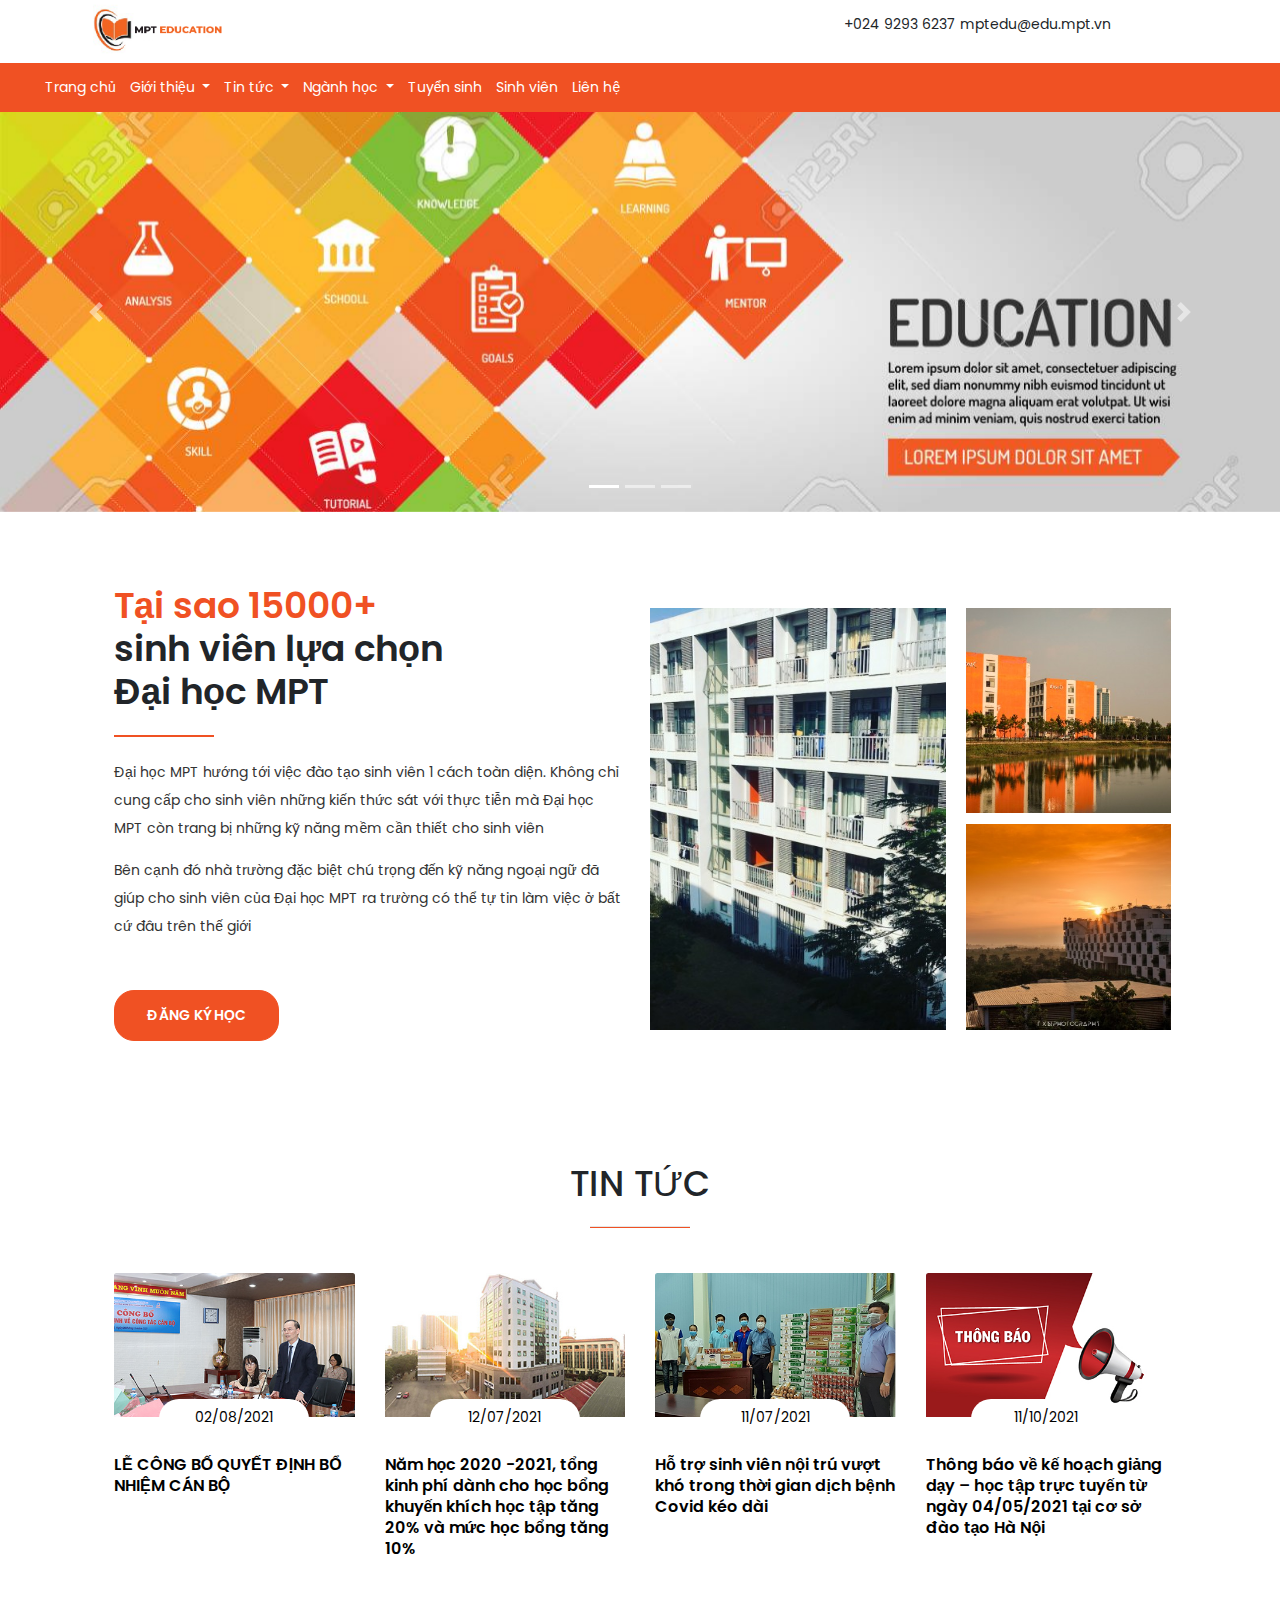
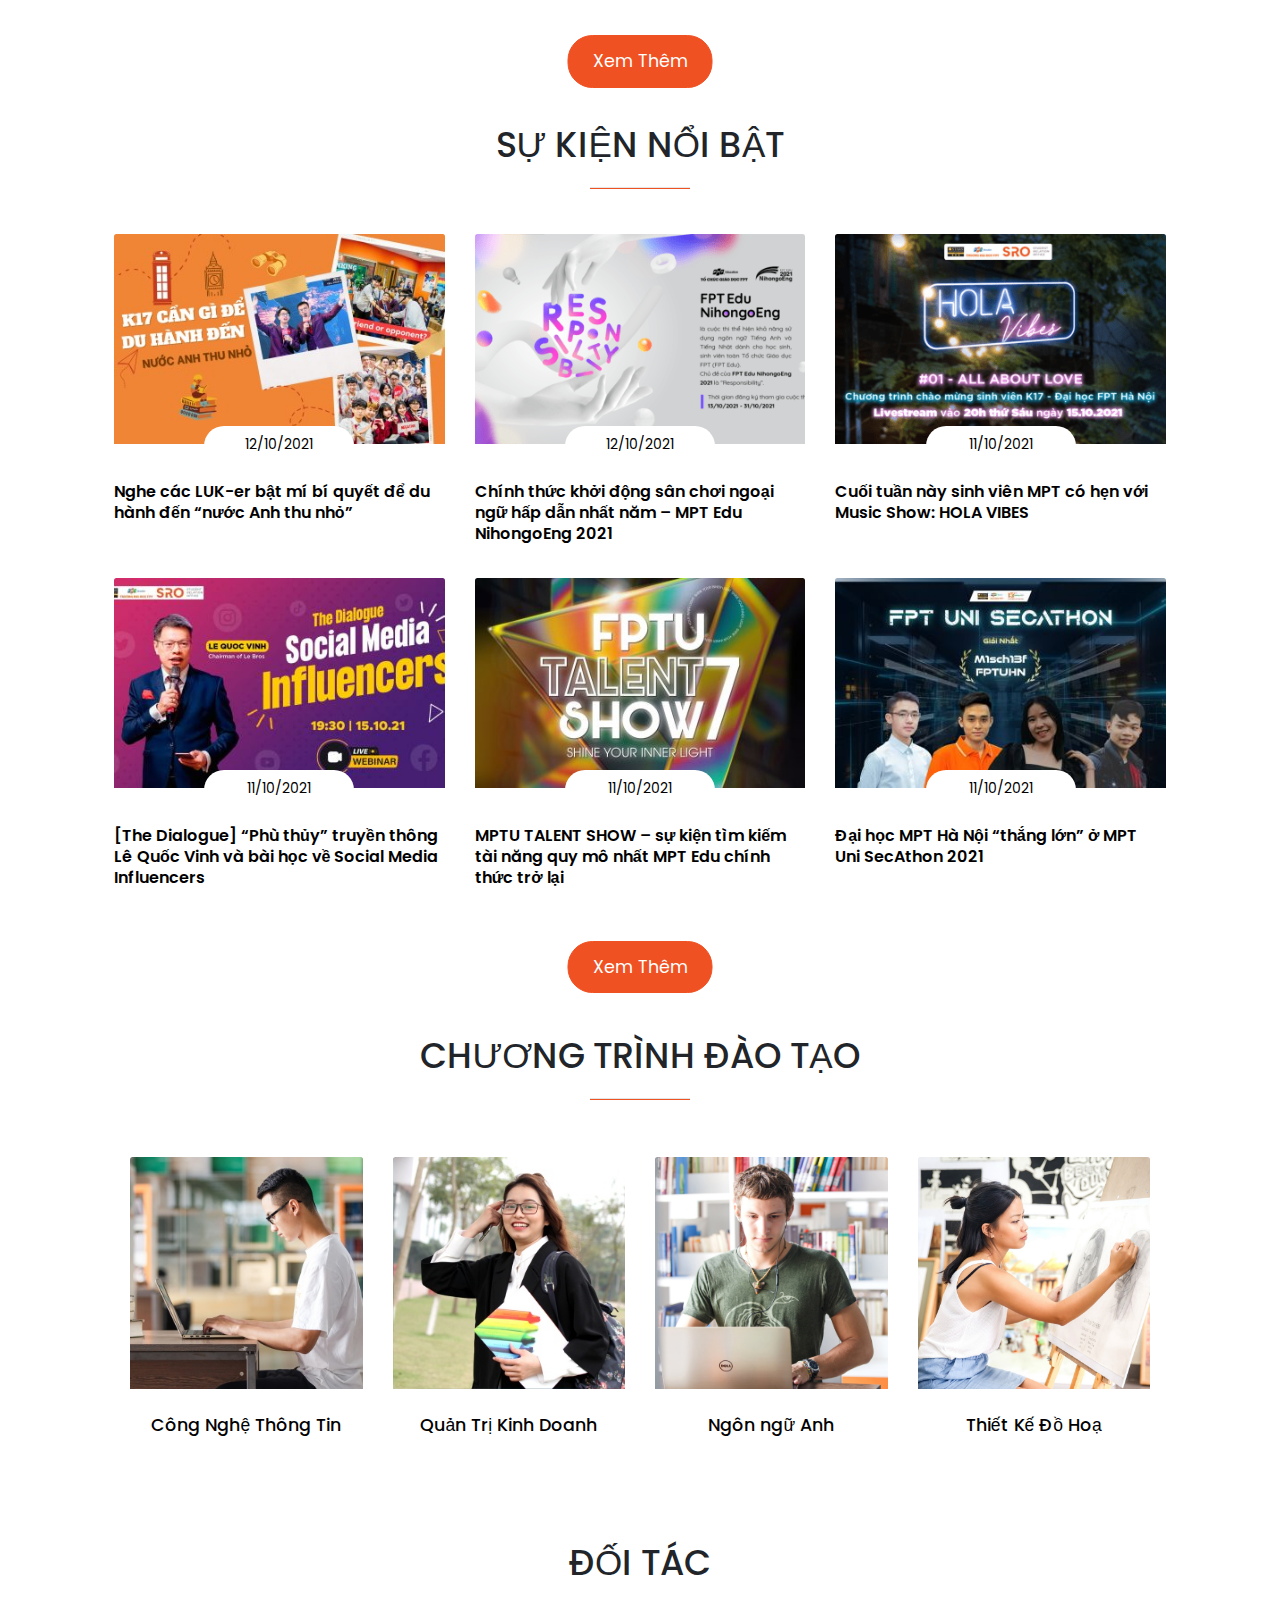
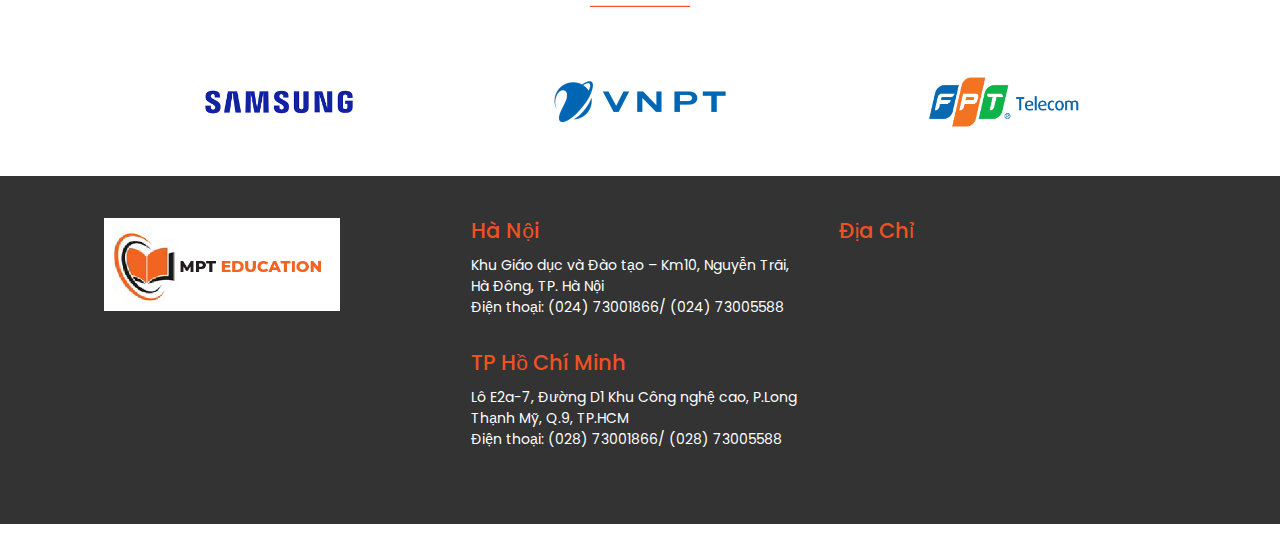
<file: index.html>
<!DOCTYPE html>
<html lang="en">
<head>
    <meta charset="UTF-8">
    <meta http-equiv="X-UA-Compatible" content="IE=edge">
    <meta name="viewport" content="width=device-width, initial-scale=1.0">

    <link rel="stylesheet" href="./assets/css/bootstrap.min.css">
    <link rel="stylesheet" href="https://cdnjs.cloudflare.com/ajax/libs/font-awesome/6.0.0-beta2/css/all.min.css" integrity="sha512-YWzhKL2whUzgiheMoBFwW8CKV4qpHQAEuvilg9FAn5VJUDwKZZxkJNuGM4XkWuk94WCrrwslk8yWNGmY1EduTA==" crossorigin="anonymous" referrerpolicy="no-referrer" />
    <link rel="stylesheet" href="./assets/css/style.css">
 
    <title>Company</title>
</head>
<body>
    
  <div class="header">
    <div class="main">
      <div class="row">
        <div class="col-12 col-md-6 col-lg-8">
          <img src="./assets/images/mtp-logo.png" alt="" width="20%">
        </div>

        <div class="col-0 col-md-6 col-lg-4">
          <p><span><i class="far fa-envelope"></i> +024 9293 6237 </span>
          <span> <i class="fas fa-phone-alt"></i> mptedu@edu.mpt.vn</span></p>
          <p></p>
        </div>
      </div>
    </div>
  </div>
    
    <div class="navmenu">
        <nav class="navbar navbar-expand-lg navbar-light ">
            <!-- <a class="navbar-brand" href="#">Navbar</a> -->
            <button class="navbar-toggler" type="button" data-toggle="collapse" data-target="#navbarSupportedContent" aria-controls="navbarSupportedContent" aria-expanded="false" aria-label="Toggle navigation">
              <i class="fas fa-bars"></i>
            </button>
          
            <div class="collapse navbar-collapse" id="navbarSupportedContent">
              <ul class="navbar-nav mr-auto">
                <li class="nav-item active">
                  <a class="nav-link" href="./index.html">Trang chủ<span class="sr-only">(current)</span></a>
                </li>

                
                <li class="nav-item dropdown">
                  <a class="nav-link dropdown-toggle" href="#" id="navbarDropdown" role="button" data-toggle="dropdown" aria-haspopup="true" aria-expanded="false">
                    Giới thiệu
                  </a>
                  <div class="dropdown-menu" aria-labelledby="navbarDropdown">
                    <a class="dropdown-item" href="./establish.html">Lịch sử thành lập</a>
                    <div class="dropdown-divider"></div>
                    <a class="dropdown-item" href="./leadership.html">Ban lãnh đạo</a>
                    
                  </div>
                </li>

                <li class="nav-item dropdown">
                  <a class="nav-link dropdown-toggle" href="#" id="navbarDropdown" role="button" data-toggle="dropdown" aria-haspopup="true" aria-expanded="false">
                     Tin tức
                  </a>
                  <div class="dropdown-menu" aria-labelledby="navbarDropdown">
                    <a class="dropdown-item" href="./news.html">Sự kiện</a>
                    <div class="dropdown-divider"></div>
                    <a class="dropdown-item" href="./notification.html">Thông báo</a>
                  </div>
                </li>
                <li class="nav-item dropdown">
                  <a class="nav-link dropdown-toggle" href="./majors.html" id="navbarDropdown" role="button" data-toggle="dropdown" aria-haspopup="true" aria-expanded="false">
                     Ngành học
                  </a>
                  <div class="dropdown-menu" aria-labelledby="navbarDropdown">
                    <a class="dropdown-item" href="./majors.html">Công nghệ thông tin</a>
                    <div class="dropdown-divider"></div>
                    <a class="dropdown-item" href="./majors.html">Kỹ thuật điện tử viễn thông</a>
                    <div class="dropdown-divider"></div>
                    <a class="dropdown-item" href="./majors.html">Kỹ thuật điện, điện tử</a>
                    <div class="dropdown-divider"></div>
                    <a class="dropdown-item" href="./majors.html">Thiết Kế Đồ Hoạ</a>
                    <div class="dropdown-divider"></div>
                    <a class="dropdown-item" href="./majors.html">Quản trị kinh doanh</a>
                  </div>
                </li>
                
                <li class="nav-item">
                  <a class="nav-link" href="./Admissions.html">Tuyển sinh</a>
                </li>
                <li class="nav-item">
                  <a class="nav-link" href="./student.html">Sinh viên</a>
                </li>
                <li class="nav-item">
                  <a class="nav-link" href="./contact.html">Liên hệ</a>
                </li>
              </ul>
              <a class="search"><i class="fas fa-search"></i></a>
              <form class="form-inline my-2 my-lg-0 form-search">
                <i class="fas fa-times close"></i>
                
                <input class="form-control" type="search" placeholder="Tìm kiếm" aria-label="Search">
              </form> 

            </div>
          </nav>
    </div>

    <div class="slider">
      <div id="banner" class="carousel slide" data-ride="carousel">
        <ul class="carousel-indicators">
          <li  data-target="#banner" data-slide-to="0" class="active" ></li>
          <li  data-target="#banner" data-slide-to="1" ></li>
          <li  data-target="#banner" data-slide-to="2" ></li>
          </ul>
        <div class="carousel-inner">
          <div class="carousel-item active">
            <img src="./assets/images/70143594-education-banner.jpg" class="d-block w-100" alt="...">
            <!-- <div class="carousel-caption d-none d-md-block">
              <h5>First slide label</h5>
              <p>Some representative placeholder content for the first slide.</p>
            </div> -->
          </div>
          <div class="carousel-item">
            <img src="./assets/images/56755948-thin-line-flat-design-banner-for-education-web-page-classical-and-on-line-education-increasing-knowl.jpg" alt="first">
            <!-- <div class="carousel-caption d-none d-md-block">
              <h5>Second slide label</h5>
              <p>Some representative placeholder content for the second slide.</p>
            </div> -->
          </div>
          <div class="carousel-item">
            <img src="./assets/images/education-horizontal-typography-banner-set-with-learning-knowledge-symbols-flat-illustration_1284-29493.jpg" alt="third">
            <!-- <div class="carousel-caption d-none d-md-block">
              <h5>Third slide label</h5>
              <p>Some representative placeholder content for the third slide.</p>
            </div> -->
          </div>
        </div>
        <a class="carousel-control-prev"  href="#banner" data-slide="prev">
          <span class="carousel-control-prev-icon" aria-hidden="true"></span>
          
        </a>
        <a class="carousel-control-next"  href="#banner" data-slide="next">
          <span class="carousel-control-next-icon" aria-hidden="true"></span>
          
        </a>
      </div>

    </div>

    <div class="wapper-info">
      <div class="container">
        <div class="row">
        <div class="col-12 col-lg-6" >
          <div class="jumbotron">
            <h1 class="display-4"><span style="color: #f05123;" class="mau">Tại sao 15000+</span> <br>sinh viên lựa chọn <br>Đại học MPT</h1>
            <hr class="my-4">
            <p class="text-info">Đại học MPT hướng tới việc đào tạo sinh viên 1 cách toàn diện. Không chỉ cung cấp cho sinh viên những kiến thức sát với thực tiễn mà Đại học MPT còn trang bị những kỹ năng mềm cần thiết cho sinh viên</p>
             <p class="text-info">Bên cạnh đó nhà trường đặc biệt chú trọng đến kỹ năng ngoại ngữ đã giúp cho sinh viên của Đại học MPT ra trường có thể tự tin làm việc ở bất cứ đâu trên thế giới</p>
            <p class="lead">
              <a class="btn btn-lg" href="./register.html" role="button">Đăng ký học</a>
            </p>
          </div>
        </div>
        <div class="col-12 col-lg-6 image">
          <div class="row">
            <div class="col-12 col-sm-7">
              <img src="./assets/images/IMG_4316.jpg" alt="hinh1">
            </div>
            <div class="col-12 col-sm-5">
               <img src="./assets/images/IMG_8817.jpg" alt="hinh2">
        
             
                <img src="./assets/images/MG_6137.jpg" alt="hinh3" class="bottom-img">
             
            </div>    
          </div>
        </div>
      </div>
      </div>
    </div>

    <div class="wapper-news">
      <h1 class="title">Tin Tức</h1> <hr class="my-4">
      <div class="container">
        <div class="row">
          <div class="col-12 col-md-6 col-lg-3">
        
              <div class="card">
                <a href="./detail.html"><img class="card-img-top" src="./assets/images/bo-nhiem-bia.jpg" alt="Card image cap"></a>
                <span class="date"><a href="./detail.html">02/08/2021</a></span>
                <h5 class="card-title"><a href="./detail.html">LỄ CÔNG BỐ QUYẾT ĐỊNH BỔ NHIỆM CÁN BỘ</a></h5>
              </div>
   
          </div>
          <div class="col-12 col-md-6 col-lg-3">
        
              <div class="card">
                <a href="./detail.html"><img class="card-img-top" src="./assets/images/anh-truong.jpg" alt="Card image cap"></a>
                <span class="date"><a href="./detail.html">12/07/2021</a></span>
                <h5 class="card-title"><a href="./detail.html">Năm học 2020 -2021, tổng kinh phí dành cho học bổng khuyến khích học tập tăng 20% và mức học bổng tăng 10%</a></h5>
              </div>
   
          </div>
          <div class="col-12 col-md-6 col-lg-3">
        
              <div class="card">
                <a href="./detail.html"><img class="card-img-top" src="./assets/images/anh-bia-covid.jpg" alt="Card image cap"></a>
                <span class="date"><a href="./detail.html">11/07/2021</a></span>
                <h5 class="card-title"><a href="./detail.html">Hỗ trợ sinh viên nội trú vượt khó trong thời gian dịch bệnh Covid kéo dài</a></h5>
              </div>
   
          </div>
          <div class="col-12 col-md-6 col-lg-3">
        
              <div class="card">
                <a href="./detail.html"><img class="card-img-top" src="./assets/images/thong-bao-ptit.jpg" alt="Card image cap"></a>
                <span class="date"><a href="./detail.html">11/10/2021</a></span>
                <h5 class="card-title"><a href="./detail.html">Thông báo về kế hoạch giảng dạy – học tập trực tuyến từ ngày 04/05/2021 tại cơ sở đào tạo Hà Nội</a></h5>
              </div>
   
          </div>
         
        </div>
      
      </div>

      <a class="btn btn-lg read-more" href="./news.html" role="button">Xem Thêm</a>
    </div>

    <div class="wapper-news">
      <h1 class="title">Sự Kiện Nổi Bật</h1> <hr class="my-4">
      <div class="container">
        <div class="row">
          <div class="col-12 col-md-6 col-lg-4">
        
              <div class="card">
                <a href="./detail.html"><img class="card-img-top" src="./assets/images/244812589_274394474587323_4023016861961199073_n-copy.jpg" alt="Card image cap"></a>
                <span class="date"><a href="./detail.html">12/10/2021</a></span>
                <h5 class="card-title"><a href="./detail.html">Nghe các LUK-er bật mí bí quyết để du hành đến “nước Anh thu nhỏ”</a></h5>
              </div>
   
          </div>
          <div class="col-12 col-md-6 col-lg-4">
        
              <div class="card">
                <a href="./detail.html"><img class="card-img-top" src="./assets/images/20211013_Nihongbannerartical.png" alt="Card image cap"></a>
                <span class="date"><a href="./detail.html">12/10/2021</a></span>
                <h5 class="card-title"><a href="./detail.html">Chính thức khởi động sân chơi ngoại ngữ hấp dẫn nhất năm – MPT Edu NihongoEng 2021</a></h5>
              </div>
   
          </div>
          <div class="col-12 col-md-6 col-lg-4">
        
              <div class="card">
                <a href="./detail.html"><img class="card-img-top" src="./assets/images/Ảnh-chụp-Màn-hình-2021-10-14-lúc-09.41.29.png" alt="Card image cap"></a>
                <span class="date"><a href="./detail.html">11/10/2021</a></span>
                <h5 class="card-title"><a href="./detail.html">Cuối tuần này sinh viên MPT có hẹn với Music Show: HOLA VIBES</a></h5>
              </div>
   
          </div>
          <div class="col-12 col-md-6 col-lg-4">
        
              <div class="card">
                <a href="./detail.html"><img class="card-img-top" src="./assets/images/244634523_4380761788677300_8398281254194710051_n.jpeg" alt="Card image cap"></a>
                <span class="date"><a href="./detail.html">11/10/2021</a></span>
                <h5 class="card-title"><a href="./detail.html">[The Dialogue] “Phù thủy” truyền thông Lê Quốc Vinh và bài học về Social Media Influencers</a></h5>
              </div>
   
          </div>
          <div class="col-12 col-md-6 col-lg-4">
        
              <div class="card">
                <a href="./detail.html"><img class="card-img-top" src="./assets/images/Thiết-kế-không-tên-1-scaled.jpg" alt="Card image cap"></a>
                <span class="date"><a href="./detail.html">11/10/2021</a></span>
                <h5 class="card-title"><a href="./detail.html">MPTU TALENT SHOW – sự kiện tìm kiếm tài năng quy mô nhất MPT Edu chính thức trở lại</a></h5>
              </div>
   
          </div>
          <div class="col-12 col-md-6 col-lg-4">
        
              <div class="card">
                <a href="./detail.html"><img class="card-img-top" src="./assets/images/243662279_4384132488340230_1438670752204828475_n.jpeg" alt="Card image cap"></a>
                <span class="date"><a href="./detail.html">11/10/2021</a></span>
                <h5 class="card-title"><a href="./detail.html">Đại học MPT Hà Nội “thắng lớn” ở MPT Uni SecAthon 2021</a></h5>
              </div>
   
          </div>
         
      
      </div>

      <a class="btn btn-lg read-more" href="./news.html" role="button">Xem Thêm</a>
    </div>

    <div class="wapper-news">
      <h1 class="title">Chương Trình Đào Tạo</h1> <hr class="my-4">
      <div class="container">
        <div class="majors-intro">
          <div class="main slideanim">
              
              <div class="row">
                  <div class="col-12 col-sm-6 col-lg-3">
                      <div class="card">
                          <a href="./majors.html"> <img class="card-img-top" src="./assets/images/269x269-cong-nghe-thong-tin-v2-1.jpg" alt="image"></a>
                          <div class="card-body">
                            <a href="./majors.html"><h5 class="card-title">Công Nghệ Thông Tin</h5></a>
                          </div>
                        </div>
                  </div>
                  <div class="col-12 col-sm-6 col-lg-3">
                      <div class="card">
                          <a href="./majors.html"><img class="card-img-top" src="./assets/images/269x269-kinh-te-v2-1.jpg" alt="image"></a>
                          <div class="card-body">
                            <a href="./majors.html"><h5 class="card-title">Quản Trị Kinh Doanh</h5></a>
                          </div>
                        </div>
                  </div>
                  <div class="col-12 col-sm-6 col-lg-3">
                      <div class="card">
                          <a href="./majors.html"><img class="card-img-top" src="./assets/images/269x269-ngon-ngu.jpg" alt="image"></a>
                          <div class="card-body">
                            <a href="./majors.html"><h5 class="card-title">Ngôn ngữ Anh</h5></a>
                          </div>
                        </div>
                  </div>
                  <div class="col-12 col-sm-6 col-lg-3">
                      <div class="card">
                          <a href="./majors.html"><img class="card-img-top" src="./assets/images/269x269-do-hoa-1.jpg" alt="image"></a>
                          <div class="card-body">
                            <a href="./majors.html"><h5 class="card-title">Thiết Kế Đồ Hoạ</h5></a>
                          </div>
                        </div>
                  </div>
              </div>
          </div>
  
      </div>
      </div>
    </div>

    <div class="connect">
      <h1 class="title">Đối tác</h1> <hr class="my-4">
      <div class="container">
        <div class="row">
          <div class="col-12 col-lg-4">
            <img src="./assets/images/samsung-logo.jpg">
          </div>
          <div class="col-12 col-lg-4">
            <img src="./assets/images/mig1623687403.png" alt="">
          </div>
          <div class="col-12 col-lg-4">
                <img src="./assets/images/1280px-FTEL_Logo.svg.png" alt="">
          </div>
        </div>
          
      </div>
    </div>
    <div class="footer">
      
        <div class="main">
          <div class="row">
            <div class="col-12 col-md-4 col-lg-4">
              <img src="./assets/images/mtp-logo.png" alt="" style="width:70%">
              
              <div class="icon">
                <a href="#">
                  <i class="fab fa-facebook-square"></i>
                </a>
                <a href="#"><i class="fab fa-youtube-square"></i></a>
                <a href="#"><i class="fab fa-google-plus"></i></a>
              </div>
            </div>
            <div class="col-12 col-md-4 col-lg-4">
               <div class="box">
                 <h4>Hà Nội</h4>
                 <p>Khu Giáo dục và Đào tạo – Km10, Nguyễn Trãi, Hà Đông, TP. Hà Nội
                  <br>
                  Điện thoại: (024) 73001866/ (024) 73005588</p>
               </div>
               <div class="box">
                <h4>TP Hồ Chí Minh</h4>
                <p>Lô E2a-7, Đường D1 Khu Công nghệ cao, P.Long Thạnh Mỹ, Q.9, TP.HCM
                 <br>
                 Điện thoại: (028) 73001866/ (028) 73005588</p>
              </div>
            </div>
            <div class="col-12 col-md-4 col-lg-4">
               <div class="box">
                 <h4>Địa Chỉ</h4>
                 <p>
                 <iframe src="https://www.google.com/maps/embed?pb=!1m18!1m12!1m3!1d3725.3015539483176!2d105.78570991440658!3d20.980545894799647!2m3!1f0!2f0!3f0!3m2!1i1024!2i768!4f13.1!3m3!1m2!1s0x3135acce762c2bb9%3A0xbb64e14683ccd786!2zSOG7jWMgVmnhu4duIENOIELGsHUgQ2jDrW5oIFZp4buFbiBUaMO0bmcgLSBIw6AgxJDDtG5n!5e0!3m2!1svi!2s!4v1634459449632!5m2!1svi!2s"  style="border:0;" allowfullscreen="" loading="lazy"></iframe>
                 </p>
               </div>
            </div>
          </div>
        </div>
    </div>
    
    <a href="#" id="to-top">
      <i class="fas fa-angle-up"></i>
    </a>
    <script src="./assets/js/jquery-3.6.0.min.js"></script> 
    <script src="./assets/js/jquery-3.6.0.js"></script>
    <script src="./assets/js/popper.min.js"></script>
     <script src="./assets/js/bootstrap.min.js"></script> 
    <script src="assets/js/index.js"></script>
</body>
</html>
</file>
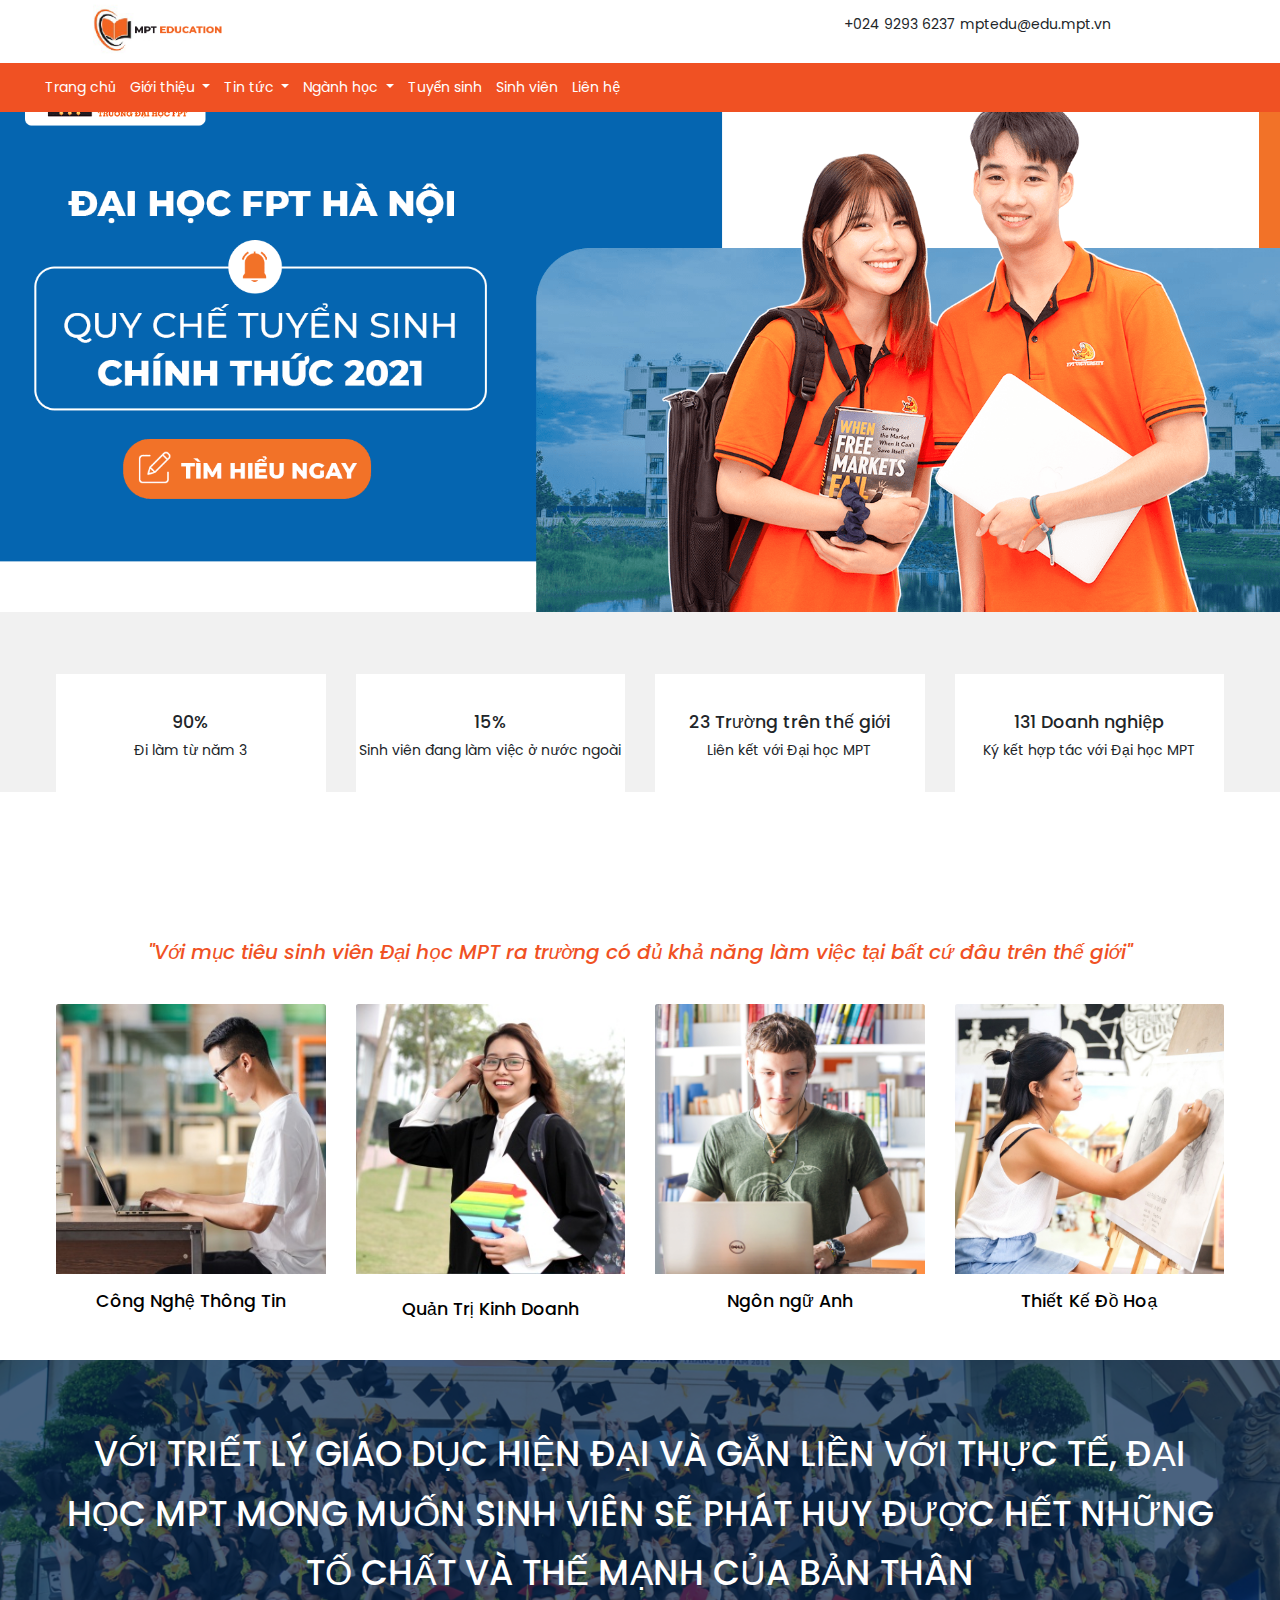
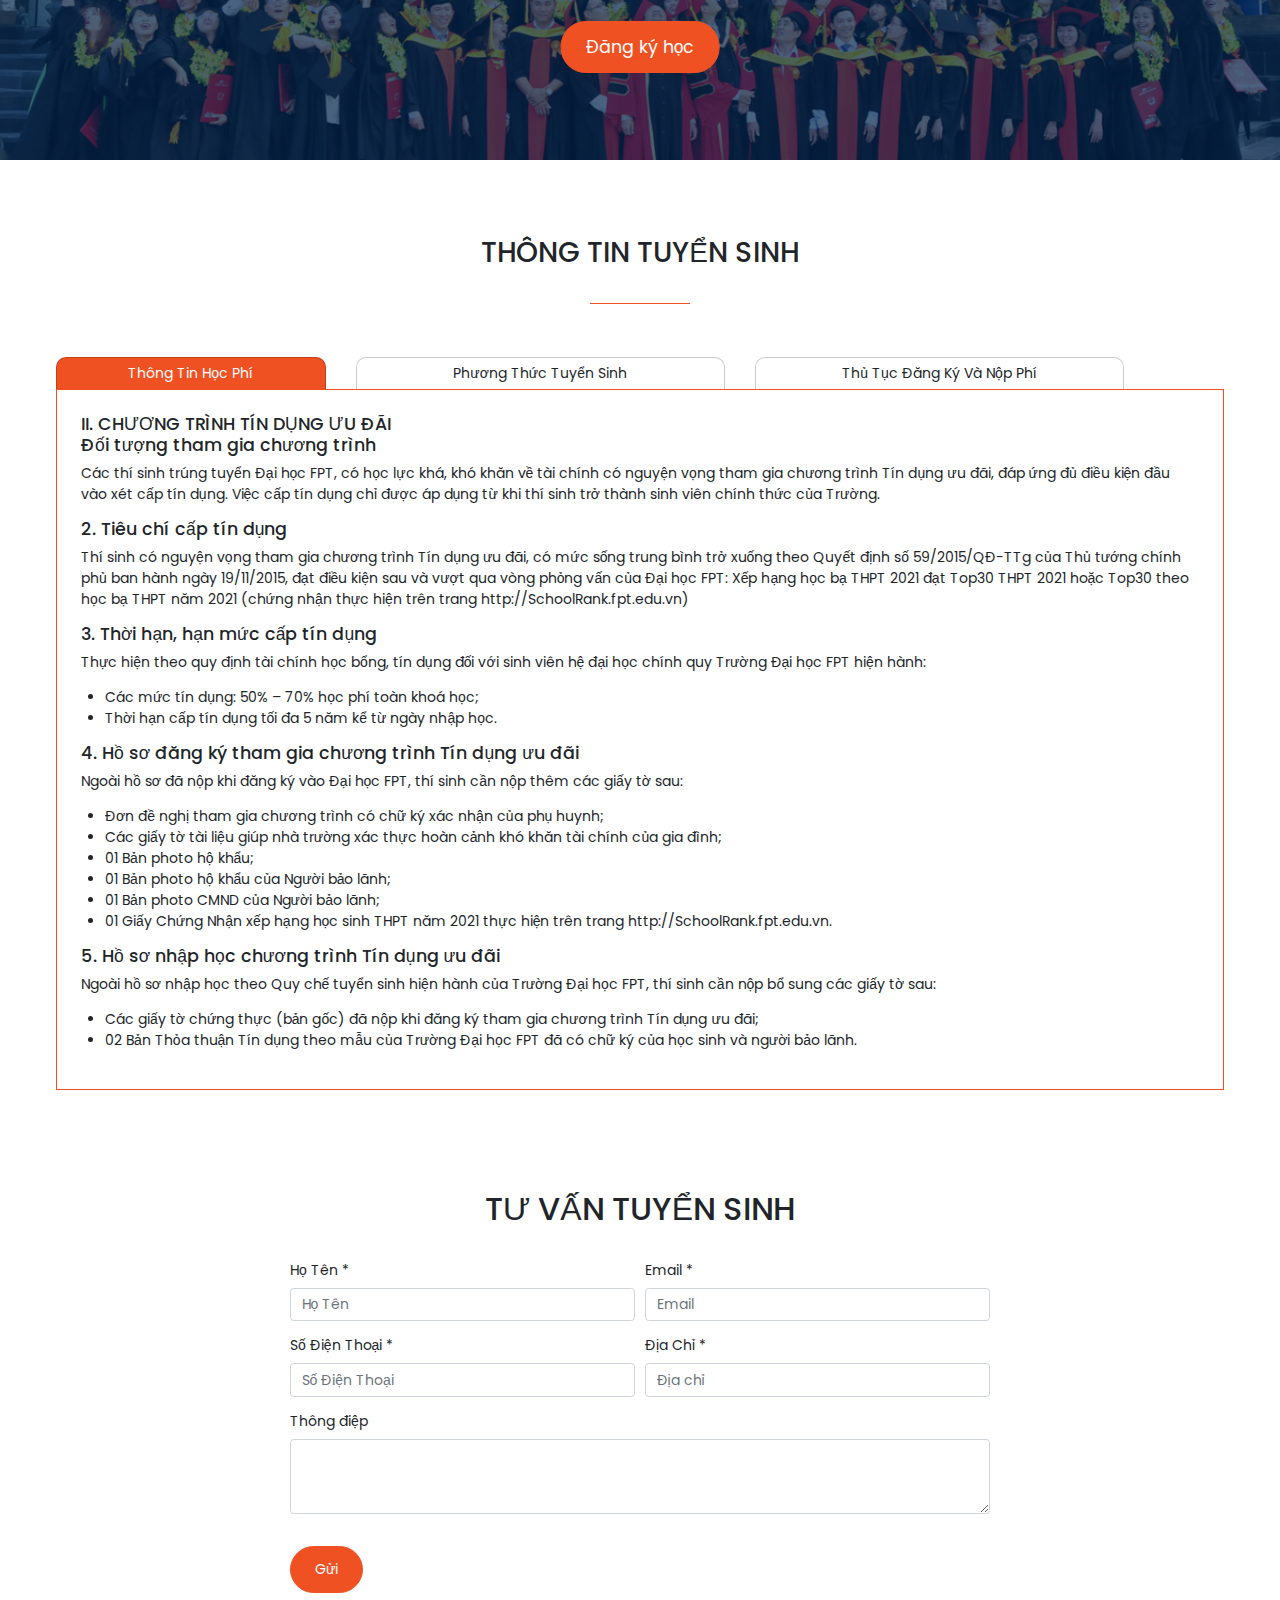
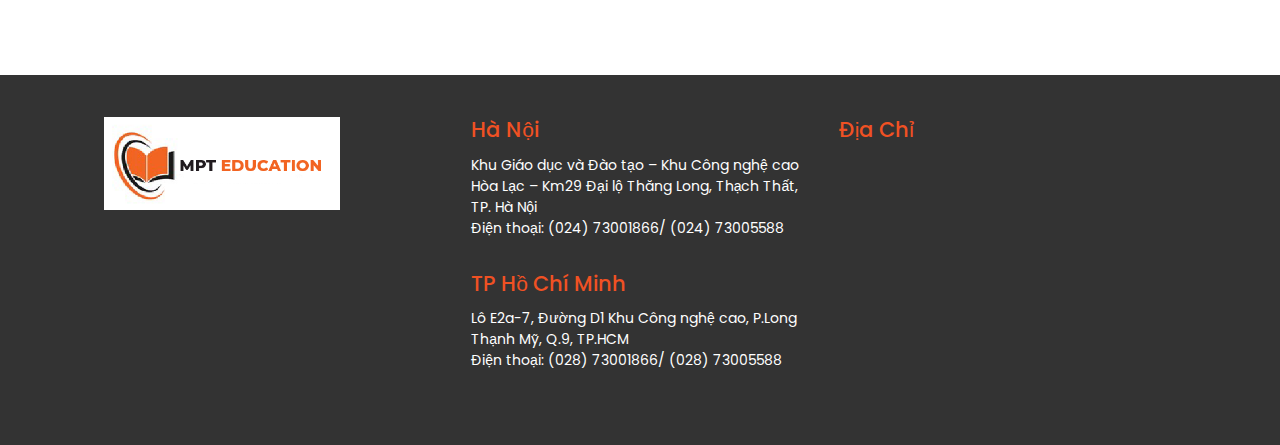
<file: Admissions.html>
<!DOCTYPE html>
<html lang="en">
<head>
    <meta charset="UTF-8">
    <meta http-equiv="X-UA-Compatible" content="IE=edge">
    <meta name="viewport" content="width=device-width, initial-scale=1.0">
    <link rel="stylesheet" href="./assets/css/bootstrap.min.css">
    <link rel="stylesheet" href="https://cdnjs.cloudflare.com/ajax/libs/font-awesome/6.0.0-beta2/css/all.min.css" integrity="sha512-YWzhKL2whUzgiheMoBFwW8CKV4qpHQAEuvilg9FAn5VJUDwKZZxkJNuGM4XkWuk94WCrrwslk8yWNGmY1EduTA==" crossorigin="anonymous" referrerpolicy="no-referrer" />
    <link rel="stylesheet" href="./assets/css/style.css">
    <title>Company</title>
</head>
<body>
    <div class="header">
      <div class="main">
        <div class="row">
          <div class="col-12 col-md-6 col-lg-8">
            <img src="./assets/images/mtp-logo.png" alt="" width="20%">
          </div>

          <div class="col-0 col-md-6 col-lg-4">
            <p><span><i class="far fa-envelope"></i> +024 9293 6237 </span>
            <span> <i class="fas fa-phone-alt"></i> mptedu@edu.mpt.vn</span></p>
            <p></p>
          </div>
        </div>
      </div>
    </div>
    
    <div class="navmenu">
      <nav class="navbar navbar-expand-lg navbar-light ">
          <!-- <a class="navbar-brand" href="#">Navbar</a> -->
          <button class="navbar-toggler" type="button" data-toggle="collapse" data-target="#navbarSupportedContent" aria-controls="navbarSupportedContent" aria-expanded="false" aria-label="Toggle navigation">
            <i class="fas fa-bars"></i>
          </button>
        
          <div class="collapse navbar-collapse" id="navbarSupportedContent">
            <ul class="navbar-nav mr-auto">
              <li class="nav-item active">
                <a class="nav-link" href="./index.html">Trang chủ<span class="sr-only">(current)</span></a>
              </li>

              
              <li class="nav-item dropdown">
                <a class="nav-link dropdown-toggle" href="#" id="navbarDropdown" role="button" data-toggle="dropdown" aria-haspopup="true" aria-expanded="false">
                  Giới thiệu
                </a>
                <div class="dropdown-menu" aria-labelledby="navbarDropdown">
                  <a class="dropdown-item" href="./establish.html">Lịch sử thành lập</a>
                  <div class="dropdown-divider"></div>
                  <a class="dropdown-item" href="./leadership.html">Ban lãnh đạo</a>
                </div>
              </li>

              <li class="nav-item dropdown">
                <a class="nav-link dropdown-toggle" href="#" id="navbarDropdown" role="button" data-toggle="dropdown" aria-haspopup="true" aria-expanded="false">
                   Tin tức
                </a>
                <div class="dropdown-menu" aria-labelledby="navbarDropdown">
                  <a class="dropdown-item" href="./news.html">Sự kiện</a>
                  <div class="dropdown-divider"></div>
                  <a class="dropdown-item" href="./notification.html">Thông báo</a>
                </div>
              </li>
              <li class="nav-item dropdown">
                <a class="nav-link dropdown-toggle" href="./majors.html" id="navbarDropdown" role="button" data-toggle="dropdown" aria-haspopup="true" aria-expanded="false">
                   Ngành học
                </a>
                <div class="dropdown-menu" aria-labelledby="navbarDropdown">
                  <a class="dropdown-item" href="./majors.html">Công nghệ thông tin</a>
                  <div class="dropdown-divider"></div>
                  <a class="dropdown-item" href="./majors.html">Kỹ thuật điện tử viễn thông</a>
                  <div class="dropdown-divider"></div>
                  <a class="dropdown-item" href="./majors.html">Kỹ thuật điện, điện tử</a>
                  <div class="dropdown-divider"></div>
                  <a class="dropdown-item" href="./majors.html">Thiết Kế Đồ Hoạ</a>
                  <div class="dropdown-divider"></div>
                  <a class="dropdown-item" href="./majors.html">Quản trị kinh doanh</a>
                </div>
              </li>
              
              <li class="nav-item">
                <a class="nav-link" href="./Admissions.html">Tuyển sinh</a>
              </li>
              <li class="nav-item">
                <a class="nav-link" href="./student.html">Sinh viên</a>
              </li>
              <li class="nav-item">
                <a class="nav-link" href="./contact.html">Liên hệ</a>
              </li>
            </ul>
            <a class="search"><i class="fas fa-search"></i></a>
            <form class="form-inline my-2 my-lg-0 form-search">
              <i class="fas fa-times close"></i>
              
              <input class="form-control" type="search" placeholder="Tìm kiếm" aria-label="Search">
            </form> 

          </div>
        </nav>
    </div>
    <a href="#register">
        <div class="banner2">
        </div>
    </a>

    <div class="success">
        <div class="main">
            <div class="row">
                <div class="col-12 col-sm-6 col-lg-3">
                    <div class="box">
                        <p><i class="fas fa-desktop"></i></p>
                        <h5>90%</h5>
                        <p>Đi làm từ năm 3</p>
                    </div>
                </div>
                <div class="col-12 col-sm-6 col-lg-3">
                    <div class="box">
                        <p><i class="fas fa-globe-asia"></i></p>
                        <h5>15%</h5>
                        <p>Sinh viên đang làm việc ở nước ngoài</p>
                    </div>
                </div>
                <div class="col-12 col-sm-6 col-lg-3">
                    <div class="box">
                        <p><i class="fas fa-landmark"></i></p>
                        <h5>23 Trường trên thế giới</h5>
                        <p>Liên kết với Đại học MPT</p>
                    </div>
                </div>
                <div class="col-12  col-sm-6 col-lg-3">
                    <div class="box">
                        <p><i class="fas fa-hands-helping"></i></p>
                        <h5>131 Doanh nghiệp</h5>
                        <p>Ký kết hợp tác với Đại học MPT</p>
                    </div>
                </div>
            </div>
        </div>
    </div>

    <div class="majors-intro">
        <div class="main slideanim">
            <h3 class="title"><i>"Với mục tiêu sinh viên Đại học MPT ra trường có đủ khả năng làm việc tại bất cứ đâu trên thế giới"</i></h3>
            <div class="row">
                <div class="col-12 col-sm-6 col-lg-3">
                    <div class="card">
                        <img class="card-img-top" src="./assets/images/269x269-cong-nghe-thong-tin-v2-1.jpg" alt="image">
                        <div class="card-body">
                          <a href=""><h5 class="card-title">Công Nghệ Thông Tin</h5></a>
                        </div>
                      </div>
                </div>
                <div class="col-12 col-sm-6 col-lg-3">
                    <div class="card">
                        <a href=""><img class="card-img-top" src="./assets/images/269x269-kinh-te-v2-1.jpg" alt="image"></a>
                        <div class="card-body">
                          <a href=""><h5 class="card-title">Quản Trị Kinh Doanh</h5></a>
                        </div>
                      </div>
                </div>
                <div class="col-12 col-sm-6 col-lg-3">
                    <div class="card">
                        <img class="card-img-top" src="./assets/images/269x269-ngon-ngu.jpg" alt="image">
                        <div class="card-body">
                          <a href=""><h5 class="card-title">Ngôn ngữ Anh</h5></a>
                        </div>
                      </div>
                </div>
                <div class="col-12 col-sm-6 col-lg-3">
                    <div class="card">
                        <img class="card-img-top" src="./assets/images/269x269-do-hoa-1.jpg" alt="image">
                        <div class="card-body">
                          <a href=""><h5 class="card-title">Thiết Kế Đồ Hoạ</h5></a>
                        </div>
                      </div>
                </div>
            </div>
        </div>

    </div>

    <div class="register-banner" id="register">
        <div class="gradient">
            <h1>VỚI TRIẾT LÝ GIÁO DỤC HIỆN ĐẠI VÀ GẮN LIỀN VỚI THỰC TẾ, ĐẠI HỌC MPT MONG MUỐN SINH VIÊN SẼ PHÁT HUY ĐƯỢC HẾT NHỮNG TỐ CHẤT VÀ THẾ MẠNH CỦA BẢN THÂN</h1>
            <a class="btn btn-primary btn-lg" href="./register.html" role="button">Đăng ký học</a>
        </div>
    </div>
   
    <div class="info-admisstion">
        <div class="main">
            <h2 class="title">Thông Tin Tuyển Sinh</h2> <hr class="my-4">

            <div class="tab">
                <div class="row">
                    <div class="col-12 col-sm-4 col-md-3">
                        <a class="btn active" role="button">Thông Tin Học Phí</a>
                    </div>
                    <div class="col-12 col-sm-8 col-md-4">
                        <a class="btn" role="button">Phương Thức Tuyển Sinh</a>
                    </div>
                    <div class="col-12 col-sm-6 col-md-4">
                        <a class="btn"  role="button">Thủ Tục Đăng Ký Và Nộp Phí</a>
                    </div>
                </div>

                <div class="content" id="content">
                    <div class="tab-item checked" id="fee">
                       
                            <h5 id="list-item-1">II. CHƯƠNG TRÌNH TÍN DỤNG ƯU ĐÃI <br>Đối tượng tham gia chương trình</h5>
                            <p>Các thí sinh trúng tuyển Đại học FPT, có học lực khá, khó khăn về tài chính có nguyện vọng tham gia chương trình Tín dụng ưu đãi, đáp ứng đủ điều kiện đầu vào xét cấp tín dụng. Việc cấp tín dụng chỉ được áp dụng từ khi thí sinh trở thành sinh viên chính thức của Trường.</p>
                            <h5 id="list-item-2">2. Tiêu chí cấp tín dụng</h5>
                            <p>Thí sinh có nguyện vọng tham gia chương trình Tín dụng ưu đãi, có mức sống trung bình trở xuống theo Quyết định số 59/2015/QĐ-TTg của Thủ tướng chính phủ ban hành ngày 19/11/2015, đạt điều kiện sau và vượt qua vòng phỏng vấn của Đại học FPT: Xếp hạng học bạ THPT 2021 đạt Top30 THPT 2021 hoặc Top30 theo học bạ THPT năm 2021 (chứng nhận thực hiện trên trang http://SchoolRank.fpt.edu.vn)</p>
                            <h5 id="list-item-3">3. Thời hạn, hạn mức cấp tín dụng</h5>
                            <p>Thực hiện theo quy định tài chính học bổng, tín dụng đối với sinh viên hệ đại học chính quy Trường Đại học FPT hiện hành:</p>
                            <ul>
                                <li>Các mức tín dụng: 50% – 70% học phí toàn khoá học;</li>
                                <li>Thời hạn cấp tín dụng tối đa 5 năm kể từ ngày nhập học.</li>
                            </ul>
                            <h5 id="list-item-4">4. Hồ sơ đăng ký tham gia chương trình Tín dụng ưu đãi </h5>
                            <p>Ngoài hồ sơ đã nộp khi đăng ký vào Đại học FPT, thí sinh cần nộp thêm các giấy tờ sau:</p>
                            <ul>
                                <li>Đơn đề nghị tham gia chương trình có chữ ký xác nhận của phụ huynh;</li>
                                <li>Các giấy tờ tài liệu giúp nhà trường xác thực hoàn cảnh khó khăn tài chính của gia đình;</li>
                                <li>01 Bản photo hộ khẩu;</li>
                                <li>01 Bản photo hộ khẩu của Người bảo lãnh;</li>
                                <li>01 Bản photo CMND của Người bảo lãnh;</li>
                                <li>01 Giấy Chứng Nhận xếp hạng học sinh THPT năm 2021 thực hiện trên trang http://SchoolRank.fpt.edu.vn.</li>
                            </ul>
                            <h5 id="list-item-5">5. Hồ sơ nhập học chương trình Tín dụng ưu đãi</h5>
                            <p>Ngoài hồ sơ nhập học theo Quy chế tuyển sinh hiện hành của Trường Đại học FPT, thí sinh cần nộp bổ sung các giấy tờ sau:</p>
                            <ul>
                                <li>Các giấy tờ chứng thực (bản gốc) đã nộp khi đăng ký tham gia chương trình Tín dụng ưu đãi;</li>
                                <li>02 Bản Thỏa thuận Tín dụng theo mẫu của Trường Đại học FPT đã có chữ ký của học sinh và người bảo lãnh.</li>
                            </ul>
                       
                    </div>

                    <div class="tab-item" id="method">
                        <h5>II. Đối tượng và Phương thức tuyển sinh <br>1. Đối tượng tuyển sinh</h5>
                        <p>Các thí sinh đã tốt nghiệp Trung học Phổ thông hoặc tương đương tính đến thời điểm nhập học, có nguyện vọng theo học tại Trường Đại học FPT.</p>
                        <h5>2. Phương thức tuyển sinh </h5>
                        <p>Các thí sinh có nguyện vọng theo học tại Trường Đại học FPT cần đáp ứng một trong các điều kiện sau:</p>
                        <ul>
                            <li>a. Thuộc diện được xét tuyển thẳng thực hiện theo Quy định của Bộ Giáo dục & Đào tạo;</li>
                            <li>b. Đạt xếp hạng Top50 theo học bạ THPT năm 2021 (chứng nhận thực hiện trên trang http://SchoolRank.fpt.edu.vn). Trường hợp thí sinh chỉ có điểm học bạ lớp 12 ở Việt Nam (lớp 11 học ở nước ngoài), thì điểm lớp 12 sẽ được dùng để xếp hạng (khi nhập SchoolRank điểm lớp 11 nhập giống điểm lớp 12);</li>
                            <li>c. Đạt xếp hạng Top50 theo điểm thi THPT năm 2021 (chứng nhận thực hiện trên trang http://SchoolRank.fpt.edu.vn theo số liệu Đại học FPT tổng hợp và công bố sau kỳ thi THPT 2021) và điểm theo khối xét tuyển đạt từ trung bình trở lên (15*/30 điểm);</li>
                            <li>d. Có chứng chỉ tiếng Anh TOEFL iBT từ 80 hoặc IELTS (Học thuật) từ 6.0 hoặc quy đổi tương đương (áp dụng đối với ngành Ngôn Ngữ Anh); có chứng chỉ tiếng Nhật JLPT từ N3 trở lên (áp dụng đối với ngành Ngôn Ngữ Nhật); có chứng chỉ tiếng Hàn TOPIK cấp độ 4 trong kỳ thi TOPIK II (áp dụng đối với ngành Ngôn Ngữ Hàn Quốc);</li>
                            <li>e. Tốt nghiệp một trong các chương trình sau: Chương trình APTECH HDSE (đối với ngành Công nghệ thông tin); Chương trình ARENA ADIM (đối với chuyên ngành Thiết kế Mỹ thuật số); Chương trình BTEC HND; FUNiX Software Engineering;</li>
                            <li>f. Tốt nghiệp THPT ở nước ngoài;</li>
                            <li>g. Tốt nghiệp Đại học;</li>
                            <li>h. Sinh viên chuyển trường từ các trường đại học thuộc Top 1000 trong 3 bảng xếp hạng gần nhất: QS, ARWU và THE hoặc các trường đạt chứng nhận QS Star 5 sao về chất lượng đào tạo.</li>
                        </ul>
                        <p>Ghi chú: (*) Làm tròn đến hai chữ số thập phân (ví dụ: nếu thí sinh đạt 14,991 đến 14,994 điểm thì làm tròn thành 14,99 điểm; trường hợp từ 14,995 đến 14,999 mới được làm tròn thành 15,00 điểm).</p>
                        <h5>3. Các tổ hợp môn xét tuyển</h5>
                        <p>A01, A00, D00</p>
                        <h5>III. Thủ tục xét tuyển</h5>
                        <p>Thí sinh đủ điều kiện xét tuyển của ĐH FPT có thể nộp hồ sơ đăng ký xét tuyển về trường.</p>
                        <h5>1. Hồ sơ xét tuyển</h5>
                        <ul>
                            <li>Phiếu đăng ký ĐH FPT</li>
                            <li>Bản photo hoặc bản scan CMND;</li>
                            <li>Ảnh 3×4 hoặc bản scan ảnh 3×4;</li>
                            <li>Lệ phí xét tuyển 100,000 VNĐ;</li>
                            <li>Photo/bản scan Học bạ THPT (đối với hồ sơ xét tuyển theo kết quả Học bạ THPT) hoặc 01 bản gốc Giấy chứng nhận kết quả thi THPT 2021 (đối với hồ sơ xét tuyển theo kết quả thi THPT 2021);</li>
                            <li>Giấy chứng nhận xếp hạng học sinh THPT năm 2021 theo kết quả học bạ THPT trên trang http://Schoolrank.fpt.edu.vn;</li>
                            <li>Giấy chứng nhận xếp hạng học sinh THPT năm 2021 theo kết quả thi THPT trên trang http://Schoolrank.fpt.edu.vn;</li>
                            <li>Photo/scan các giấy tờ chứng nhận điều kiện xét tuyển khác (nếu có).</li>
                        </ul>
                        <h5>2. Chính sách ưu tiên xét tuyển</h5>
                        <p>Điểm ưu tiên đối tượng và khu vực thực hiện theo Quy định của Bộ Giáo dục & Đào tạo.</p>
                        <h5>3. Lịch trình xét tuyển</h5>
                        <p>Phương thức xét tuyển theo điểm thi THPT và xét tuyển thẳng: căn cứ theo lịch trình xét tuyển năm 2021 của Bộ Giáo dục & Đào tạo. Các phương thức khác: nhà trường sẽ dừng nhận hồ sơ xét tuyển khi đủ chỉ tiêu.</p>
                    </div>

                    <div class="tab-item " id="submit">
                        <h5>V. Thủ tục đăng ký và nộp phí</h5>
                        <h5>1. Cách thức đăng ký</h5>
                        <p>Thí sinh đăng ký thi học bổng, xét tuyển và nhập học theo 1 trong 3 cách sau:</p>
                        <p>Cách 1: Đăng ký trực tuyến trên website hoặc qua email của trường. Đồng thời nộp các khoản phí vào tài khoản ngân hàng của trường. Sinh viên nộp lại bản gốc các hồ sơ nhập học vào ngày đầu tiên trước khi đi học.</p>
                        <p>Cách 2: Gửi hồ sơ qua bưu điện và nộp các khoản phí vào tài khoản ngân hàng của trường.</p>
                        <p>Cách 3: Đăng ký và nộp các khoản phí trực tiếp tại các văn phòng tuyển sinh của trường theo địa chỉ ở mục Địa điểm tư vấn tuyển sinh và nộp hồ sơ.</p>
                        <h5>Tài khoản ngân hàng của Trường Đại học FPT</h5>
                        <p>Hà Nội: 00006969009 , Trường Đại học FPT , Ngân hàng Thương mại Cổ phần Tiên Phong – Chi nhánh Hoàn Kiếm</p>
                        <p>TP Hồ Chí Minh: 	20209090909 , Phân hiệu Trường Đại học FPT tại thành phố Hồ Chí Minh , Ngân Hàng Thương mại Cổ phần Tiên Phong - Chi Nhánh Tp.Hồ Chí Minh</p>
                        <p>Đà Nắng: 03557714901 , Trung tâm đào tạo quốc tế FPT Đà Nẵng , Ngân hàng Thương mại Cổ phần Tiên Phong – Chi nhánh Đà Nẵng</p>
                        <p><b>Chú ý: </b>Đối với thí sinh đăng ký dự thi học bổng: [Họ và tên thí sinh – Số CMND của thí sinh - Lệ phí ĐKDT 2021] -       Đối với thí sinh đăng ký xét tuyển: [Họ và tên thí sinh – Số CMND của thí sinh - Lệ phí ĐKXT 2021] -       Đối với thí sinh đăng ký nhập học: [Họ và tên thí sinh – Số CMND của thí sinh - Lệ phí ĐKNH 2021]  </p>
                        <h5>2. Địa điểm tư vấn tuyển sinh và nộp hồ sơ</h5>
                        <ul>
                            <li>Tại Hà Nội: Khu Giáo dục và Đào tạo – Khu Công nghệ cao Hòa Lạc, Km29 Đại lộ Thăng Long, huyện Thạch Thất, Tp. Hà Nội. Điện thoại: (024) 73001866/ (024) 73005588;</li>
                            <li>Tại Tp. Hồ Chí Minh: Lô E2a-7, Đường D1 Khu Công nghệ cao, P. Long Thạnh Mỹ, Q.9, Tp.HCM. Điện thoại: (028) 73001866/ (028) 73005588;</li>
                            <li>Tại Tp. Đà Nẵng: Khu Đô thị Công nghệ FPT, P. Hòa Hải, Q. Ngũ Hành Sơn, Tp. Đà Nẵng. Điện thoại: (0236) 7300999;</li>
                        </ul>
                    </div>
                </div>
            </div>
            
        </div>
    </div>

    <div class="tuvan">
      <div class="content">
          <h2>TƯ VẤN TUYỂN SINH</h2>
          <form action="">
            <div class="form-row">
                <div class="form-group col-md-6">
                    <label for="username">Họ Tên *</label>
                    <input type="text" class="form-control" placeholder="Họ Tên">
                </div>
                <div class="form-group col-md-6">
                  <label for="inputEmail4">Email *</label>
                  <input type="email" class="form-control" id="inputEmail4" placeholder="Email">
                </div>
              </div>
            <div class="form-row">
                <div class="form-group col-md-6">
                    <label for="phone">Số Điện Thoại *</label>
                    <input type="number" class="form-control" placeholder="Số Điện Thoại">
                </div>
                <div class="form-group col-md-6">
                  <label for="inputEmail4">Địa Chỉ *</label>
                  <input type="text" class="form-control" placeholder="Địa chỉ">
                </div>
              </div>
              
              <div class="form-group">
                <label for="message">Thông điệp</label> 
                <textarea class="form-control" id="message" rows="3"></textarea>
            </div>

              <button type="submit" class="btn btn-primary sub-comment">Gửi</button>
        </form>
      </div>
    </div>
    <div class="footer">
        <div class="main">
          <div class="row">
            <div class="col-12 col-md-4 col-lg-4">
              <img src="./assets/images/mtp-logo.png" alt="" style="width:70%">
             
              <div class="icon">
                <a href="#">
                  <i class="fab fa-facebook-square"></i>
                </a>
                <a href="#"><i class="fab fa-youtube-square"></i></a>
                <a href="#"><i class="fab fa-google-plus"></i></a>
              </div>
            </div>
            <div class="col-12 col-md-4 col-lg-4">
               <div class="box">
                 <h4>Hà Nội</h4>
                 <p>Khu Giáo dục và Đào tạo – Khu Công nghệ cao Hòa Lạc – Km29 Đại lộ Thăng Long, Thạch Thất, TP. Hà Nội
                  <br>
                  Điện thoại: (024) 73001866/ (024) 73005588</p>
               </div>
               <div class="box">
                <h4>TP Hồ Chí Minh</h4>
                <p>Lô E2a-7, Đường D1 Khu Công nghệ cao, P.Long Thạnh Mỹ, Q.9, TP.HCM
                 <br>
                 Điện thoại: (028) 73001866/ (028) 73005588</p>
              </div>
            </div>
            <div class="col-12 col-md-4 col-lg-4">
              <div class="box">
                <h4>Địa Chỉ</h4>
                <p>
                <iframe src="https://www.google.com/maps/embed?pb=!1m18!1m12!1m3!1d3725.3015539483176!2d105.78570991440658!3d20.980545894799647!2m3!1f0!2f0!3f0!3m2!1i1024!2i768!4f13.1!3m3!1m2!1s0x3135acce762c2bb9%3A0xbb64e14683ccd786!2zSOG7jWMgVmnhu4duIENOIELGsHUgQ2jDrW5oIFZp4buFbiBUaMO0bmcgLSBIw6AgxJDDtG5n!5e0!3m2!1svi!2s!4v1634459449632!5m2!1svi!2s"  style="border:0;" allowfullscreen="" loading="lazy"></iframe>
                </p>
              </div>
           </div>
          </div>
        </div>
    </div>

    <a href="#" id="to-top">
      <i class="fas fa-angle-up"></i>
    </a>
    <script src="./assets/js/jquery-3.6.0.min.js"></script>
    <script src="./assets/js/popper.min.js"></script>
    <script src="./assets/js/bootstrap.min.js"></script>
    <script src="./assets/js/index.js"></script>
</body>
</html>
</file>
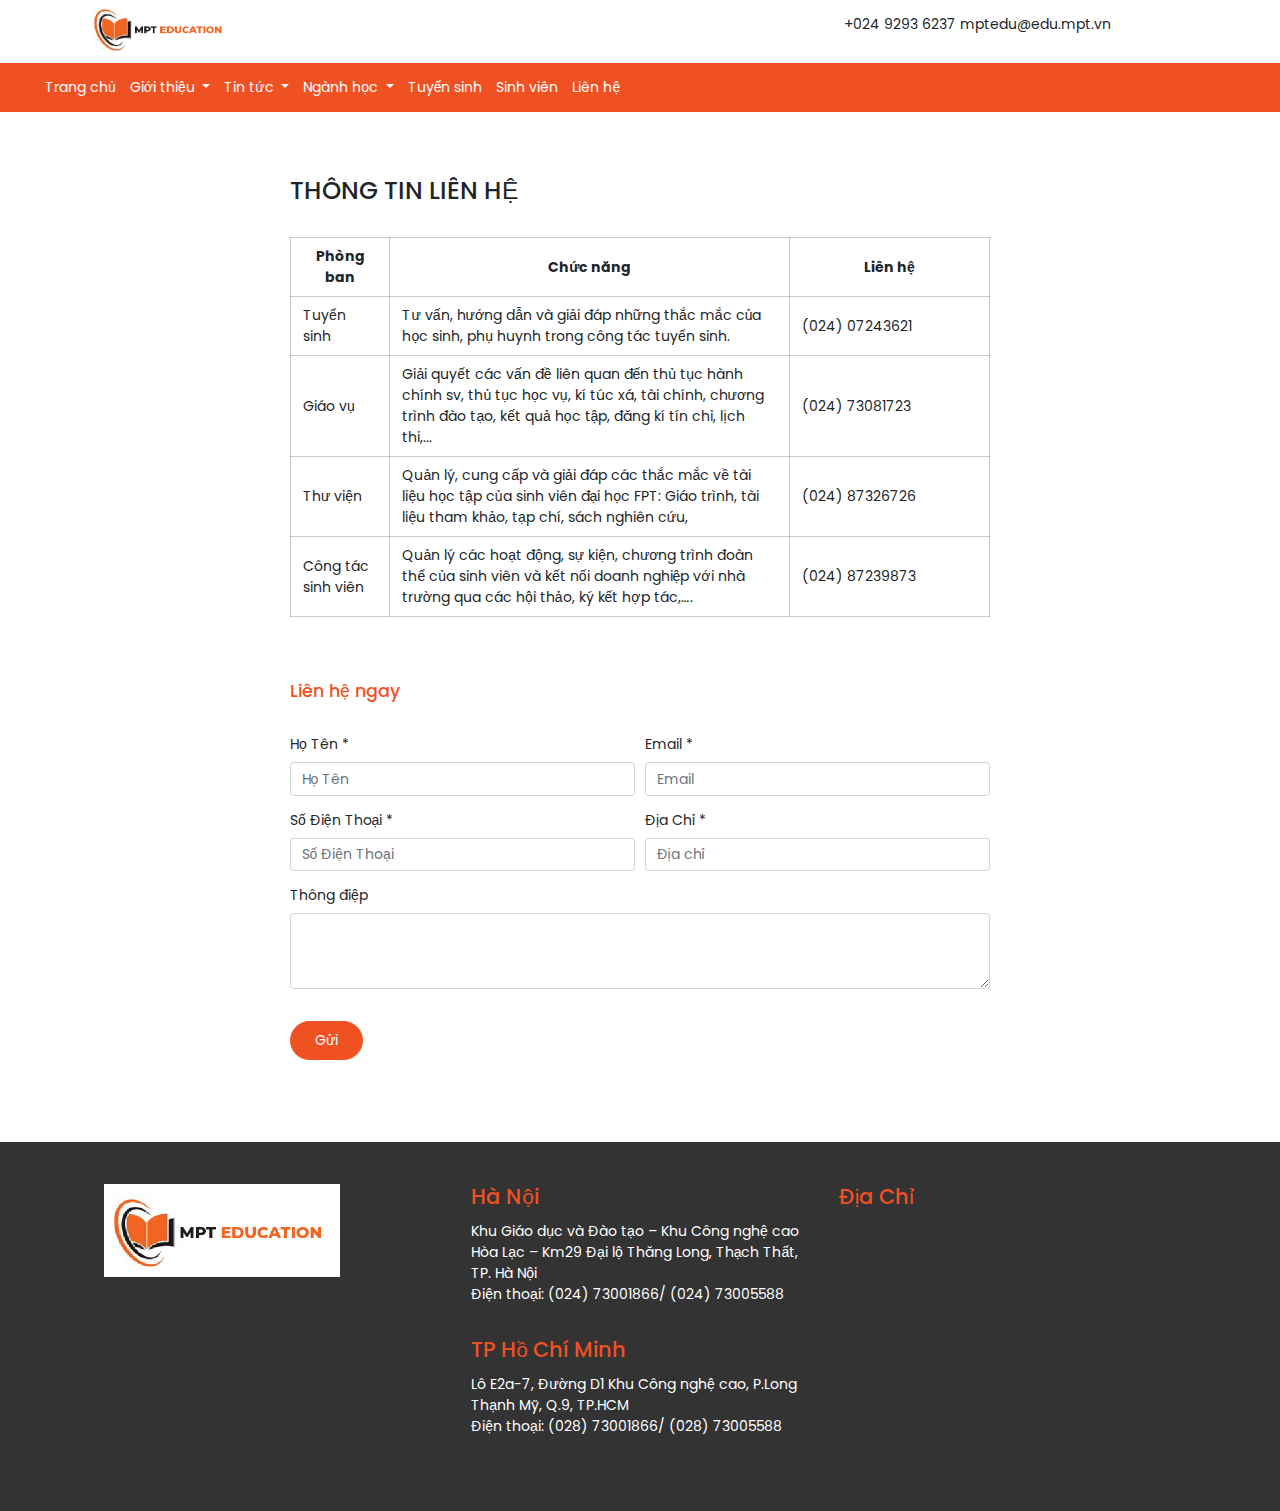
<file: contact.html>
<!DOCTYPE html>
<html lang="en">
<head>
    <meta charset="UTF-8">
    <meta http-equiv="X-UA-Compatible" content="IE=edge">
    <meta name="viewport" content="width=device-width, initial-scale=1.0">

    <link rel="stylesheet" href="./assets/css/bootstrap.min.css">
    <link rel="stylesheet" href="https://cdnjs.cloudflare.com/ajax/libs/font-awesome/6.0.0-beta2/css/all.min.css" integrity="sha512-YWzhKL2whUzgiheMoBFwW8CKV4qpHQAEuvilg9FAn5VJUDwKZZxkJNuGM4XkWuk94WCrrwslk8yWNGmY1EduTA==" crossorigin="anonymous" referrerpolicy="no-referrer" />
    <link rel="stylesheet" href="./assets/css/style.css">
 
    <title>Company</title>
</head>
<body>
    
  <div class="header">
    <div class="main">
      <div class="row">
        <div class="col-12 col-md-6 col-lg-8">
          <img src="./assets/images/mtp-logo.png" alt="" width="20%">
        </div>

        <div class="col-0 col-md-6 col-lg-4">
          <p><span><i class="far fa-envelope"></i> +024 9293 6237 </span>
          <span> <i class="fas fa-phone-alt"></i> mptedu@edu.mpt.vn</span></p>
          <p></p>
        </div>
      </div>
    </div>
  </div>
    
  <div class="navmenu">
    <nav class="navbar navbar-expand-lg navbar-light ">
        <!-- <a class="navbar-brand" href="#">Navbar</a> -->
        <button class="navbar-toggler" type="button" data-toggle="collapse" data-target="#navbarSupportedContent" aria-controls="navbarSupportedContent" aria-expanded="false" aria-label="Toggle navigation">
          <i class="fas fa-bars"></i>
        </button>
      
        <div class="collapse navbar-collapse" id="navbarSupportedContent">
          <ul class="navbar-nav mr-auto">
            <li class="nav-item active">
              <a class="nav-link" href="./index.html">Trang chủ<span class="sr-only">(current)</span></a>
            </li>

            
            <li class="nav-item dropdown">
              <a class="nav-link dropdown-toggle" href="#" id="navbarDropdown" role="button" data-toggle="dropdown" aria-haspopup="true" aria-expanded="false">
                Giới thiệu
              </a>
              <div class="dropdown-menu" aria-labelledby="navbarDropdown">
                <a class="dropdown-item" href="./establish.html">Lịch sử thành lập</a>
                <div class="dropdown-divider"></div>
                <a class="dropdown-item" href="./leadership.html">Ban lãnh đạo</a>
              </div>
            </li>

            <li class="nav-item dropdown">
              <a class="nav-link dropdown-toggle" href="#" id="navbarDropdown" role="button" data-toggle="dropdown" aria-haspopup="true" aria-expanded="false">
                 Tin tức
              </a>
              <div class="dropdown-menu" aria-labelledby="navbarDropdown">
                <a class="dropdown-item" href="./news.html">Sự kiện</a>
                <div class="dropdown-divider"></div>
                <a class="dropdown-item" href="./notification.html">Thông báo</a>
              </div>
            </li>
            <li class="nav-item dropdown">
              <a class="nav-link dropdown-toggle" href="./majors.html" id="navbarDropdown" role="button" data-toggle="dropdown" aria-haspopup="true" aria-expanded="false">
                 Ngành học
              </a>
              <div class="dropdown-menu" aria-labelledby="navbarDropdown">
                <a class="dropdown-item" href="./majors.html">Công nghệ thông tin</a>
                <div class="dropdown-divider"></div>
                <a class="dropdown-item" href="./majors.html">Kỹ thuật điện tử viễn thông</a>
                <div class="dropdown-divider"></div>
                <a class="dropdown-item" href="./majors.html">Kỹ thuật điện, điện tử</a>
                <div class="dropdown-divider"></div>
                <a class="dropdown-item" href="./majors.html">Thiết Kế Đồ Hoạ</a>
                <div class="dropdown-divider"></div>
                <a class="dropdown-item" href="./majors.html">Quản trị kinh doanh</a>
              </div>
            </li>
            
            <li class="nav-item">
              <a class="nav-link" href="./Admissions.html">Tuyển sinh</a>
            </li>
            <li class="nav-item">
              <a class="nav-link" href="./student.html">Sinh viên</a>
            </li>
            <li class="nav-item">
              <a class="nav-link" href="./contact.html">Liên hệ</a>
            </li>
          </ul>
          <a class="search"><i class="fas fa-search"></i></a>
          <form class="form-inline my-2 my-lg-0 form-search">
            <i class="fas fa-times close"></i>
            
            <input class="form-control" type="search" placeholder="Tìm kiếm" aria-label="Search">
          </form> 

        </div>
      </nav>
  </div>

    
    <div class="contact-info">
        <div class="container">
            <h3>THÔNG TIN LIÊN HỆ</h3>
            <table>
                <tr>
                    <th>Phòng ban</th>
                    <th>Chức năng</th>
                    <th class="phone">Liên hệ</th>
                </tr>
                <tr>
                    <td>Tuyển sinh</td>
                    <td>Tư vấn, hướng dẫn và giải đáp những thắc mắc của học sinh, phụ huynh trong công tác tuyển sinh.</td>
                    <td class="phone">(024) 07243621</td>
                </tr>
                <tr>
                    <td>Giáo vụ</td>
                    <td>Giải quyết các vấn đề liên quan đến thủ tục hành chính sv, thủ tục học vụ, kí túc xá, tài chính, chương trình đào tạo, kết quả học tập, đăng kí tín chỉ, lịch thi,...</td>
                    <td class="phone">(024) 73081723</td>
                </tr>
                <tr>
                    <td>Thư viện</td>
                    <td>Quản lý, cung cấp và giải đáp các thắc mắc về tài liệu học tập của sinh viên đại học FPT: Giáo trình, tài liệu tham khảo, tạp chí, sách nghiên cứu,</td>
                    <td class="phone">(024) 87326726</td>
                </tr>
                <tr>
                    <td>Công tác sinh viên</td>
                    <td>Quản lý các hoạt động, sự kiện, chương trình đoàn thể của sinh viên và kết nối doanh nghiệp với nhà trường qua các hội thảo, ký kết hợp tác,….</td>
                    <td class="phone">(024) 87239873</td>
                </tr>
            </table>

            <form action="">
                <h5>Liên hệ ngay</h5>
                <div class="form-row">
                    <div class="form-group col-md-6">
                        <label for="username">Họ Tên *</label>
                        <input type="text" class="form-control" placeholder="Họ Tên">
                    </div>
                    <div class="form-group col-md-6">
                      <label for="inputEmail4">Email *</label>
                      <input type="email" class="form-control" id="inputEmail4" placeholder="Email">
                    </div>
                  </div>
                  <div class="form-row">
                    <div class="form-group col-md-6">
                        <label for="phone">Số Điện Thoại *</label>
                        <input type="number" class="form-control" placeholder="Số Điện Thoại">
                    </div>
                    <div class="form-group col-md-6">
                      <label for="inputEmail4">Địa Chỉ *</label>
                      <input type="text" class="form-control" placeholder="Địa chỉ">
                    </div>
                  </div>
                  <div class="form-group">
                    <label for="message">Thông điệp</label> 
                    <textarea class="form-control" id="message" rows="3"></textarea>
                </div>
                  <button type="submit" class="btn sub-comment">Gửi</button>
            </form>
        </div>
    </div>


    <div class="footer">
      
      <div class="main">
        <div class="row">
          <div class="col-12 col-md-4 col-lg-4">
            <img src="./assets/images/mtp-logo.png" alt="" style="width:70%">
            <div class="icon">
              <a href="#">
                <i class="fab fa-facebook-square"></i>
              </a>
              <a href="#"><i class="fab fa-youtube-square"></i></a>
              <a href="#"><i class="fab fa-google-plus"></i></a>
            </div>
          </div>
          <div class="col-12 col-md-4 col-lg-4">
             <div class="box">
               <h4>Hà Nội</h4>
               <p>Khu Giáo dục và Đào tạo – Khu Công nghệ cao Hòa Lạc – Km29 Đại lộ Thăng Long, Thạch Thất, TP. Hà Nội
                <br>
                Điện thoại: (024) 73001866/ (024) 73005588</p>
             </div>
             <div class="box">
              <h4>TP Hồ Chí Minh</h4>
              <p>Lô E2a-7, Đường D1 Khu Công nghệ cao, P.Long Thạnh Mỹ, Q.9, TP.HCM
               <br>
               Điện thoại: (028) 73001866/ (028) 73005588</p>
            </div>
          </div>
          <div class="col-12 col-md-4 col-lg-4">
             <div class="box">
               <h4>Địa Chỉ</h4>
               <p>
               <iframe src="https://www.google.com/maps/embed?pb=!1m18!1m12!1m3!1d3725.3015539483176!2d105.78570991440658!3d20.980545894799647!2m3!1f0!2f0!3f0!3m2!1i1024!2i768!4f13.1!3m3!1m2!1s0x3135acce762c2bb9%3A0xbb64e14683ccd786!2zSOG7jWMgVmnhu4duIENOIELGsHUgQ2jDrW5oIFZp4buFbiBUaMO0bmcgLSBIw6AgxJDDtG5n!5e0!3m2!1svi!2s!4v1634459449632!5m2!1svi!2s" width="350" height="200" style="border:0;" allowfullscreen="" loading="lazy"></iframe>
               </p>
             </div>
          </div>
        </div>
      </div>
    </div>

    <a href="#" id="to-top">
      <i class="fas fa-angle-up"></i>
    </a>
    <script src="./assets/js/jquery-3.6.0.min.js"></script> 
    <script src="./assets/js/jquery-3.6.0.js"></script>
    <script src="./assets/js/popper.min.js"></script>
     <script src="./assets/js/bootstrap.min.js"></script> 
    <script src="assets/js/index.js"></script>
</body>
</html>
</file>
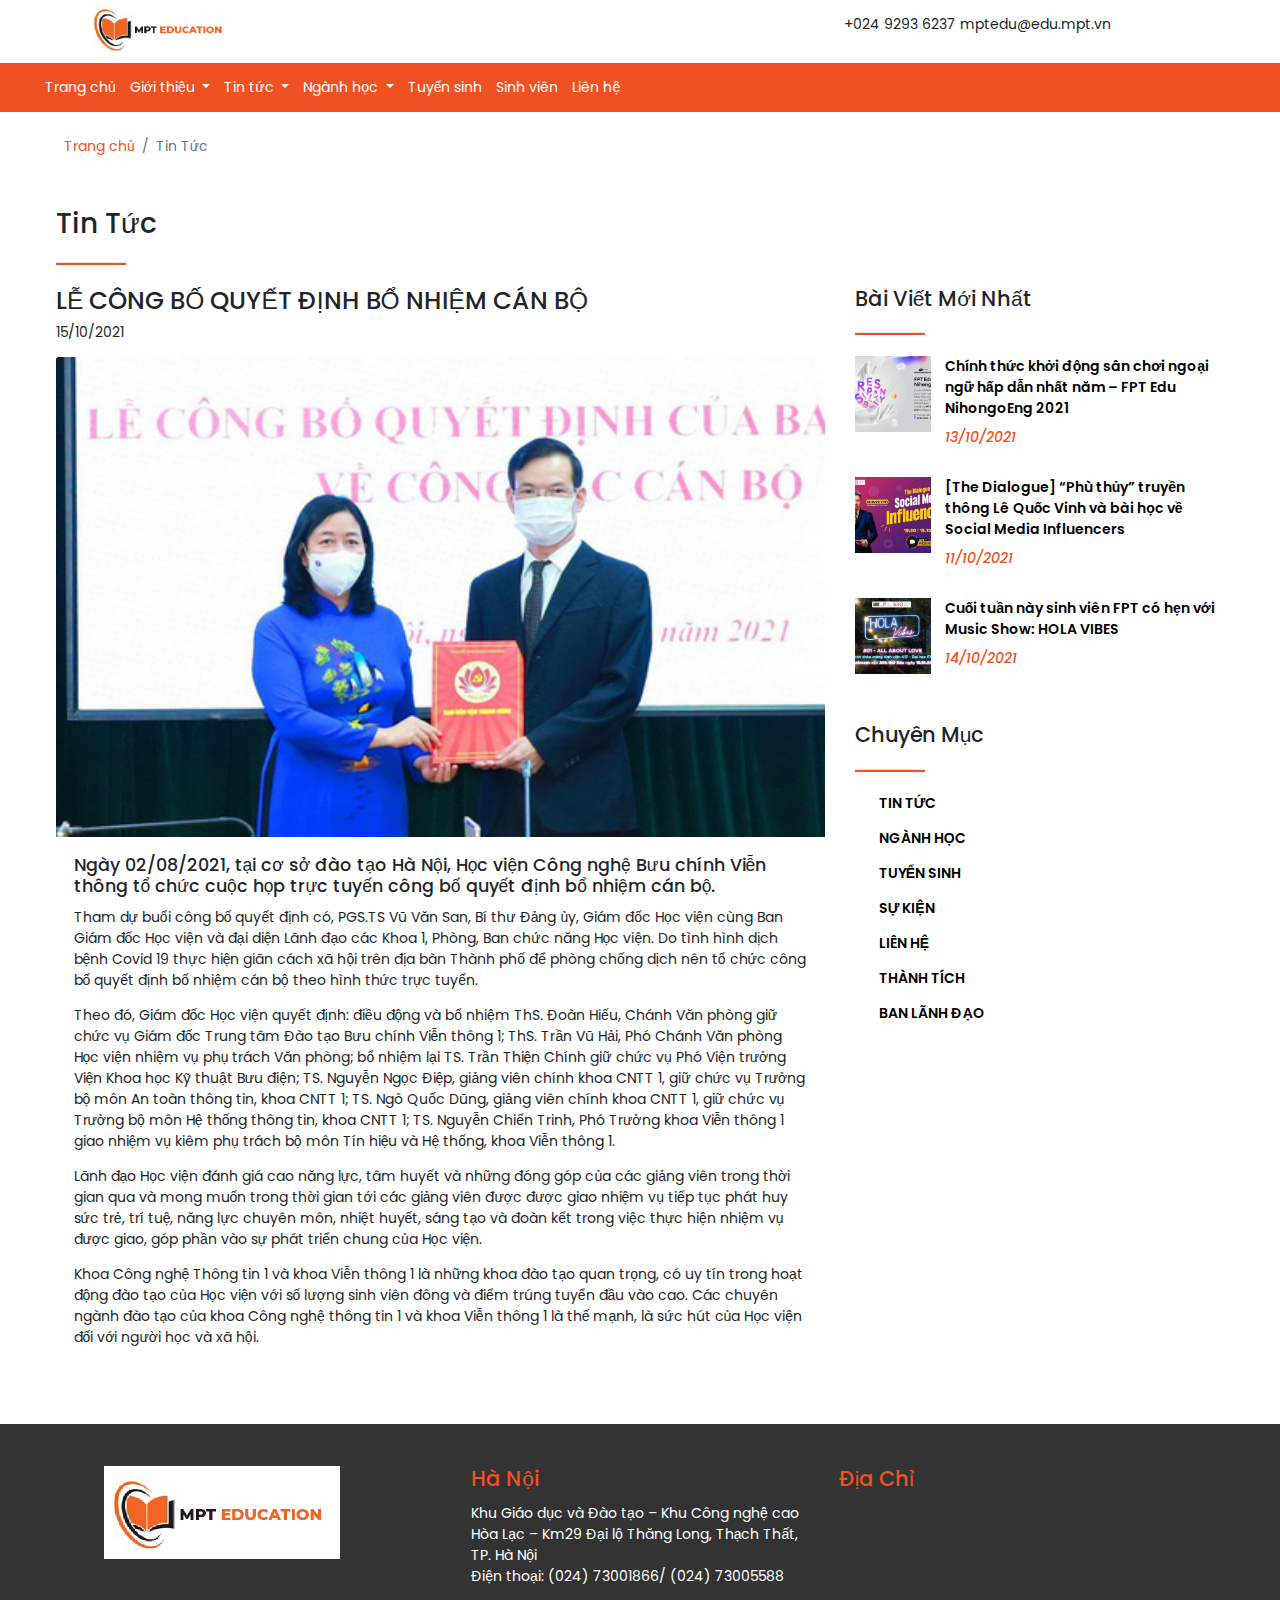
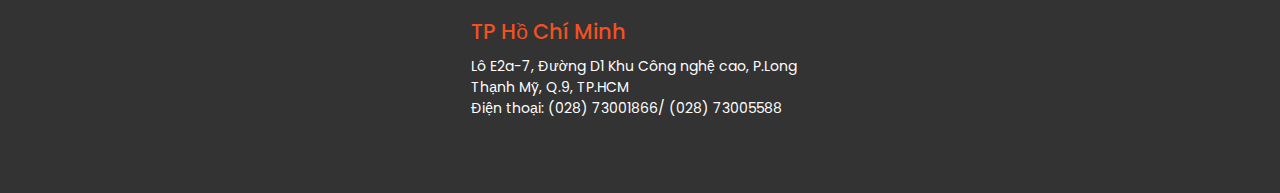
<file: detail.html>
<!DOCTYPE html>
<html lang="en">
<head>
    <meta charset="UTF-8">
    <meta http-equiv="X-UA-Compatible" content="IE=edge">
    <meta name="viewport" content="width=device-width, initial-scale=1.0">
    <link rel="stylesheet" href="./assets/css/bootstrap.min.css">
    <link rel="stylesheet" href="https://cdnjs.cloudflare.com/ajax/libs/font-awesome/6.0.0-beta2/css/all.min.css" integrity="sha512-YWzhKL2whUzgiheMoBFwW8CKV4qpHQAEuvilg9FAn5VJUDwKZZxkJNuGM4XkWuk94WCrrwslk8yWNGmY1EduTA==" crossorigin="anonymous" referrerpolicy="no-referrer" />
    <link rel="stylesheet" href="./assets/css/style.css">
    <title>Company</title>
</head>
<body>
  <div class="header">
    <div class="main">
      <div class="row">
        <div class="col-12 col-md-6 col-lg-8">
          <img src="./assets/images/mtp-logo.png" alt="" width="20%">
        </div>

        <div class="col-0 col-md-6 col-lg-4">
          <p><span><i class="far fa-envelope"></i> +024 9293 6237 </span>
          <span> <i class="fas fa-phone-alt"></i> mptedu@edu.mpt.vn</span></p>
          <p></p>
        </div>
      </div>
    </div>
  </div>
    
  <div class="navmenu">
    <nav class="navbar navbar-expand-lg navbar-light ">
        <!-- <a class="navbar-brand" href="#">Navbar</a> -->
        <button class="navbar-toggler" type="button" data-toggle="collapse" data-target="#navbarSupportedContent" aria-controls="navbarSupportedContent" aria-expanded="false" aria-label="Toggle navigation">
          <i class="fas fa-bars"></i>
        </button>
      
        <div class="collapse navbar-collapse" id="navbarSupportedContent">
          <ul class="navbar-nav mr-auto">
            <li class="nav-item active">
              <a class="nav-link" href="./index.html">Trang chủ<span class="sr-only">(current)</span></a>
            </li>

            
            <li class="nav-item dropdown">
              <a class="nav-link dropdown-toggle" href="#" id="navbarDropdown" role="button" data-toggle="dropdown" aria-haspopup="true" aria-expanded="false">
                Giới thiệu
              </a>
              <div class="dropdown-menu" aria-labelledby="navbarDropdown">
                <a class="dropdown-item" href="./establish.html">Lịch sử thành lập</a>
                <div class="dropdown-divider"></div>
                <a class="dropdown-item" href="./leadership.html">Ban lãnh đạo</a>
              </div>
            </li>

            <li class="nav-item dropdown">
              <a class="nav-link dropdown-toggle" href="#" id="navbarDropdown" role="button" data-toggle="dropdown" aria-haspopup="true" aria-expanded="false">
                 Tin tức
              </a>
              <div class="dropdown-menu" aria-labelledby="navbarDropdown">
                <a class="dropdown-item" href="./news.html">Sự kiện</a>
                <div class="dropdown-divider"></div>
                <a class="dropdown-item" href="./notification.html">Thông báo</a>
              </div>
            </li>
            <li class="nav-item dropdown">
              <a class="nav-link dropdown-toggle" href="./majors.html" id="navbarDropdown" role="button" data-toggle="dropdown" aria-haspopup="true" aria-expanded="false">
                 Ngành học
              </a>
              <div class="dropdown-menu" aria-labelledby="navbarDropdown">
                <a class="dropdown-item" href="./majors.html">Công nghệ thông tin</a>
                <div class="dropdown-divider"></div>
                <a class="dropdown-item" href="./majors.html">Kỹ thuật điện tử viễn thông</a>
                <div class="dropdown-divider"></div>
                <a class="dropdown-item" href="./majors.html">Kỹ thuật điện, điện tử</a>
                <div class="dropdown-divider"></div>
                <a class="dropdown-item" href="./majors.html">Thiết Kế Đồ Hoạ</a>
                <div class="dropdown-divider"></div>
                <a class="dropdown-item" href="./majors.html">Quản trị kinh doanh</a>
              </div>
            </li>
            
            <li class="nav-item">
              <a class="nav-link" href="./Admissions.html">Tuyển sinh</a>
            </li>
            <li class="nav-item">
              <a class="nav-link" href="./student.html">Sinh viên</a>
            </li>
            <li class="nav-item">
              <a class="nav-link" href="./contact.html">Liên hệ</a>
            </li>
          </ul>
          <a class="search"><i class="fas fa-search"></i></a>
          <form class="form-inline my-2 my-lg-0 form-search">
            <i class="fas fa-times close"></i>
            
            <input class="form-control" type="search" placeholder="Tìm kiếm" aria-label="Search">
          </form> 

        </div>
      </nav>
  </div>

    <div class="direct">
          <nav aria-label="breadcrumb">
            <ol class="breadcrumb">
              <li class="breadcrumb-item"><a href="#">Trang chủ</a></li>

              <li class="breadcrumb-item active" aria-current="page">Tin Tức</li>
            </ol>
          </nav>
    </div>

    <div class="news-wapper detail">
      <div class="main">
        <h2>Tin Tức</h2><hr class="my-4">
        <div class="row">
          <div class="col-12 col-md-8 content">
            <h3 class="title">LỄ CÔNG BỐ QUYẾT ĐỊNH BỔ NHIỆM CÁN BỘ</h3>
            <p class="date">15/10/2021</p>
            <div class="card">
                <img class="card-img-top" src="./assets/images/photo1632742860907-16327428611471854306681.jpg" alt="Card image cap">
                <div class="card-body">
                  <h5 class="card-title">Ngày 02/08/2021, tại cơ sở đào tạo Hà Nội, Học viện Công nghệ Bưu chính Viễn thông tổ chức cuộc họp trực tuyến công bố quyết định bổ nhiệm cán bộ.</h5>
                  <p>Tham dự buổi công bố quyết định có, PGS.TS Vũ Văn San, Bí thư Đảng ủy, Giám đốc Học viện cùng Ban Giám đốc Học viện và đại diện Lãnh đạo các Khoa 1, Phòng, Ban chức năng Học viện. Do tình hình dịch bệnh Covid 19 thực hiện giãn cách xã hội trên địa bàn Thành phố để phòng chống dịch nên tổ chức công bố quyết định bổ nhiệm cán bộ theo hình thức trực tuyến.</p>
                  <p>Theo đó, Giám đốc Học viện quyết định: điều động và bổ nhiệm ThS. Đoàn Hiếu, Chánh Văn phòng giữ chức vụ Giám đốc Trung tâm Đào tạo Bưu chính Viễn thông 1; ThS. Trần Vũ Hải, Phó Chánh Văn phòng Học viện nhiệm vụ phụ trách Văn phòng; bổ nhiệm lại TS. Trần Thiện Chính giữ chức vụ Phó Viện trưởng Viện Khoa học Kỹ thuật Bưu điện; TS. Nguyễn Ngọc Điệp, giảng viên chính khoa CNTT 1, giữ chức vụ Trưởng bộ môn An toàn thông tin, khoa CNTT 1; TS. Ngô Quốc Dũng, giảng viên chính khoa CNTT 1, giữ chức vụ Trưởng bộ môn Hệ thống thông tin, khoa CNTT 1; TS. Nguyễn Chiến Trinh, Phó Trưởng khoa Viễn thông 1 giao nhiệm vụ kiêm phụ trách bộ môn Tín hiệu và Hệ thống, khoa Viễn thông 1.</p>
                  <p>Lãnh đạo Học viện đánh giá cao năng lực, tâm huyết và những đóng góp của các giảng viên trong thời gian qua và mong muốn trong thời gian tới các giảng viên được được giao nhiệm vụ tiếp tục phát huy sức trẻ, trí tuệ, năng lực chuyên môn, nhiệt huyết, sáng tạo và đoàn kết trong việc thực hiện nhiệm vụ được giao, góp phần vào sự phát triển chung của Học viện.</p>
                  <p>Khoa Công nghệ Thông tin 1 và khoa Viễn thông 1 là những khoa đào tạo quan trọng, có uy tín trong hoạt động đào tạo của Học viện với số lượng sinh viên đông và điểm trúng tuyển đầu vào cao. Các chuyên ngành đào tạo của khoa Công nghệ thông tin 1 và khoa Viễn thông 1 là thế mạnh, là sức hút của Học viện đối với người học và xã hội.</p>
                </div>
            </div>
          </div>
          <div class="col-12 col-md-4 side-right">

              <div class="block-news">
                <h4 class="block-title">Bài Viết Mới Nhất</h4><hr class="my-4">
                <a href="#">
                  <div class="media">
                    <img class="mr-3" src="./assets/images/20211013_Nihongbannerartical.png" alt="image" width="76px" height="76px">
                    <div class="media-body">
                      <p class="mt-0">Chính thức khởi động sân chơi ngoại ngữ hấp dẫn nhất năm – FPT Edu NihongoEng 2021</p>
                      <h6 class="date"><i>13/10/2021</i></h6>
                    </div>
                  </div>
                </a>
                <a href="#">
                  <div class="media">
                    <img class="mr-3" src="./assets/images/244634523_4380761788677300_8398281254194710051_n.jpeg" alt="image" width="76px" height="76px">
                    <div class="media-body">
                      <p class="mt-0">[The Dialogue] “Phù thủy” truyền thông Lê Quốc Vinh và bài học về Social Media Influencers</p>
                      <h6 class="date"><i>11/10/2021</i></h6>
                    </div>
                  </div>
                </a>
                <a href="#">
                  <div class="media">
                    <img class="mr-3" src="./assets/images/Ảnh-chụp-Màn-hình-2021-10-14-lúc-09.41.29.png" alt="image" width="76px" height="76px">
                    <div class="media-body">
                      <p class="mt-0">Cuối tuần này sinh viên FPT có hẹn với Music Show: HOLA VIBES</p>
                      <h6 class="date"><i>14/10/2021</i></h6>
                    </div>
                  </div>
                </a>
              </div>

              <div class="block-blog">
                <h4 class="block-title">Chuyên Mục</h4><hr class="my-4">
                <div class="list-blog">
                  <p><a href="#">Tin Tức</a></p>
                  <p><a href="#">Ngành Học</a></p>
                  <p><a href="#">Tuyển Sinh</a></p>
                  <p><a href="#">Sự Kiện</a></p>
                  <p><a href="#">Liên Hệ</a></p>
                  <p><a href="#">Thành Tích</a></p>
                  <p><a href="#">Ban Lãnh Đạo</a></p>
                </div>
              </div>
          </div>
        </div>
      </div>
    </div>
    
    
    <div class="footer">
        <div class="main">
          <div class="row">
            <div class="col-12 col-md-4 col-lg-4">
              <img src="./assets/images/mtp-logo.png" alt="" style="width:70%">

              <div class="icon">
                <a href="#">
                  <i class="fab fa-facebook-square"></i>
                </a>
                <a href="#"><i class="fab fa-youtube-square"></i></a>
                <a href="#"><i class="fab fa-google-plus"></i></a>
              </div>
            </div>
            <div class="col-12 col-md-4 col-lg-4">
               <div class="box">
                 <h4>Hà Nội</h4>
                 <p>Khu Giáo dục và Đào tạo – Khu Công nghệ cao Hòa Lạc – Km29 Đại lộ Thăng Long, Thạch Thất, TP. Hà Nội
                  <br>
                  Điện thoại: (024) 73001866/ (024) 73005588</p>
               </div>
               <div class="box">
                <h4>TP Hồ Chí Minh</h4>
                <p>Lô E2a-7, Đường D1 Khu Công nghệ cao, P.Long Thạnh Mỹ, Q.9, TP.HCM
                 <br>
                 Điện thoại: (028) 73001866/ (028) 73005588</p>
              </div>
            </div>
            <div class="col-12 col-md-4 col-lg-4">
              <div class="box">
                <h4>Địa Chỉ</h4>
                <p>
                <iframe src="https://www.google.com/maps/embed?pb=!1m18!1m12!1m3!1d3725.3015539483176!2d105.78570991440658!3d20.980545894799647!2m3!1f0!2f0!3f0!3m2!1i1024!2i768!4f13.1!3m3!1m2!1s0x3135acce762c2bb9%3A0xbb64e14683ccd786!2zSOG7jWMgVmnhu4duIENOIELGsHUgQ2jDrW5oIFZp4buFbiBUaMO0bmcgLSBIw6AgxJDDtG5n!5e0!3m2!1svi!2s!4v1634459449632!5m2!1svi!2s"  style="border:0;" allowfullscreen="" loading="lazy"></iframe>
                </p>
              </div>
           </div>
          </div>
        </div>
    </div>

    <a href="#" id="to-top">
      <i class="fas fa-angle-up"></i>
    </a>
    <script src="./assets/js/jquery-3.6.0.min.js"></script>
    <script src="./assets/js/popper.min.js"></script>
    <script src="./assets/js/bootstrap.min.js"></script>
    <script src="./assets/js/index.js"></script>
</body>
</html>
</file>
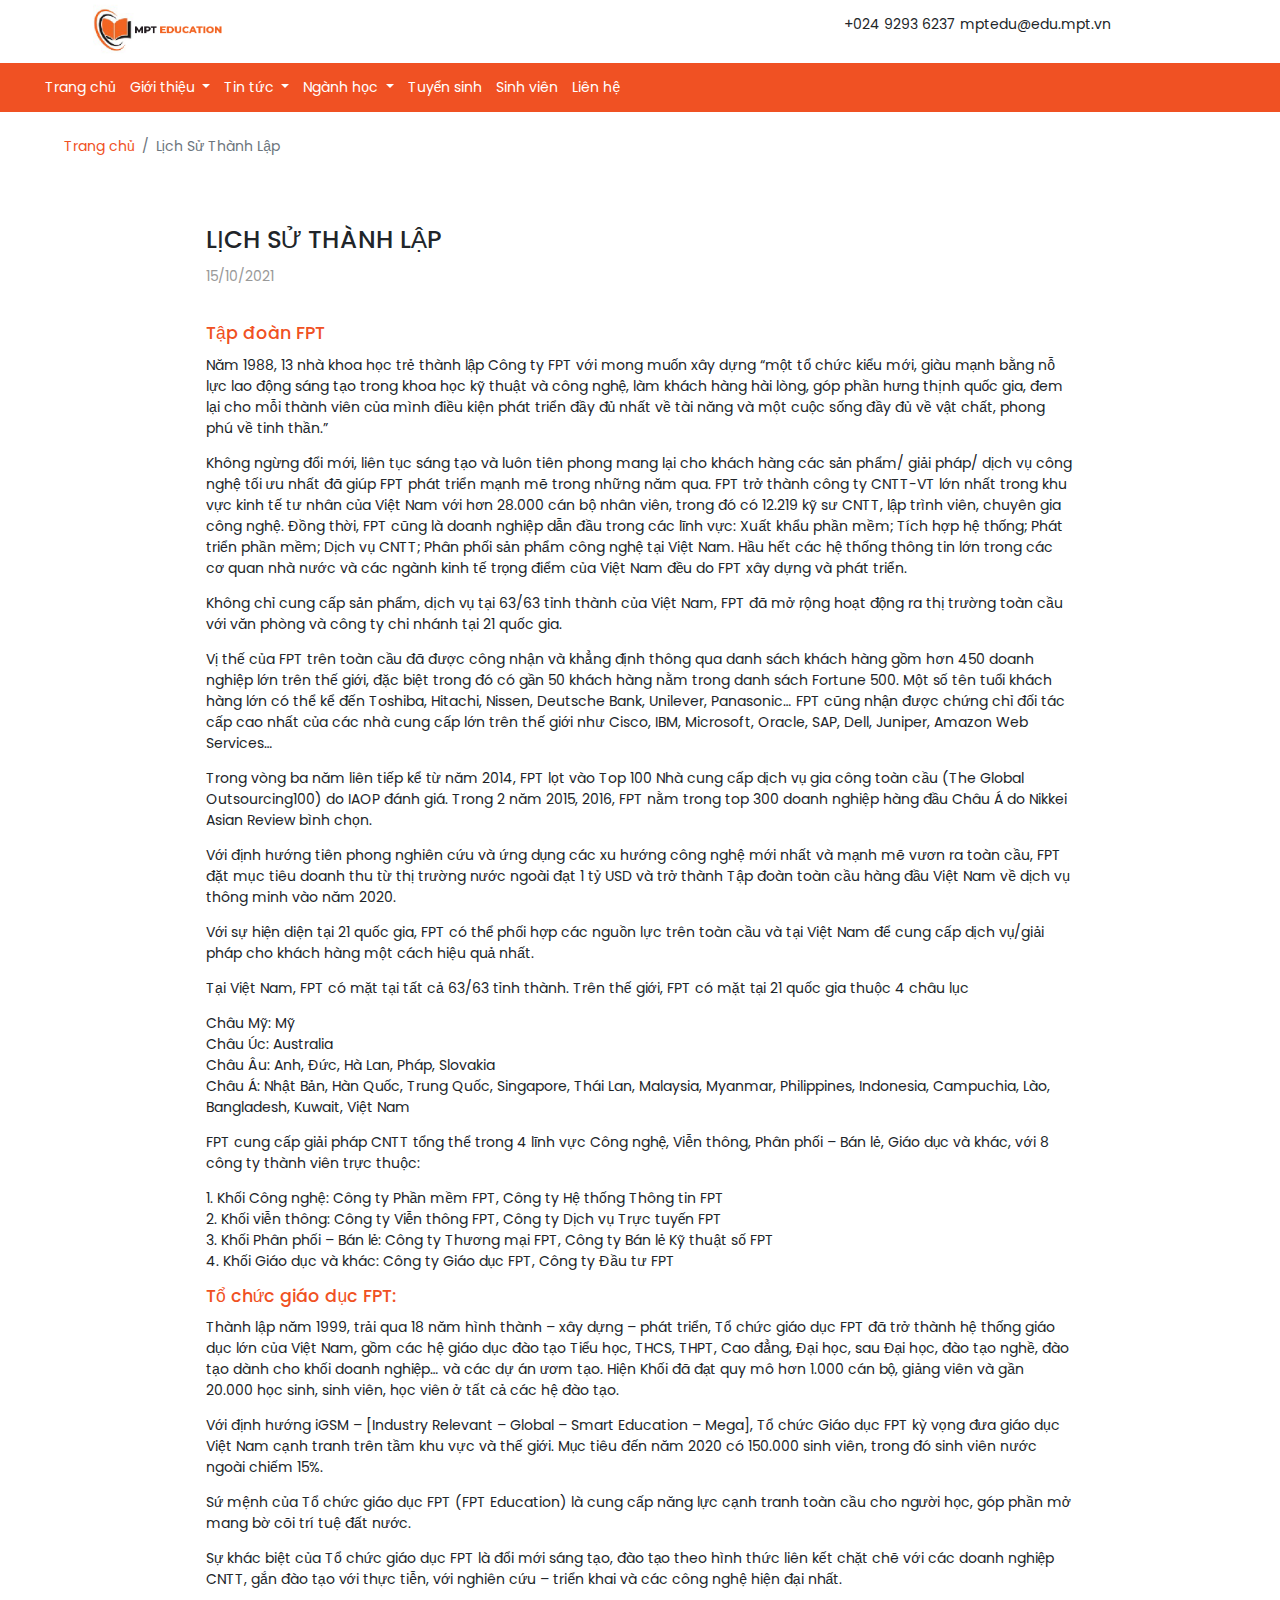
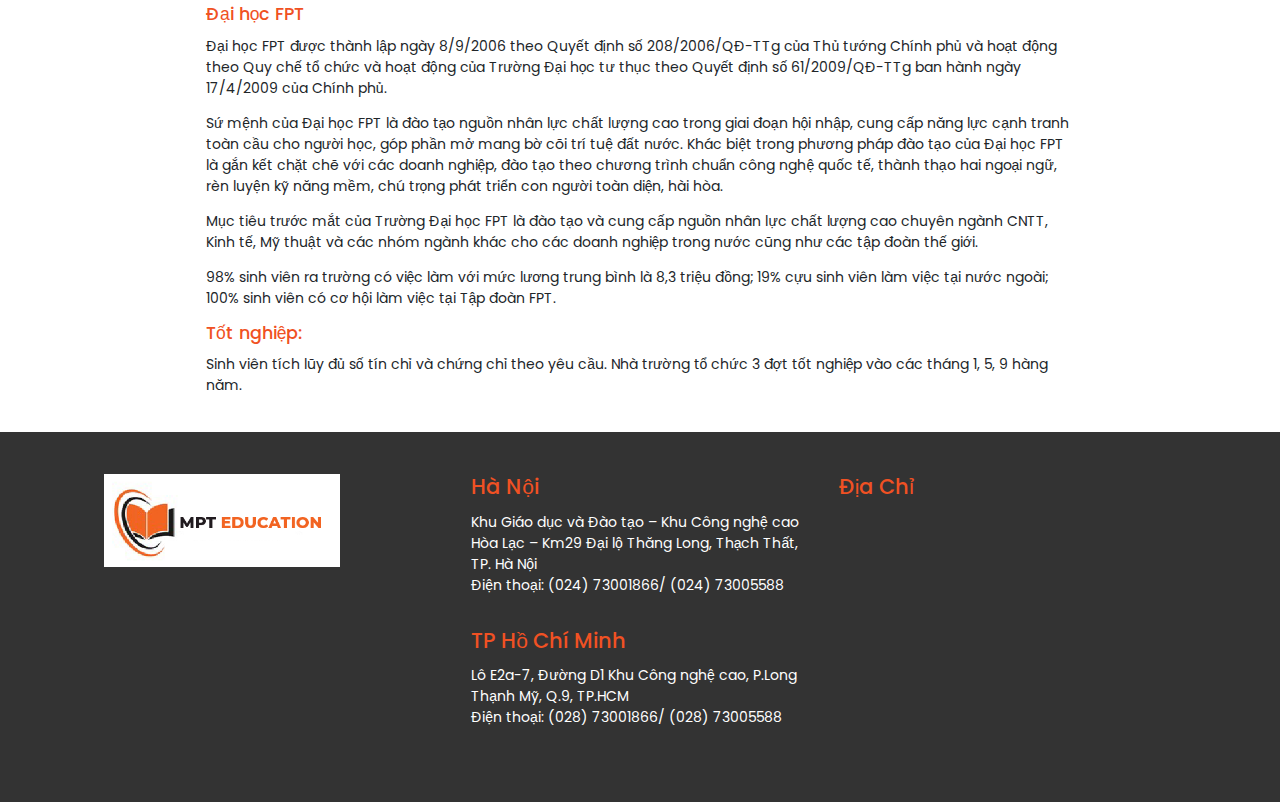
<file: establish.html>
<!DOCTYPE html>
<html lang="en">
<head>
    <meta charset="UTF-8">
    <meta http-equiv="X-UA-Compatible" content="IE=edge">
    <meta name="viewport" content="width=device-width, initial-scale=1.0">
    <link rel="stylesheet" href="./assets/css/bootstrap.min.css">
    <link rel="stylesheet" href="https://cdnjs.cloudflare.com/ajax/libs/font-awesome/6.0.0-beta2/css/all.min.css" integrity="sha512-YWzhKL2whUzgiheMoBFwW8CKV4qpHQAEuvilg9FAn5VJUDwKZZxkJNuGM4XkWuk94WCrrwslk8yWNGmY1EduTA==" crossorigin="anonymous" referrerpolicy="no-referrer" />
    <link rel="stylesheet" href="./assets/css/style.css">
    <title>Company</title>
</head>
<body>
  <div class="header">
    <div class="main">
      <div class="row">
        <div class="col-12 col-md-6 col-lg-8">
          <img src="./assets/images/mtp-logo.png" alt="" width="20%">
        </div>

        <div class="col-0 col-md-6 col-lg-4">
          <p><span><i class="far fa-envelope"></i> +024 9293 6237 </span>
          <span> <i class="fas fa-phone-alt"></i> mptedu@edu.mpt.vn</span></p>
          <p></p>
        </div>
      </div>
    </div>
  </div>
    
  <div class="navmenu">
    <nav class="navbar navbar-expand-lg navbar-light ">
        <!-- <a class="navbar-brand" href="#">Navbar</a> -->
        <button class="navbar-toggler" type="button" data-toggle="collapse" data-target="#navbarSupportedContent" aria-controls="navbarSupportedContent" aria-expanded="false" aria-label="Toggle navigation">
          <i class="fas fa-bars"></i>
        </button>
      
        <div class="collapse navbar-collapse" id="navbarSupportedContent">
          <ul class="navbar-nav mr-auto">
            <li class="nav-item active">
              <a class="nav-link" href="./index.html">Trang chủ<span class="sr-only">(current)</span></a>
            </li>

            
            <li class="nav-item dropdown">
              <a class="nav-link dropdown-toggle" href="#" id="navbarDropdown" role="button" data-toggle="dropdown" aria-haspopup="true" aria-expanded="false">
                Giới thiệu
              </a>
              <div class="dropdown-menu" aria-labelledby="navbarDropdown">
                <a class="dropdown-item" href="./establish.html">Lịch sử thành lập</a>
                <div class="dropdown-divider"></div>
                <a class="dropdown-item" href="./leadership.html">Ban lãnh đạo</a>
              </div>
            </li>

            <li class="nav-item dropdown">
              <a class="nav-link dropdown-toggle" href="#" id="navbarDropdown" role="button" data-toggle="dropdown" aria-haspopup="true" aria-expanded="false">
                 Tin tức
              </a>
              <div class="dropdown-menu" aria-labelledby="navbarDropdown">
                <a class="dropdown-item" href="./news.html">Sự kiện</a>
                <div class="dropdown-divider"></div>
                <a class="dropdown-item" href="./notification.html">Thông báo</a>
              </div>
            </li>
            <li class="nav-item dropdown">
              <a class="nav-link dropdown-toggle" href="./majors.html" id="navbarDropdown" role="button" data-toggle="dropdown" aria-haspopup="true" aria-expanded="false">
                 Ngành học
              </a>
              <div class="dropdown-menu" aria-labelledby="navbarDropdown">
                <a class="dropdown-item" href="./majors.html">Công nghệ thông tin</a>
                <div class="dropdown-divider"></div>
                <a class="dropdown-item" href="./majors.html">Kỹ thuật điện tử viễn thông</a>
                <div class="dropdown-divider"></div>
                <a class="dropdown-item" href="./majors.html">Kỹ thuật điện, điện tử</a>
                <div class="dropdown-divider"></div>
                <a class="dropdown-item" href="./majors.html">Thiết Kế Đồ Hoạ</a>
                <div class="dropdown-divider"></div>
                <a class="dropdown-item" href="./majors.html">Quản trị kinh doanh</a>
              </div>
            </li>
            
            <li class="nav-item">
              <a class="nav-link" href="./Admissions.html">Tuyển sinh</a>
            </li>
            <li class="nav-item">
              <a class="nav-link" href="./student.html">Sinh viên</a>
            </li>
            <li class="nav-item">
              <a class="nav-link" href="./contact.html">Liên hệ</a>
            </li>
          </ul>
          <a class="search"><i class="fas fa-search"></i></a>
          <form class="form-inline my-2 my-lg-0 form-search">
            <i class="fas fa-times close"></i>
            
            <input class="form-control" type="search" placeholder="Tìm kiếm" aria-label="Search">
          </form> 

        </div>
      </nav>
  </div>

    <div class="direct">
          <nav aria-label="breadcrumb">
            <ol class="breadcrumb">
              <li class="breadcrumb-item"><a href="#">Trang chủ</a></li>
              <li class="breadcrumb-item active" aria-current="page">Lịch Sử Thành Lập</li>
              
            </ol>
          </nav>
    </div>

    <div class="content-major history">
        <div class="main">
            <h3 class="title">Lịch Sử Thành Lập</h3>
            <p class="date">15/10/2021</p>
            <div class="card">
                <div class="card-body">
                  <h5 class="card-title">Tập đoàn FPT</h5>
                  <p class="card-text">Năm 1988, 13 nhà khoa học trẻ thành lập Công ty FPT với mong muốn xây dựng “một tổ chức kiểu mới, giàu mạnh bằng nỗ lực lao động sáng tạo trong khoa học kỹ thuật và công nghệ, làm khách hàng hài lòng, góp phần hưng thịnh quốc gia, đem lại cho mỗi thành viên của mình điều kiện phát triển đầy đủ nhất về tài năng và một cuộc sống đầy đủ về vật chất, phong phú về tinh thần.”</p>
                  <p>Không ngừng đổi mới, liên tục sáng tạo và luôn tiên phong mang lại cho khách hàng các sản phẩm/ giải pháp/ dịch vụ công nghệ tối ưu nhất đã giúp FPT phát triển mạnh mẽ trong những năm qua. FPT trở thành công ty CNTT-VT lớn nhất trong khu vực kinh tế tư nhân của Việt Nam với hơn 28.000 cán bộ nhân viên, trong đó có 12.219 kỹ sư CNTT, lập trình viên, chuyên gia công nghệ. Đồng thời, FPT cũng là doanh nghiệp dẫn đầu trong các lĩnh vực: Xuất khẩu phần mềm; Tích hợp hệ thống; Phát triển phần mềm; Dịch vụ CNTT; Phân phối sản phẩm công nghệ tại Việt Nam. Hầu hết các hệ thống thông tin lớn trong các cơ quan nhà nước và các ngành kinh tế trọng điểm của Việt Nam đều do FPT xây dựng và phát triển.</p>
                  <p>Không chỉ cung cấp sản phẩm, dịch vụ tại 63/63 tỉnh thành của Việt Nam, FPT đã mở rộng hoạt động ra thị trường toàn cầu với văn phòng và công ty chi nhánh tại 21 quốc gia.</p>
                  <p>Vị thế của FPT trên toàn cầu đã được công nhận và khẳng định thông qua danh sách khách hàng gồm hơn 450 doanh nghiệp lớn trên thế giới, đặc biệt trong đó có gần 50 khách hàng nằm trong danh sách Fortune 500. Một số tên tuổi khách hàng lớn có thể kể đến Toshiba, Hitachi, Nissen, Deutsche Bank, Unilever, Panasonic… FPT cũng nhận được chứng chỉ đối tác cấp cao nhất của các nhà cung cấp lớn trên thế giới như Cisco, IBM, Microsoft, Oracle, SAP, Dell, Juniper, Amazon Web Services…</p>
                    <p>Trong vòng ba năm liên tiếp kể từ năm 2014, FPT lọt vào Top 100 Nhà cung cấp dịch vụ gia công toàn cầu (The Global Outsourcing100) do IAOP đánh giá. Trong 2 năm 2015, 2016, FPT nằm trong top 300 doanh nghiệp hàng đầu Châu Á do Nikkei Asian Review bình chọn.</p>
                    <p>Với định hướng tiên phong nghiên cứu và ứng dụng các xu hướng công nghệ mới nhất và mạnh mẽ vươn ra toàn cầu, FPT đặt mục tiêu doanh thu từ thị trường nước ngoài đạt 1 tỷ USD và trở thành Tập đoàn toàn cầu hàng đầu Việt Nam về dịch vụ thông minh vào năm 2020.</p>
                    <p>Với sự hiện diện tại 21 quốc gia, FPT có thể phối hợp các nguồn lực trên toàn cầu và tại Việt Nam để cung cấp dịch vụ/giải pháp cho khách hàng một cách hiệu quả nhất.</p>
                    <p>Tại Việt Nam, FPT có mặt tại tất cả 63/63 tỉnh thành.  Trên thế giới, FPT có mặt tại 21 quốc gia thuộc 4 châu lục</p>
                    <p>Châu Mỹ: Mỹ <br> Châu Úc: Australia <br>Châu Âu: Anh, Đức, Hà Lan, Pháp, Slovakia <br>
                        Châu Á: Nhật Bản, Hàn Quốc, Trung Quốc, Singapore, Thái Lan, Malaysia, Myanmar, Philippines, Indonesia, Campuchia, Lào, Bangladesh, Kuwait, Việt Nam
                    </p>
                    <p>FPT cung cấp giải pháp CNTT tổng thể trong 4 lĩnh vực Công nghệ, Viễn thông, Phân phối – Bán lẻ, Giáo dục và khác, với 8 công ty thành viên trực thuộc:</p>
                    <p>1. Khối Công nghệ: Công ty Phần mềm FPT, Công ty Hệ thống Thông tin FPT <br>
                        2. Khối viễn thông: Công ty Viễn thông FPT, Công ty Dịch vụ Trực tuyến FPT <br>
                        3. Khối Phân phối – Bán lẻ: Công ty Thương mại FPT, Công ty Bán lẻ Kỹ thuật số FPT <br>
                        4. Khối Giáo dục và khác: Công ty Giáo dục FPT, Công ty Đầu tư FPT</p>
                </div>
                <div class="card-body">
                  <h5 class="card-title">Tổ chức giáo dục FPT:</h5>
                  <p class="card-text">Thành lập năm 1999, trải qua 18 năm hình thành – xây dựng – phát triển, Tổ chức giáo dục FPT đã trở thành hệ thống giáo dục lớn của Việt Nam, gồm các hệ giáo dục đào tạo Tiểu học, THCS, THPT, Cao đẳng, Đại học, sau Đại học, đào tạo nghề, đào tạo dành cho khối doanh nghiệp… và các dự án ươm tạo. Hiện Khối đã đạt quy mô hơn 1.000 cán bộ, giảng viên và gần 20.000 học sinh, sinh viên, học viên ở tất cả các hệ đào tạo.</p>
                  <p>Với định hướng iGSM – [Industry Relevant – Global – Smart Education – Mega], Tổ chức Giáo dục FPT kỳ vọng đưa giáo dục Việt Nam cạnh tranh trên tầm khu vực và thế giới. Mục tiêu đến năm 2020 có 150.000 sinh viên, trong đó sinh viên nước ngoài chiếm 15%.</p>
                    <p>Sứ mệnh của Tổ chức giáo dục FPT (FPT Education) là cung cấp năng lực cạnh tranh toàn cầu cho người học, góp phần mở mang bờ cõi trí tuệ đất nước.</p>
                    <p>Sự khác biệt của Tổ chức giáo dục FPT là đổi mới sáng tạo, đào tạo theo hình thức liên kết chặt chẽ với các doanh nghiệp CNTT, gắn đào tạo với thực tiễn, với nghiên cứu – triển khai và các công nghệ hiện đại nhất.</p>
                </div>
                <div class="card-body">
                  <h5 class="card-title">Đại học FPT</h5>
                  <p class="card-text">Đại học FPT được thành lập ngày 8/9/2006 theo Quyết định số 208/2006/QĐ-TTg của Thủ tướng Chính phủ và hoạt động theo Quy chế tổ chức và hoạt động của Trường Đại học tư thục theo Quyết định số 61/2009/QĐ-TTg ban hành ngày 17/4/2009 của Chính phủ.</p>
                  <p>Sứ mệnh của Đại học FPT là đào tạo nguồn nhân lực chất lượng cao trong giai đoạn hội nhập, cung cấp năng lực cạnh tranh toàn cầu cho người học, góp phần mở mang bờ cõi trí tuệ đất nước. Khác biệt trong phương pháp đào tạo của Đại học FPT là gắn kết chặt chẽ với các doanh nghiệp, đào tạo theo chương trình chuẩn công nghệ quốc tế, thành thạo hai ngoại ngữ, rèn luyện kỹ năng mềm,  chú trọng phát triển con người toàn diện, hài hòa.</p>
                  <p>Mục tiêu trước mắt của Trường Đại học FPT là đào tạo và cung cấp nguồn nhân lực chất lượng cao chuyên ngành CNTT, Kinh tế, Mỹ thuật và các nhóm ngành khác cho các doanh nghiệp trong nước cũng như các tập đoàn thế giới.</p>
                  <p>98% sinh viên ra trường có việc làm với mức lương trung bình là 8,3 triệu đồng; 19% cựu sinh viên làm việc tại nước ngoài; 100% sinh viên có cơ hội làm việc tại Tập đoàn FPT.</p>
                </div>
                <div class="card-body">
                  <h5 class="card-title">Tốt nghiệp:</h5>
                  <p class="card-text">Sinh viên tích lũy đủ số tín chỉ và chứng chỉ theo yêu cầu. Nhà trường tổ chức 3 đợt tốt nghiệp vào các tháng 1, 5, 9 hàng năm.</p>
                </div>  
            </div>
        </div>
    </div>
    <div class="footer">
      
      <div class="main">
        <div class="row">
          <div class="col-12 col-md-4 col-lg-4">
            <img src="./assets/images/mtp-logo.png" alt="" style="width:70%">
            <div class="icon">
              <a href="#">
                <i class="fab fa-facebook-square"></i>
              </a>
              <a href="#"><i class="fab fa-youtube-square"></i></a>
              <a href="#"><i class="fab fa-google-plus"></i></a>
            </div>
          </div>
          <div class="col-12 col-md-4 col-lg-4">
             <div class="box">
               <h4>Hà Nội</h4>
               <p>Khu Giáo dục và Đào tạo – Khu Công nghệ cao Hòa Lạc – Km29 Đại lộ Thăng Long, Thạch Thất, TP. Hà Nội
                <br>
                Điện thoại: (024) 73001866/ (024) 73005588</p>
             </div>
             <div class="box">
              <h4>TP Hồ Chí Minh</h4>
              <p>Lô E2a-7, Đường D1 Khu Công nghệ cao, P.Long Thạnh Mỹ, Q.9, TP.HCM
               <br>
               Điện thoại: (028) 73001866/ (028) 73005588</p>
            </div>
          </div>
          <div class="col-12 col-md-4 col-lg-4">
             <div class="box">
               <h4>Địa Chỉ</h4>
               <p>
               <iframe src="https://www.google.com/maps/embed?pb=!1m18!1m12!1m3!1d3725.3015539483176!2d105.78570991440658!3d20.980545894799647!2m3!1f0!2f0!3f0!3m2!1i1024!2i768!4f13.1!3m3!1m2!1s0x3135acce762c2bb9%3A0xbb64e14683ccd786!2zSOG7jWMgVmnhu4duIENOIELGsHUgQ2jDrW5oIFZp4buFbiBUaMO0bmcgLSBIw6AgxJDDtG5n!5e0!3m2!1svi!2s!4v1634459449632!5m2!1svi!2s" width="350" height="200" style="border:0;" allowfullscreen="" loading="lazy"></iframe>
               </p>
             </div>
          </div>
        </div>
      </div>
  </div>

    <a href="#" id="to-top">
      <i class="fas fa-angle-up"></i>
    </a>
    <script src="./assets/js/jquery-3.6.0.min.js"></script>
    <script src="./assets/js/popper.min.js"></script>
    <script src="./assets/js/bootstrap.min.js"></script>
    <script src="./assets/js/index.js"></script>
</body>
</html>
</file>
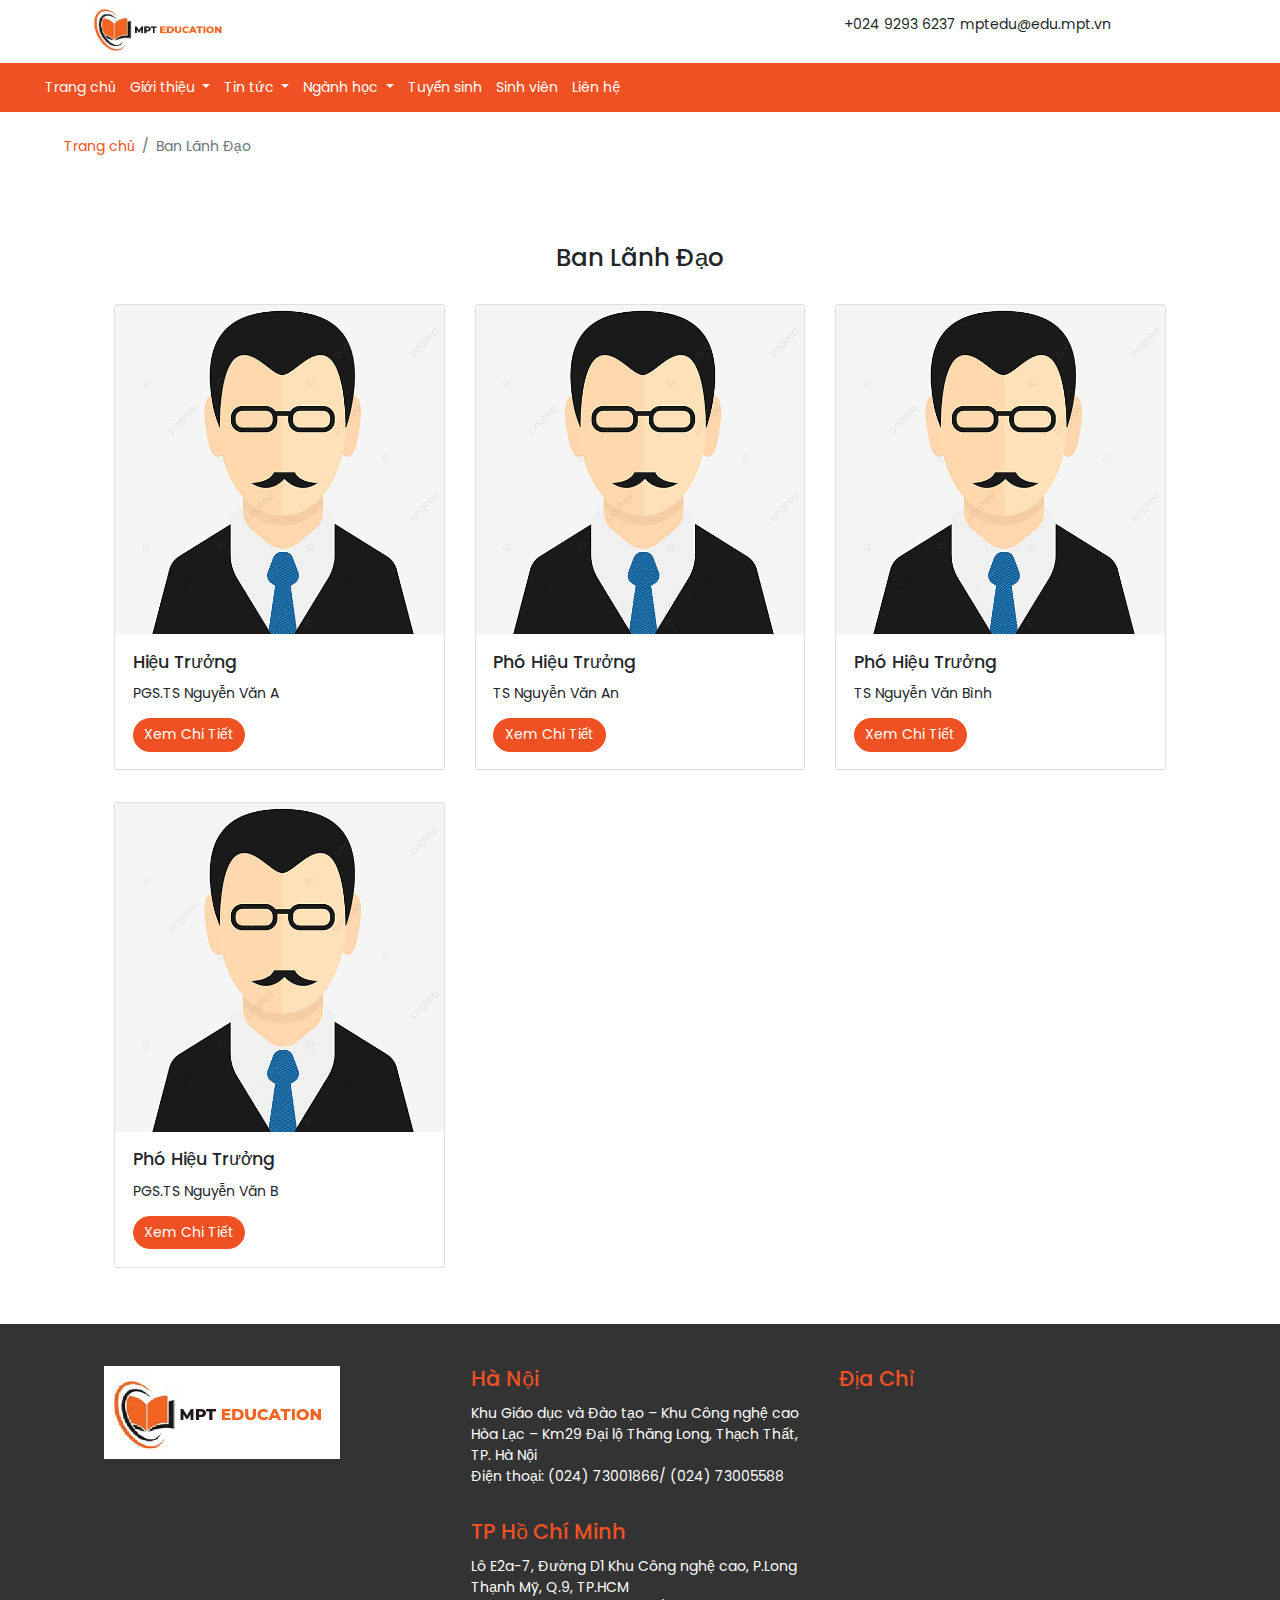
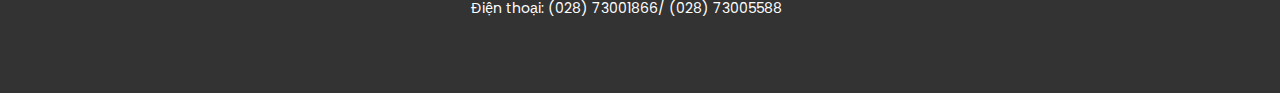
<file: leadership.html>
<!DOCTYPE html>
<html lang="en">
<head>
    <meta charset="UTF-8">
    <meta http-equiv="X-UA-Compatible" content="IE=edge">
    <meta name="viewport" content="width=device-width, initial-scale=1.0">

    <link rel="stylesheet" href="./assets/css/bootstrap.min.css">
    <link rel="stylesheet" href="https://cdnjs.cloudflare.com/ajax/libs/font-awesome/6.0.0-beta2/css/all.min.css" integrity="sha512-YWzhKL2whUzgiheMoBFwW8CKV4qpHQAEuvilg9FAn5VJUDwKZZxkJNuGM4XkWuk94WCrrwslk8yWNGmY1EduTA==" crossorigin="anonymous" referrerpolicy="no-referrer" />
    <link rel="stylesheet" href="./assets/css/style.css">
 
    <title>Company</title>
</head>
<body>
    
  <div class="header">
    <div class="main">
      <div class="row">
        <div class="col-12 col-md-6 col-lg-8">
          <img src="./assets/images/mtp-logo.png" alt="" width="20%">
        </div>

        <div class="col-0 col-md-6 col-lg-4">
          <p><span><i class="far fa-envelope"></i> +024 9293 6237 </span>
          <span> <i class="fas fa-phone-alt"></i> mptedu@edu.mpt.vn</span></p>
          <p></p>
        </div>
      </div>
    </div>
  </div>
    
  <div class="navmenu">
    <nav class="navbar navbar-expand-lg navbar-light ">
        <!-- <a class="navbar-brand" href="#">Navbar</a> -->
        <button class="navbar-toggler" type="button" data-toggle="collapse" data-target="#navbarSupportedContent" aria-controls="navbarSupportedContent" aria-expanded="false" aria-label="Toggle navigation">
          <i class="fas fa-bars"></i>
        </button>
      
        <div class="collapse navbar-collapse" id="navbarSupportedContent">
          <ul class="navbar-nav mr-auto">
            <li class="nav-item active">
              <a class="nav-link" href="./index.html">Trang chủ<span class="sr-only">(current)</span></a>
            </li>

            
            <li class="nav-item dropdown">
              <a class="nav-link dropdown-toggle" href="#" id="navbarDropdown" role="button" data-toggle="dropdown" aria-haspopup="true" aria-expanded="false">
                Giới thiệu
              </a>
              <div class="dropdown-menu" aria-labelledby="navbarDropdown">
                <a class="dropdown-item" href="./establish.html">Lịch sử thành lập</a>
                <div class="dropdown-divider"></div>
                <a class="dropdown-item" href="./leadership.html">Ban lãnh đạo</a>
              </div>
            </li>

            <li class="nav-item dropdown">
              <a class="nav-link dropdown-toggle" href="#" id="navbarDropdown" role="button" data-toggle="dropdown" aria-haspopup="true" aria-expanded="false">
                 Tin tức
              </a>
              <div class="dropdown-menu" aria-labelledby="navbarDropdown">
                <a class="dropdown-item" href="./news.html">Sự kiện</a>
                <div class="dropdown-divider"></div>
                <a class="dropdown-item" href="./notification.html">Thông báo</a>
              </div>
            </li>
            <li class="nav-item dropdown">
              <a class="nav-link dropdown-toggle" href="./majors.html" id="navbarDropdown" role="button" data-toggle="dropdown" aria-haspopup="true" aria-expanded="false">
                 Ngành học
              </a>
              <div class="dropdown-menu" aria-labelledby="navbarDropdown">
                <a class="dropdown-item" href="./majors.html">Công nghệ thông tin</a>
                <div class="dropdown-divider"></div>
                <a class="dropdown-item" href="./majors.html">Kỹ thuật điện tử viễn thông</a>
                <div class="dropdown-divider"></div>
                <a class="dropdown-item" href="./majors.html">Kỹ thuật điện, điện tử</a>
                <div class="dropdown-divider"></div>
                <a class="dropdown-item" href="./majors.html">Thiết Kế Đồ Hoạ</a>
                <div class="dropdown-divider"></div>
                <a class="dropdown-item" href="./majors.html">Quản trị kinh doanh</a>
              </div>
            </li>
            
            <li class="nav-item">
              <a class="nav-link" href="./Admissions.html">Tuyển sinh</a>
            </li>
            <li class="nav-item">
              <a class="nav-link" href="./student.html">Sinh viên</a>
            </li>
            <li class="nav-item">
              <a class="nav-link" href="./contact.html">Liên hệ</a>
            </li>
          </ul>
          <a class="search"><i class="fas fa-search"></i></a>
          <form class="form-inline my-2 my-lg-0 form-search">
            <i class="fas fa-times close"></i>
            
            <input class="form-control" type="search" placeholder="Tìm kiếm" aria-label="Search">
          </form> 

        </div>
      </nav>
  </div>

    <div class="direct">
      <nav aria-label="breadcrumb">
        <ol class="breadcrumb">
          <li class="breadcrumb-item"><a href="#">Trang chủ</a></li>
          <li class="breadcrumb-item active" aria-current="page">Ban Lãnh Đạo</li>
          
        </ol>
      </nav>
</div>
    <div class="wapper">
        <div class="container leadership">
            <h3 class="title">Ban Lãnh Đạo</h3>
            <div class="row">
                <div class="col-12 col-sm-6 col-lg-4">
                    <div class="card">
                        <img class="card-img-top" src="./assets/images/pngtree-man-avatar-icon-professional-man-character-png-image_1055448.jpg" alt="Card image cap">
                        <div class="card-body">
                          <h5 class="card-title">Hiệu Trưởng</h5>
                          <p class="card-text">PGS.TS Nguyễn Văn A</p>
                          <button type="button" class="btn readmore" data-toggle="modal" data-target="#exampleModal">
                            Xem Chi Tiết
                          </button>
                          <div class="modal fade" id="exampleModal" tabindex="-1" role="dialog" aria-labelledby="exampleModalLabel" aria-hidden="true">
                            <div class="modal-dialog" role="document">
                              <div class="modal-content">
                                <div class="modal-header">
                                  <h5 class="modal-title" id="exampleModalLabel">Xem Chi Tiết</h5>
                                  <button type="button" class="close" data-dismiss="modal" aria-label="Close">
                                    <span aria-hidden="true">&times;</span>
                                  </button>
                                </div>
                                <div class="modal-body">
                                  <h3>Phó Hiệu Trưởng</h3>
                                  <p>Nguyễn Văn A</p>
                                  <p>Ông Nguyễn Văn A sinh ngày 5/10/1961, từng là học viên của trường Đại Học Bách Khoa từ năm 1978 - 1983, sau đó bảo vệ Thạc sĩ cũng tại Trường. Năm 1999, ông Nguyễn Văn A bảo vệ Tiến sĩ Điện tử Viễn thông tại Hàn Quốc.</p>
                                  <p> Tháng 7/1983, ông Nguyễn Văn A vào làm chuyên viên Phòng Nghiên cứu kỹ thuật thông tin quang thuộc Viện Công Nghệ Thông Tin của Trường. Sau đó được bổ nhiệm làm Phó Phòng, Trưởng phòng. Tháng 5/2005, ông được bổ nhiệm làm Vụ phó Vụ Khoa học Công nghệ. Vào tháng 12/2014, ông A được bổ nhiệm làm Phó Hiệu trưởng trường Đại Học MPT; tháng 5/2015, được bổ nhiệm làm Phó hiệu Trưởng Phụ trách trường; và chính thức được giao trọng trách Hiệu trưởng trường vào ngày 23/9/2015.</p>
                                </div>
                                <div class="modal-footer">
                                  <button type="button" class="btn btn-secondary" data-dismiss="modal">Đóng</button>
                                  
                                </div>
                              </div>
                            </div>
                          </div>
                        </div>
                      </div>
                </div>

                <div class="col-12 col-sm-6 col-lg-4">
                  <div class="card">
                      <img class="card-img-top" src="./assets/images/pngtree-man-avatar-icon-professional-man-character-png-image_1055448.jpg" alt="Card image cap">
                      <div class="card-body">
                        <h5 class="card-title">Phó Hiệu Trưởng</h5>
                        <p class="card-text">TS Nguyễn Văn An</p>
                        <button type="button" class="btn readmore" data-toggle="modal" data-target="#exampleModal">
                          Xem Chi Tiết
                        </button>
                        <div class="modal fade" id="exampleModal" tabindex="-1" role="dialog" aria-labelledby="exampleModalLabel" aria-hidden="true">
                          <div class="modal-dialog" role="document">
                            <div class="modal-content">
                              <div class="modal-header">
                                <h5 class="modal-title" id="exampleModalLabel">Xem Chi Tiết</h5>
                                <button type="button" class="close" data-dismiss="modal" aria-label="Close">
                                  <span aria-hidden="true">&times;</span>
                                </button>
                              </div>
                              <div class="modal-body">
                                <h3>Phó Hiệu Trưởng</h3>
                                <p>Nguyễn Văn B</p>
                                <p>Ông Nguyễn Văn B sinh ngày 5/10/1961, từng là học viên của trường Đại Học Bách Khoa từ năm 1978 - 1983, sau đó bảo vệ Thạc sĩ cũng tại Trường. Năm 1999, ông Nguyễn Văn A bảo vệ Tiến sĩ Điện tử Viễn thông tại Hàn Quốc.</p>
                                <p> Tháng 7/1983, ông Nguyễn Văn B vào làm chuyên viên Phòng Nghiên cứu kỹ thuật thông tin quang thuộc Viện Công Nghệ Thông Tin của Trường. Sau đó được bổ nhiệm làm Phó Phòng, Trưởng phòng. Tháng 5/2005, ông được bổ nhiệm làm Vụ phó Vụ Khoa học Công nghệ. Vào tháng 12/2014, ông A được bổ nhiệm làm Phó Hiệu trưởng trường Đại Học MPT; tháng 5/2015, được bổ nhiệm làm Phó hiệu Trưởng Phụ trách trường; và chính thức được giao trọng trách Hiệu trưởng trường vào ngày 23/9/2015.</p>
                              </div>
                              <div class="modal-footer">
                                <button type="button" class="btn btn-secondary" data-dismiss="modal">Đóng</button>
                                
                              </div>
                            </div>
                          </div>
                        </div>
                      </div>
                    </div>
                </div>
                <div class="col-12 col-sm-6 col-lg-4">
                  <div class="card">
                      <img class="card-img-top" src="./assets/images/pngtree-man-avatar-icon-professional-man-character-png-image_1055448.jpg" alt="Card image cap">
                      <div class="card-body">
                        <h5 class="card-title">Phó Hiệu Trưởng</h5>
                        <p class="card-text">TS Nguyễn Văn Bình</p>
                        <button type="button" class="btn readmore" data-toggle="modal" data-target="#exampleModal">
                          Xem Chi Tiết
                        </button>
                        <div class="modal fade" id="exampleModal" tabindex="-1" role="dialog" aria-labelledby="exampleModalLabel" aria-hidden="true">
                          <div class="modal-dialog" role="document">
                            <div class="modal-content">
                              <div class="modal-header">
                                <h5 class="modal-title" id="exampleModalLabel">Xem Chi Tiết</h5>
                                <button type="button" class="close" data-dismiss="modal" aria-label="Close">
                                  <span aria-hidden="true">&times;</span>
                                </button>
                              </div>
                              <div class="modal-body">
                                <h3>Phó Hiệu Trưởng</h3>
                                <p>Nguyễn Văn Bình</p>
                                <p>Ông Nguyễn Văn Bình sinh ngày 5/10/1961, từng là học viên của trường Đại Học Bách Khoa từ năm 1978 - 1983, sau đó bảo vệ Thạc sĩ cũng tại Trường. Năm 1999, ông Nguyễn Văn A bảo vệ Tiến sĩ Điện tử Viễn thông tại Hàn Quốc.</p>
                                <p> Tháng 7/1983, ông Nguyễn Văn Bình vào làm chuyên viên Phòng Nghiên cứu kỹ thuật thông tin quang thuộc Viện Công Nghệ Thông Tin của Trường. Sau đó được bổ nhiệm làm Phó Phòng, Trưởng phòng. Tháng 5/2005, ông được bổ nhiệm làm Vụ phó Vụ Khoa học Công nghệ. Vào tháng 12/2014, ông A được bổ nhiệm làm Phó Hiệu trưởng trường Đại Học MPT; tháng 5/2015, được bổ nhiệm làm Phó hiệu Trưởng Phụ trách trường; và chính thức được giao trọng trách Hiệu trưởng trường vào ngày 23/9/2015.</p>
                              </div>
                              <div class="modal-footer">
                                <button type="button" class="btn btn-secondary" data-dismiss="modal">Đóng</button>
                                
                              </div>
                            </div>
                          </div>
                        </div>
                      </div>
                    </div>
                </div>
                <div class="col-12 col-sm-6 col-lg-4">
                <div class="card" >
                    <img class="card-img-top" src="./assets/images/pngtree-man-avatar-icon-professional-man-character-png-image_1055448.jpg" alt="Card image cap">
                    <div class="card-body">
                      <h5 class="card-title">Phó Hiệu Trưởng</h5>
                      <p class="card-text">PGS.TS Nguyễn Văn B</p>
                      <button type="button" class="btn readmore" data-toggle="modal" data-target="#exampleModal">
                        Xem Chi Tiết
                      </button>
                      <div class="modal fade" id="exampleModal" tabindex="-1" role="dialog" aria-labelledby="exampleModalLabel" aria-hidden="true">
                        <div class="modal-dialog" role="document">
                          <div class="modal-content">
                            <div class="modal-header">
                              <h5 class="modal-title" id="exampleModalLabel">Xem Chi Tiết</h5>
                              <button type="button" class="close" data-dismiss="modal" aria-label="Close">
                                <span aria-hidden="true">&times;</span>
                              </button>
                            </div>
                            <div class="modal-body">
                              <h3>Hiệu Trưởng</h3>
                              <p>Nguyễn Văn A</p>
                              <p>Ông Nguyễn Văn A sinh ngày 5/10/1961, từng là học viên của trường Đại Học Bách Khoa từ năm 1978 - 1983, sau đó bảo vệ Thạc sĩ cũng tại Trường. Năm 1999, ông Nguyễn Văn A bảo vệ Tiến sĩ Điện tử Viễn thông tại Hàn Quốc.</p>
                              <p> Tháng 7/1983, ông Nguyễn Văn A vào làm chuyên viên Phòng Nghiên cứu kỹ thuật thông tin quang thuộc Viện Công Nghệ Thông Tin của Trường. Sau đó được bổ nhiệm làm Phó Phòng, Trưởng phòng. Tháng 5/2005, ông được bổ nhiệm làm Vụ phó Vụ Khoa học Công nghệ. Vào tháng 12/2014, ông A được bổ nhiệm làm Phó Hiệu trưởng trường Đại Học MPT; tháng 5/2015, được bổ nhiệm làm Phó hiệu Trưởng Phụ trách trường; và chính thức được giao trọng trách Hiệu trưởng trường vào ngày 23/9/2015.</p>
                            </div>
                            <div class="modal-footer">
                              <button type="button" class="btn btn-secondary" data-dismiss="modal">Đóng</button>
                              
                            </div>
                          </div>
                        </div>
                      </div>
                    </div>
                  </div>
                </div>
            </div>
        </div>
    </div>


   


    <div class="footer">
        <div class="main">
          <div class="row">
            <div class="col-12 col-md-4 col-lg-4">
              <img src="./assets/images/mtp-logo.png" alt="" style="width:70%">
              <div class="icon">
                <a href="#">
                  <i class="fab fa-facebook-square"></i>
                </a>
                <a href="#"><i class="fab fa-youtube-square"></i></a>
                <a href="#"><i class="fab fa-google-plus"></i></a>
              </div>
            </div>
            <div class="col-12 col-md-4 col-lg-4">
               <div class="box">
                 <h4>Hà Nội</h4>
                 <p>Khu Giáo dục và Đào tạo – Khu Công nghệ cao Hòa Lạc – Km29 Đại lộ Thăng Long, Thạch Thất, TP. Hà Nội
                  <br>
                  Điện thoại: (024) 73001866/ (024) 73005588</p>
               </div>
               <div class="box">
                <h4>TP Hồ Chí Minh</h4>
                <p>Lô E2a-7, Đường D1 Khu Công nghệ cao, P.Long Thạnh Mỹ, Q.9, TP.HCM
                 <br>
                 Điện thoại: (028) 73001866/ (028) 73005588</p>
              </div>
            </div>
            <div class="col-12 col-md-4 col-lg-4">
              <div class="box">
                <h4>Địa Chỉ</h4>
                <p>
                <iframe src="https://www.google.com/maps/embed?pb=!1m18!1m12!1m3!1d3725.3015539483176!2d105.78570991440658!3d20.980545894799647!2m3!1f0!2f0!3f0!3m2!1i1024!2i768!4f13.1!3m3!1m2!1s0x3135acce762c2bb9%3A0xbb64e14683ccd786!2zSOG7jWMgVmnhu4duIENOIELGsHUgQ2jDrW5oIFZp4buFbiBUaMO0bmcgLSBIw6AgxJDDtG5n!5e0!3m2!1svi!2s!4v1634459449632!5m2!1svi!2s"  style="border:0;" allowfullscreen="" loading="lazy"></iframe>
                </p>
              </div>
           </div>
          </div>
        </div>
    </div>

    <a href="#" id="to-top">
      <i class="fas fa-angle-up"></i>
    </a>
    <script src="./assets/js/jquery-3.6.0.min.js"></script> 
    <script src="./assets/js/jquery-3.6.0.js"></script>
    <script src="./assets/js/popper.min.js"></script>
     <script src="./assets/js/bootstrap.min.js"></script> 
    <script src="assets/js/index.js"></script>
</body>
</html>
</file>
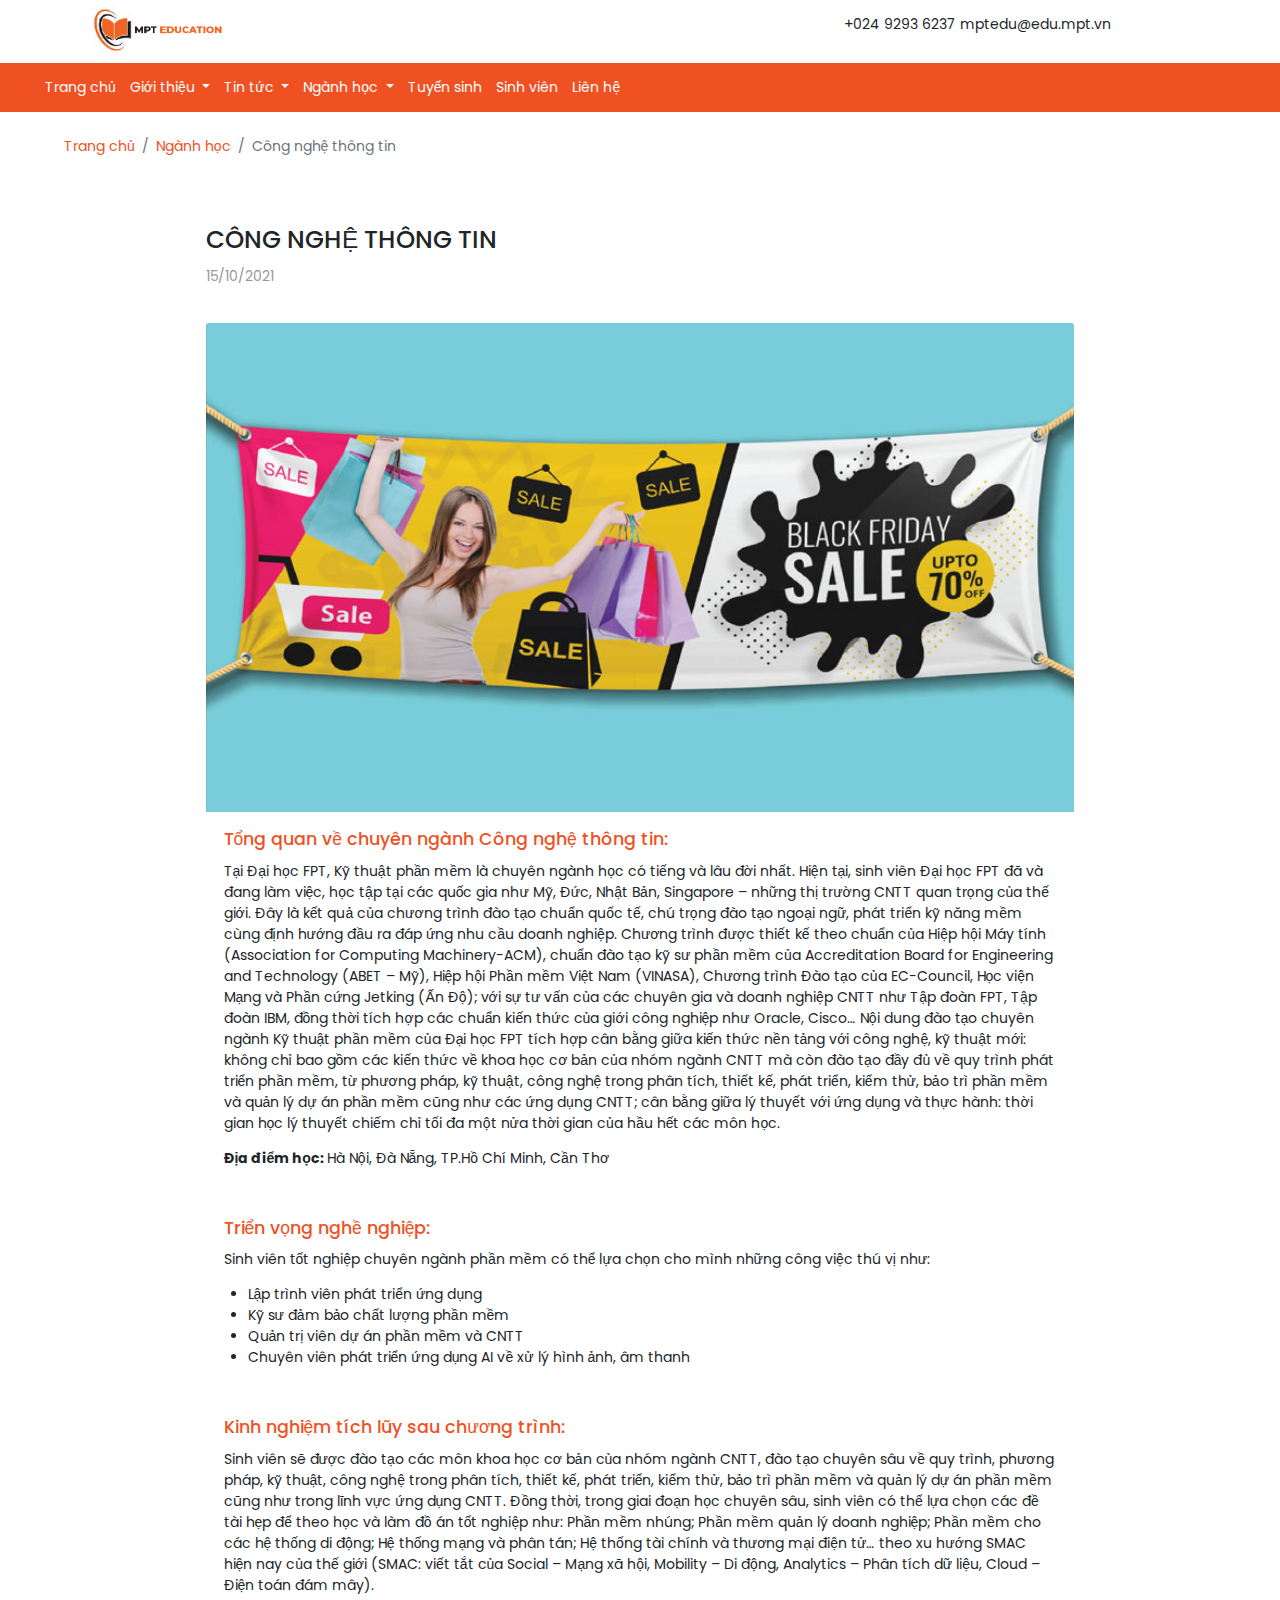
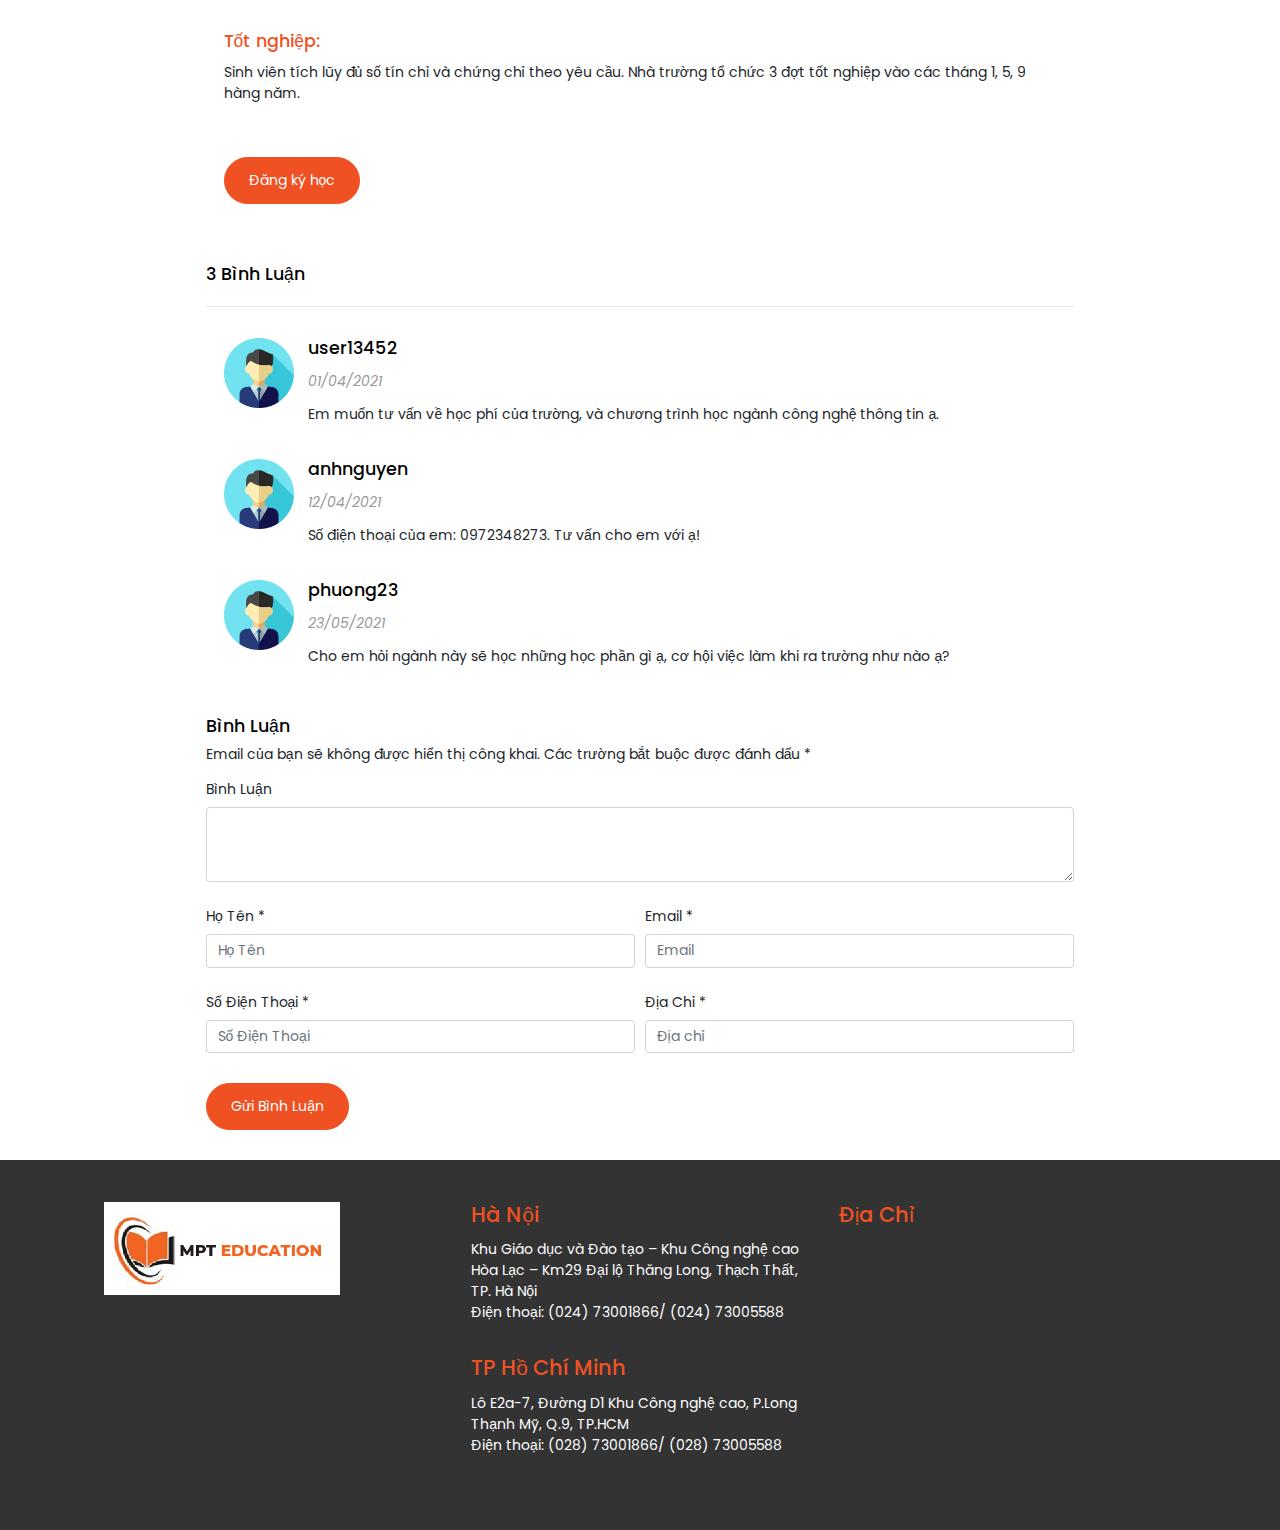
<file: majors.html>
<!DOCTYPE html>
<html lang="en">
<head>
    <meta charset="UTF-8">
    <meta http-equiv="X-UA-Compatible" content="IE=edge">
    <meta name="viewport" content="width=device-width, initial-scale=1.0">
    <link rel="stylesheet" href="./assets/css/bootstrap.min.css">
    <link rel="stylesheet" href="https://cdnjs.cloudflare.com/ajax/libs/font-awesome/6.0.0-beta2/css/all.min.css" integrity="sha512-YWzhKL2whUzgiheMoBFwW8CKV4qpHQAEuvilg9FAn5VJUDwKZZxkJNuGM4XkWuk94WCrrwslk8yWNGmY1EduTA==" crossorigin="anonymous" referrerpolicy="no-referrer" />
    <link rel="stylesheet" href="./assets/css/style.css">
    <title>Company</title>
</head>
<body>
  <div class="header">
    <div class="main">
      <div class="row">
        <div class="col-12 col-md-6 col-lg-8">
          <img src="./assets/images/mtp-logo.png" alt="" width="20%">
        </div>

        <div class="col-0 col-md-6 col-lg-4">
          <p><span><i class="far fa-envelope"></i> +024 9293 6237 </span>
          <span> <i class="fas fa-phone-alt"></i> mptedu@edu.mpt.vn</span></p>
          <p></p>
        </div>
      </div>
    </div>
  </div>
    
  <div class="navmenu">
    <nav class="navbar navbar-expand-lg navbar-light ">
        <!-- <a class="navbar-brand" href="#">Navbar</a> -->
        <button class="navbar-toggler" type="button" data-toggle="collapse" data-target="#navbarSupportedContent" aria-controls="navbarSupportedContent" aria-expanded="false" aria-label="Toggle navigation">
          <i class="fas fa-bars"></i>
        </button>
      
        <div class="collapse navbar-collapse" id="navbarSupportedContent">
          <ul class="navbar-nav mr-auto">
            <li class="nav-item active">
              <a class="nav-link" href="./index.html">Trang chủ<span class="sr-only">(current)</span></a>
            </li>

            
            <li class="nav-item dropdown">
              <a class="nav-link dropdown-toggle" href="#" id="navbarDropdown" role="button" data-toggle="dropdown" aria-haspopup="true" aria-expanded="false">
                Giới thiệu
              </a>
              <div class="dropdown-menu" aria-labelledby="navbarDropdown">
                <a class="dropdown-item" href="./establish.html">Lịch sử thành lập</a>
                <div class="dropdown-divider"></div>
                <a class="dropdown-item" href="./leadership.html">Ban lãnh đạo</a>
              </div>
            </li>

            <li class="nav-item dropdown">
              <a class="nav-link dropdown-toggle" href="#" id="navbarDropdown" role="button" data-toggle="dropdown" aria-haspopup="true" aria-expanded="false">
                 Tin tức
              </a>
              <div class="dropdown-menu" aria-labelledby="navbarDropdown">
                <a class="dropdown-item" href="./news.html">Sự kiện</a>
                <div class="dropdown-divider"></div>
                <a class="dropdown-item" href="./notification.html">Thông báo</a>
              </div>
            </li>
            <li class="nav-item dropdown">
              <a class="nav-link dropdown-toggle" href="./majors.html" id="navbarDropdown" role="button" data-toggle="dropdown" aria-haspopup="true" aria-expanded="false">
                 Ngành học
              </a>
              <div class="dropdown-menu" aria-labelledby="navbarDropdown">
                <a class="dropdown-item" href="./majors.html">Công nghệ thông tin</a>
                <div class="dropdown-divider"></div>
                <a class="dropdown-item" href="./majors.html">Kỹ thuật điện tử viễn thông</a>
                <div class="dropdown-divider"></div>
                <a class="dropdown-item" href="./majors.html">Kỹ thuật điện, điện tử</a>
                <div class="dropdown-divider"></div>
                <a class="dropdown-item" href="./majors.html">Thiết Kế Đồ Hoạ</a>
                <div class="dropdown-divider"></div>
                <a class="dropdown-item" href="./majors.html">Quản trị kinh doanh</a>
              </div>
            </li>
            
            <li class="nav-item">
              <a class="nav-link" href="./Admissions.html">Tuyển sinh</a>
            </li>
            <li class="nav-item">
              <a class="nav-link" href="./student.html">Sinh viên</a>
            </li>
            <li class="nav-item">
              <a class="nav-link" href="./contact.html">Liên hệ</a>
            </li>
          </ul>
          <a class="search"><i class="fas fa-search"></i></a>
          <form class="form-inline my-2 my-lg-0 form-search">
            <i class="fas fa-times close"></i>
            
            <input class="form-control" type="search" placeholder="Tìm kiếm" aria-label="Search">
          </form> 

        </div>
      </nav>
  </div>

    <div class="direct">
          <nav aria-label="breadcrumb">
            <ol class="breadcrumb">
              <li class="breadcrumb-item"><a href="#">Trang chủ</a></li>
              <li class="breadcrumb-item"><a href="#">Ngành học</a></li>
              <li class="breadcrumb-item active" aria-current="page">Công nghệ thông tin</li>
            </ol>
          </nav>
    </div>


    <div class="content-major">
        <div class="main">
            <h3 class="title">Công nghệ thông tin</h3>
            <p class="date">15/10/2021</p>
            <div class="card">
                <img class="card-img-top" src="./assets/images/banner-la-gi-khac-gi-voi-poster-cach-de-thiet-ke-mot (2).jpg" alt="Card image cap">
                <div class="card-body">
                  <h5 class="card-title">Tổng quan về chuyên ngành Công nghệ thông tin:</h5>
                  <p class="card-text">Tại Đại học FPT, Kỹ thuật phần mềm là chuyên ngành học có tiếng và lâu đời nhất. Hiện tại, sinh viên Đại học FPT đã và đang làm việc, học tập tại các quốc gia như Mỹ, Đức, Nhật Bản, Singapore – những thị trường CNTT quan trọng của thế giới. Đây là kết quả của chương trình đào tạo chuẩn quốc tế, chú trọng đào tạo ngoại ngữ, phát triển kỹ năng mềm cùng định hướng đầu ra đáp ứng nhu cầu doanh nghiệp.

                    Chương trình được thiết kế theo chuẩn của Hiệp hội Máy tính (Association for Computing Machinery-ACM), chuẩn đào tạo kỹ sư phần mềm của Accreditation Board for Engineering and Technology (ABET – Mỹ), Hiệp hội Phần mềm Việt Nam (VINASA), Chương trình Đào tạo của EC-Council, Học viện Mạng và Phần cứng Jetking (Ấn Độ); với sự tư vấn của các chuyên gia và doanh nghiệp CNTT như Tập đoàn FPT, Tập đoàn IBM, đồng thời tích hợp các chuẩn kiến thức của giới công nghiệp như Oracle, Cisco… Nội dung đào tạo chuyên ngành Kỹ thuật phần mềm của Đại học FPT tích hợp cân bằng giữa kiến thức nền tảng với công nghệ, kỹ thuật mới: không chỉ bao gồm các kiến thức về khoa học cơ bản của nhóm ngành CNTT mà còn đào tạo đầy đủ về quy trình phát triển phần mềm, từ phương pháp, kỹ thuật, công nghệ trong phân tích, thiết kế, phát triển, kiểm thử, bảo trì phần mềm và quản lý dự án phần mềm cũng như các ứng dụng CNTT; cân bằng giữa lý thuyết với ứng dụng và thực hành: thời gian học lý thuyết chiếm chỉ tối đa một nửa thời gian của hầu hết các môn học.</p>
                  <p><b>Địa điểm học: </b>Hà Nội, Đà Nẵng, TP.Hồ Chí Minh, Cần Thơ</p>
                </div>
                <div class="card-body">
                  <h5 class="card-title">Triển vọng nghề nghiệp:</h5>
                  <p class="card-text">Sinh viên tốt nghiệp chuyên ngành phần mềm có thể lựa chọn cho mình những công việc thú vị như:</p>
                  <ul>
                      <li>Lập trình viên phát triển ứng dụng</li>
                      <li>Kỹ sư đảm bảo chất lượng phần mềm</li>
                      <li>Quản trị viên dự án phần mềm và CNTT</li>
                      <li>Chuyên viên phát triển ứng dụng AI về xử lý hình ảnh, âm thanh</li>
                  </ul>
                </div>
                <div class="card-body">
                  <h5 class="card-title">Kinh nghiệm tích lũy sau chương trình:</h5>
                  <p class="card-text">Sinh viên sẽ được đào tạo các môn khoa học cơ bản của nhóm ngành CNTT, đào tạo chuyên sâu về quy trình, phương pháp, kỹ thuật, công nghệ trong phân tích, thiết kế, phát triển, kiểm thử, bảo trì phần mềm và quản lý dự án phần mềm cũng như trong lĩnh vực ứng dụng CNTT. Đồng thời, trong giai đoạn học chuyên sâu, sinh viên có thể lựa chọn các đề tài hẹp để theo học và làm đồ án tốt nghiệp như: Phần mềm nhúng; Phần mềm quản lý doanh nghiệp; Phần mềm cho các hệ thống di động; Hệ thống mạng và phân tán; Hệ thống tài chính và thương mại điện tử… theo xu hướng SMAC hiện nay của thế giới (SMAC: viết tắt của Social – Mạng xã hội, Mobility – Di động, Analytics – Phân tích dữ liệu, Cloud – Điện toán đám mây).</p>
                </div>
                <div class="card-body">
                  <h5 class="card-title">Tốt nghiệp:</h5>
                  <p class="card-text">Sinh viên tích lũy đủ số tín chỉ và chứng chỉ theo yêu cầu. Nhà trường tổ chức 3 đợt tốt nghiệp vào các tháng 1, 5, 9 hàng năm.</p>
                </div>
                
                <div class="card-body">
                  <a href="./register.html" class="card-link">Đăng ký học</a>
                </div>
            </div>

            <div class="comment">
                <h5>3 Bình Luận</h5><hr class="my-4">
                <div class="list-comment">
                    <ul class="list-group">
                        <li class="list-group-item">
                            <div class="media">
                                <img class="mr-3" src="./assets/images/822711_user_512x512.png" width="70px">
                                <div class="media-body">
                                  <h5 class="mt-0 username">user13452</h5>
                                  <p class="date"><i>01/04/2021</i></p>
                                  <p class="comment-detail">Em muốn tư vấn về học phí của trường, và chương trình học ngành công nghệ thông tin ạ.</p>
                                </div>
                              </div>
                        </li>
                        <li class="list-group-item">
                            <div class="media">
                                <img class="mr-3" src="./assets/images/822711_user_512x512.png" width="70px">
                                <div class="media-body">
                                  <h5 class="mt-0 username">anhnguyen</h5>
                                  <p class="date"><i>12/04/2021</i></p>
                                  <p class="comment-detail">Số điện thoại của em: 0972348273. Tư vấn cho em với ạ!</p>
                                </div>
                              </div>
                        </li>
                        <li class="list-group-item">
                            <div class="media">
                                <img class="mr-3" src="./assets/images/822711_user_512x512.png" width="70px">
                                <div class="media-body">
                                  <h5 class="mt-0 username">phuong23</h5>
                                  <p class="date"><i>23/05/2021</i></p>
                                  <p class="comment-detail">Cho em hỏi ngành này sẽ học những học phần gì ạ, cơ hội việc làm khi ra trường như nào ạ?</p>
                                </div>
                              </div>
                        </li>
                        
                      </ul>
                </div>
                <h5>Bình Luận</h5>
                <p>Email của bạn sẽ không được hiển thị công khai. Các trường bắt buộc được đánh dấu *</p>
                <form action="">
                    <div class="form-group">
                        <label for="comment">Bình Luận</label> 
                        <textarea class="form-control" id="comment" rows="3"></textarea>
                    </div>
                    <div class="form-row">
                        <div class="form-group col-md-6">
                            <label for="username">Họ Tên *</label>
                            <input type="text" class="form-control" placeholder="Họ Tên">
                        </div>
                        <div class="form-group col-md-6">
                          <label for="inputEmail4">Email *</label>
                          <input type="email" class="form-control" id="inputEmail4" placeholder="Email">
                        </div>
                      </div>
                    <div class="form-row">
                        <div class="form-group col-md-6">
                            <label for="phone">Số Điện Thoại *</label>
                            <input type="number" class="form-control" placeholder="Số Điện Thoại">
                        </div>
                        <div class="form-group col-md-6">
                          <label for="inputEmail4">Địa Chỉ *</label>
                          <input type="text" class="form-control" placeholder="Địa chỉ">
                        </div>
                      </div>


                      <button type="submit" class="btn btn-primary sub-comment">Gửi Bình Luận</button>
                </form>
            </div>
        </div>
    </div>
    <div class="footer">
        <div class="main">
          <div class="row">
            <div class="col-12 col-md-4 col-lg-4">
              <img src="./assets/images/mtp-logo.png" alt="" style="width:70%">
              <div class="icon">
                <a href="#">
                  <i class="fab fa-facebook-square"></i>
                </a>
                <a href="#"><i class="fab fa-youtube-square"></i></a>
                <a href="#"><i class="fab fa-google-plus"></i></a>
              </div>
            </div>
            <div class="col-12 col-md-4 col-lg-4">
               <div class="box">
                 <h4>Hà Nội</h4>
                 <p>Khu Giáo dục và Đào tạo – Khu Công nghệ cao Hòa Lạc – Km29 Đại lộ Thăng Long, Thạch Thất, TP. Hà Nội
                  <br>
                  Điện thoại: (024) 73001866/ (024) 73005588</p>
               </div>
               <div class="box">
                <h4>TP Hồ Chí Minh</h4>
                <p>Lô E2a-7, Đường D1 Khu Công nghệ cao, P.Long Thạnh Mỹ, Q.9, TP.HCM
                 <br>
                 Điện thoại: (028) 73001866/ (028) 73005588</p>
              </div>
            </div>
            <div class="col-12 col-md-4 col-lg-4">
              <div class="box">
                <h4>Địa Chỉ</h4>
                <p>
                <iframe src="https://www.google.com/maps/embed?pb=!1m18!1m12!1m3!1d3725.3015539483176!2d105.78570991440658!3d20.980545894799647!2m3!1f0!2f0!3f0!3m2!1i1024!2i768!4f13.1!3m3!1m2!1s0x3135acce762c2bb9%3A0xbb64e14683ccd786!2zSOG7jWMgVmnhu4duIENOIELGsHUgQ2jDrW5oIFZp4buFbiBUaMO0bmcgLSBIw6AgxJDDtG5n!5e0!3m2!1svi!2s!4v1634459449632!5m2!1svi!2s"  style="border:0;" allowfullscreen="" loading="lazy"></iframe>
                </p>
              </div>
           </div>
          </div>
        </div>
    </div>

    <a href="#" id="to-top">
      <i class="fas fa-angle-up"></i>
    </a>
    <script src="./assets/js/jquery-3.6.0.min.js"></script>
    <script src="./assets/js/popper.min.js"></script>
    <script src="./assets/js/bootstrap.min.js"></script>
    <script src="./assets/js/index.js"></script>
</body>
</html>
</file>
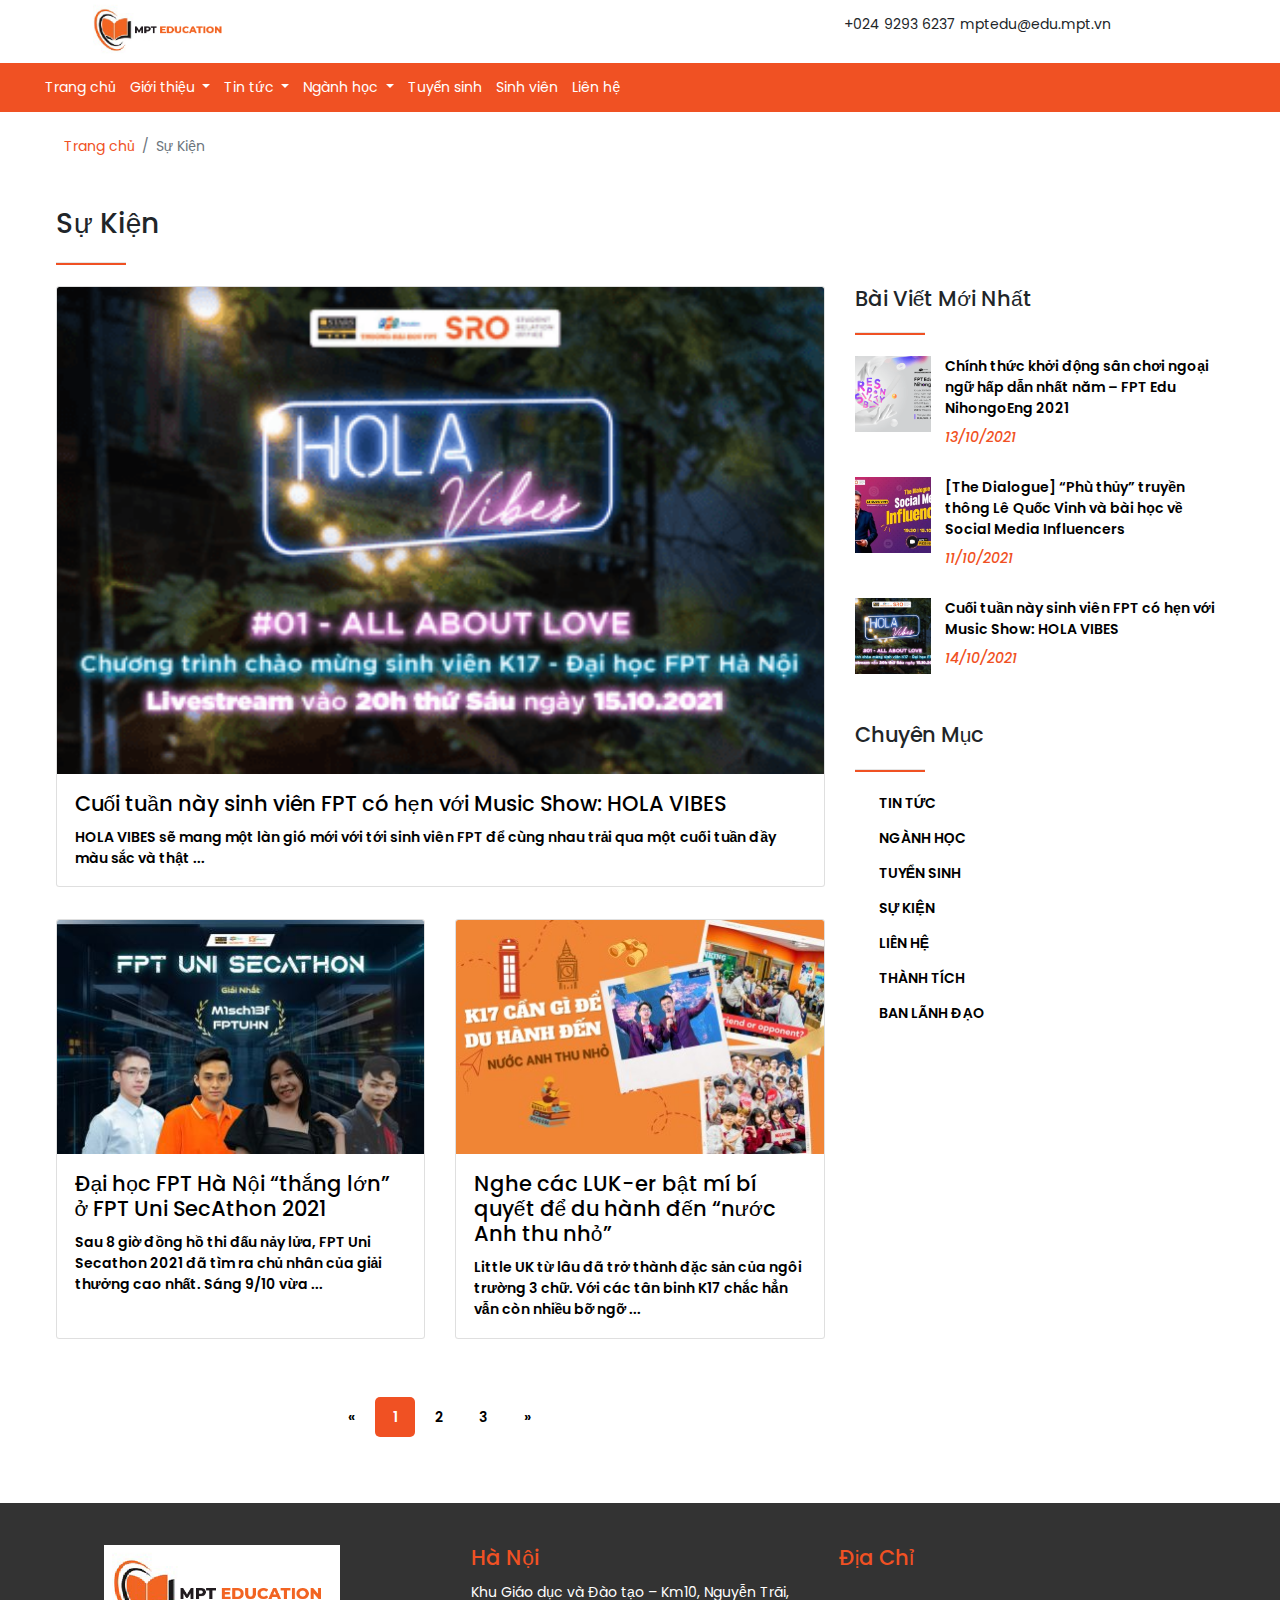
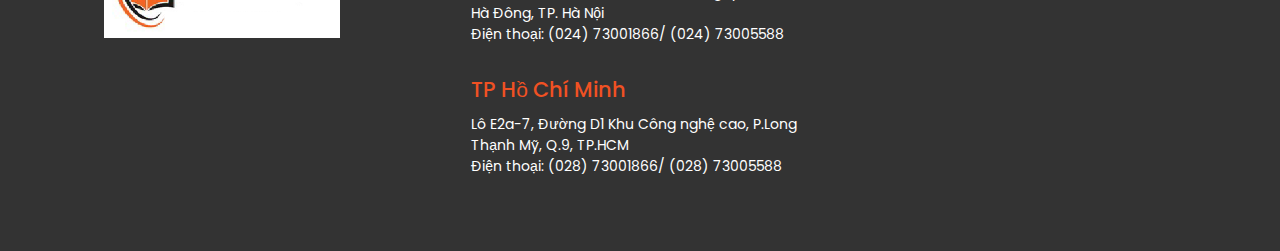
<file: news.html>
<!DOCTYPE html>
<html lang="en">
<head>
    <meta charset="UTF-8">
    <meta http-equiv="X-UA-Compatible" content="IE=edge">
    <meta name="viewport" content="width=device-width, initial-scale=1.0">
    <link rel="stylesheet" href="./assets/css/bootstrap.min.css">
    <link rel="stylesheet" href="https://cdnjs.cloudflare.com/ajax/libs/font-awesome/6.0.0-beta2/css/all.min.css" integrity="sha512-YWzhKL2whUzgiheMoBFwW8CKV4qpHQAEuvilg9FAn5VJUDwKZZxkJNuGM4XkWuk94WCrrwslk8yWNGmY1EduTA==" crossorigin="anonymous" referrerpolicy="no-referrer" />
    <link rel="stylesheet" href="./assets/css/style.css">
    <title>Company</title>
</head>
<body>
  <div class="header">
    <div class="main">
      <div class="row">
        <div class="col-12 col-md-6 col-lg-8">
          <img src="./assets/images/mtp-logo.png" alt="" width="20%">
        </div>

        <div class="col-0 col-md-6 col-lg-4">
          <p><span><i class="far fa-envelope"></i> +024 9293 6237 </span>
          <span> <i class="fas fa-phone-alt"></i> mptedu@edu.mpt.vn</span></p>
          <p></p>
        </div>
      </div>
    </div>
  </div>
    
  <div class="navmenu">
    <nav class="navbar navbar-expand-lg navbar-light ">
        <!-- <a class="navbar-brand" href="#">Navbar</a> -->
        <button class="navbar-toggler" type="button" data-toggle="collapse" data-target="#navbarSupportedContent" aria-controls="navbarSupportedContent" aria-expanded="false" aria-label="Toggle navigation">
          <i class="fas fa-bars"></i>
        </button>
      
        <div class="collapse navbar-collapse" id="navbarSupportedContent">
          <ul class="navbar-nav mr-auto">
            <li class="nav-item active">
              <a class="nav-link" href="./index.html">Trang chủ<span class="sr-only">(current)</span></a>
            </li>

            
            <li class="nav-item dropdown">
              <a class="nav-link dropdown-toggle" href="#" id="navbarDropdown" role="button" data-toggle="dropdown" aria-haspopup="true" aria-expanded="false">
                Giới thiệu
              </a>
              <div class="dropdown-menu" aria-labelledby="navbarDropdown">
                <a class="dropdown-item" href="./establish.html">Lịch sử thành lập</a>
                <div class="dropdown-divider"></div>
                <a class="dropdown-item" href="./leadership.html">Ban lãnh đạo</a>
              </div>
            </li>

            <li class="nav-item dropdown">
              <a class="nav-link dropdown-toggle" href="#" id="navbarDropdown" role="button" data-toggle="dropdown" aria-haspopup="true" aria-expanded="false">
                 Tin tức
              </a>
              <div class="dropdown-menu" aria-labelledby="navbarDropdown">
                <a class="dropdown-item" href="./news.html">Sự kiện</a>
                <div class="dropdown-divider"></div>
                <a class="dropdown-item" href="./notification.html">Thông báo</a>
              </div>
            </li>
            <li class="nav-item dropdown">
              <a class="nav-link dropdown-toggle" href="./majors.html" id="navbarDropdown" role="button" data-toggle="dropdown" aria-haspopup="true" aria-expanded="false">
                 Ngành học
              </a>
              <div class="dropdown-menu" aria-labelledby="navbarDropdown">
                <a class="dropdown-item" href="./majors.html">Công nghệ thông tin</a>
                <div class="dropdown-divider"></div>
                <a class="dropdown-item" href="./majors.html">Kỹ thuật điện tử viễn thông</a>
                <div class="dropdown-divider"></div>
                <a class="dropdown-item" href="./majors.html">Kỹ thuật điện, điện tử</a>
                <div class="dropdown-divider"></div>
                <a class="dropdown-item" href="./majors.html">Thiết Kế Đồ Hoạ</a>
                <div class="dropdown-divider"></div>
                <a class="dropdown-item" href="./majors.html">Quản trị kinh doanh</a>
              </div>
            </li>
            
            <li class="nav-item">
              <a class="nav-link" href="./Admissions.html">Tuyển sinh</a>
            </li>
            <li class="nav-item">
              <a class="nav-link" href="./student.html">Sinh viên</a>
            </li>
            <li class="nav-item">
              <a class="nav-link" href="./contact.html">Liên hệ</a>
            </li>
          </ul>
          <a class="search"><i class="fas fa-search"></i></a>
          <form class="form-inline my-2 my-lg-0 form-search">
            <i class="fas fa-times close"></i>
            
            <input class="form-control" type="search" placeholder="Tìm kiếm" aria-label="Search">
          </form> 

        </div>
      </nav>
</div>

    <div class="direct">
          <nav aria-label="breadcrumb">
            <ol class="breadcrumb">
              <li class="breadcrumb-item"><a href="#">Trang chủ</a></li>

              <li class="breadcrumb-item active" aria-current="page">Sự Kiện</li>
            </ol>
          </nav>
    </div>

    <div class="news-wapper">
      <div class="main">
        <h2>Sự Kiện</h2><hr class="my-4">
        <div class="row">
          <div class="col-12 col-md-8 content">
                <div class="row">
                  <div class="col-12">
                    <a href="./detail.html">
                      <div class="card">
                        <img class="card-img-top" src="./assets/images/Ảnh-chụp-Màn-hình-2021-10-14-lúc-09.41.29.png" alt="Card image cap">
                        <div class="card-body">
                          <h4 class="card-title">Cuối tuần này sinh viên FPT có hẹn với Music Show: HOLA VIBES</h4>
                          <p class="card-text">HOLA VIBES sẽ mang một làn gió mới với tới sinh viên FPT để cùng nhau trải qua một cuối tuần đầy màu sắc và thật ...</p>
                        </div>
                      </div>
                    </a>
                  </div>
                  <div class="col-12 col-md-6">
                     <a href="./detail.html">
                      <div class="card">
                        <img class="card-img-top" src="./assets/images/243662279_4384132488340230_1438670752204828475_n.jpeg" alt="Card image cap">
                        <div class="card-body">
                          <h4 class="card-title">Đại học FPT Hà Nội “thắng lớn” ở FPT Uni SecAthon 2021</h4>
                          <p class="card-text">Sau 8 giờ đồng hồ thi đấu nảy lửa, FPT Uni Secathon 2021 đã tìm ra chủ nhân của giải thưởng cao nhất.  Sáng 9/10 vừa ...</p>
                        </div>
                      </div>
                    </a>
                  </div>
                  <div class="col-12 col-md-6">
                    <a href="./detail.html">
                      <div class="card">
                        <img class="card-img-top" src="./assets/images/244812589_274394474587323_4023016861961199073_n-copy.jpg" alt="Card image cap">
                        <div class="card-body">
                          <h4 class="card-title">Nghe các LUK-er bật mí bí quyết để du hành đến “nước Anh thu nhỏ”</h4>
                          <p class="card-text">Little UK  từ lâu đã trở thành đặc sản của ngôi trường 3 chữ. Với các tân binh K17 chắc hẳn vẫn còn nhiều bỡ ngỡ ...</p>
                        </div>
                    </div>
                    </a>
                  </div>
              </div>

              <nav aria-label="Page navigation" class="page">
                <ul class="pagination justify-content-center">
                  <li class="page-item">
                    <a class="page-link" href="#" aria-label="Previous">
                      <span aria-hidden="true">&laquo;</span>
                      <span class="sr-only">Previous</span>
                    </a>
                  </li>
                  <li class="page-item disabled"><a class="page-link " href="#">1</a></li>
                  <li class="page-item"><a class="page-link" href="#">2</a></li>
                  <li class="page-item"><a class="page-link" href="#">3</a></li>
                  <li class="page-item">
                    <a class="page-link" href="#" aria-label="Next">
                      <span aria-hidden="true">&raquo;</span>
                      <span class="sr-only">Next</span>
                    </a>
                  </li>
                </ul>
              </nav>
          </div>
          <div class="col-12 col-md-4 side-right">

              <div class="block-news">
                <h4 class="block-title">Bài Viết Mới Nhất</h4><hr class="my-4">
                <a href="./detail.html">
                  <div class="media">
                    <img class="mr-3" src="./assets/images/20211013_Nihongbannerartical.png" alt="image" width="76px" height="76px">
                    <div class="media-body">
                      <p class="mt-0">Chính thức khởi động sân chơi ngoại ngữ hấp dẫn nhất năm – FPT Edu NihongoEng 2021</p>
                      <h6 class="date"><i>13/10/2021</i></h6>
                    </div>
                  </div>
                </a>
                <a href="./detail.html">
                  <div class="media">
                    <img class="mr-3" src="./assets/images/244634523_4380761788677300_8398281254194710051_n.jpeg" alt="image" width="76px" height="76px">
                    <div class="media-body">
                      <p class="mt-0">[The Dialogue] “Phù thủy” truyền thông Lê Quốc Vinh và bài học về Social Media Influencers</p>
                      <h6 class="date"><i>11/10/2021</i></h6>
                    </div>
                  </div>
                </a>
                <a href="./detail.html">
                  <div class="media">
                    <img class="mr-3" src="./assets/images/Ảnh-chụp-Màn-hình-2021-10-14-lúc-09.41.29.png" alt="image" width="76px" height="76px">
                    <div class="media-body">
                      <p class="mt-0">Cuối tuần này sinh viên FPT có hẹn với Music Show: HOLA VIBES</p>
                      <h6 class="date"><i>14/10/2021</i></h6>
                    </div>
                  </div>
                </a>
              </div>

              <div class="block-blog">
                <h4 class="block-title">Chuyên Mục</h4><hr class="my-4">
                <div class="list-blog">
                  <p><a href="./notification.html">Tin Tức</a></p>
                  <p><a href="./majors.html">Ngành Học</a></p>
                  <p><a href="./Admissions.html">Tuyển Sinh</a></p>
                  <p><a href="./news.html">Sự Kiện</a></p>
                  <p><a href="./contact.html">Liên Hệ</a></p>
                  <p><a href="#">Thành Tích</a></p>
                  <p><a href="./leadership.html">Ban Lãnh Đạo</a></p>
                </div>
              </div>
          </div>
        </div>
      </div>
    </div>
    
    <div class="footer">
        <div class="main">
          <div class="row">
            <div class="col-12 col-md-4 col-lg-4">
              <img src="./assets/images/mtp-logo.png" alt="" style="width:70%">
              
              <div class="icon">
                <a href="#">
                  <i class="fab fa-facebook-square"></i>
                </a>
                <a href="#"><i class="fab fa-youtube-square"></i></a>
                <a href="#"><i class="fab fa-google-plus"></i></a>
              </div>
            </div>
            <div class="col-12 col-md-4 col-lg-4">
               <div class="box">
                 <h4>Hà Nội</h4>
                 <p>Khu Giáo dục và Đào tạo – Km10, Nguyễn Trãi, Hà Đông, TP. Hà Nội
                  <br>
                  Điện thoại: (024) 73001866/ (024) 73005588</p>
               </div>
               <div class="box">
                <h4>TP Hồ Chí Minh</h4>
                <p>Lô E2a-7, Đường D1 Khu Công nghệ cao, P.Long Thạnh Mỹ, Q.9, TP.HCM
                 <br>
                 Điện thoại: (028) 73001866/ (028) 73005588</p>
              </div>
            </div>
            <div class="col-12 col-md-4 col-lg-4">
              <div class="box">
                <h4>Địa Chỉ</h4>
                <p>
                <iframe src="https://www.google.com/maps/embed?pb=!1m18!1m12!1m3!1d3725.3015539483176!2d105.78570991440658!3d20.980545894799647!2m3!1f0!2f0!3f0!3m2!1i1024!2i768!4f13.1!3m3!1m2!1s0x3135acce762c2bb9%3A0xbb64e14683ccd786!2zSOG7jWMgVmnhu4duIENOIELGsHUgQ2jDrW5oIFZp4buFbiBUaMO0bmcgLSBIw6AgxJDDtG5n!5e0!3m2!1svi!2s!4v1634459449632!5m2!1svi!2s"  style="border:0;" allowfullscreen="" loading="lazy"></iframe>
                </p>
              </div>
           </div>
          </div>
        </div>
    </div>

    <a href="#" id="to-top">
      <i class="fas fa-angle-up"></i>
    </a>
    <script src="./assets/js/jquery-3.6.0.min.js"></script>
    <script src="./assets/js/popper.min.js"></script>
    <script src="./assets/js/bootstrap.min.js"></script>
    <script src="./assets/js/index.js"></script>
</body>
</html>
</file>
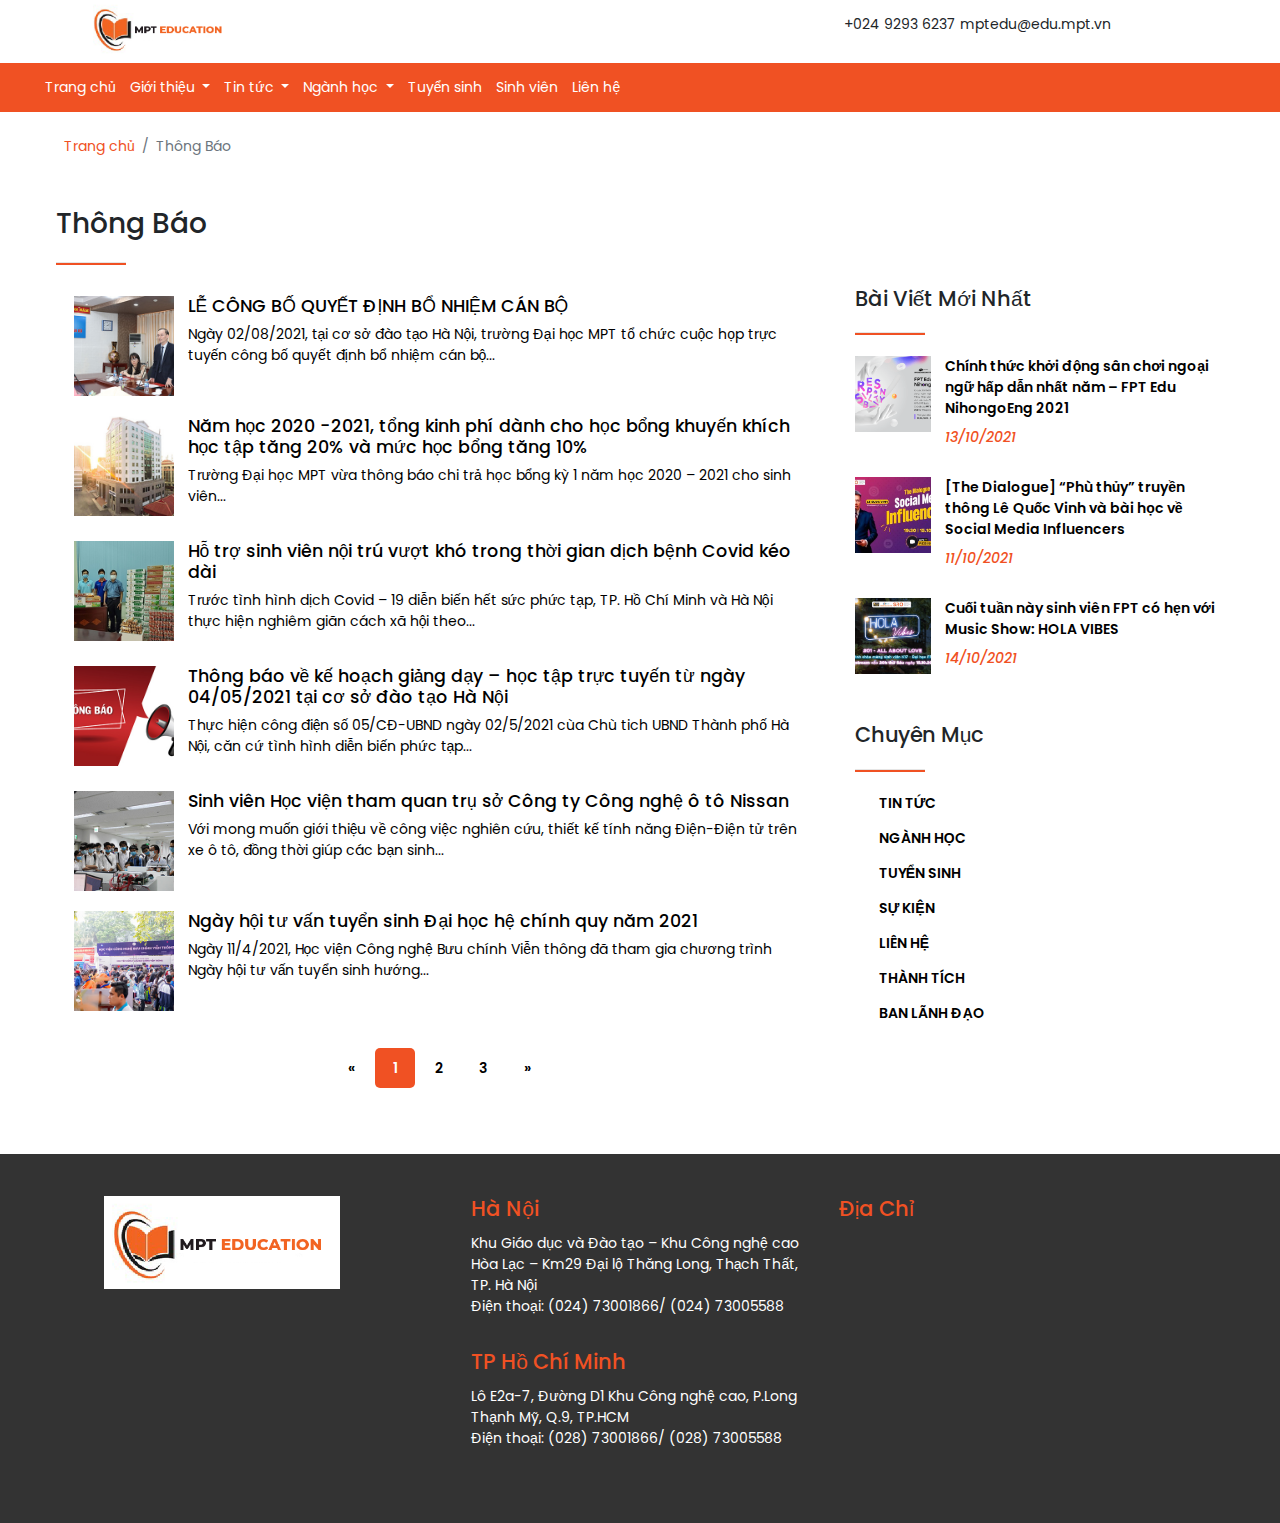
<file: notification.html>
<!DOCTYPE html>
<html lang="en">
<head>
    <meta charset="UTF-8">
    <meta http-equiv="X-UA-Compatible" content="IE=edge">
    <meta name="viewport" content="width=device-width, initial-scale=1.0">
    <link rel="stylesheet" href="./assets/css/bootstrap.min.css">
    <link rel="stylesheet" href="https://cdnjs.cloudflare.com/ajax/libs/font-awesome/6.0.0-beta2/css/all.min.css" integrity="sha512-YWzhKL2whUzgiheMoBFwW8CKV4qpHQAEuvilg9FAn5VJUDwKZZxkJNuGM4XkWuk94WCrrwslk8yWNGmY1EduTA==" crossorigin="anonymous" referrerpolicy="no-referrer" />
    <link rel="stylesheet" href="./assets/css/style.css">
    <title>Company</title>
</head>
<body>
  <div class="header">
    <div class="main">
      <div class="row">
        <div class="col-12 col-md-6 col-lg-8">
          <img src="./assets/images/mtp-logo.png" alt="" width="20%">
        </div>

        <div class="col-0 col-md-6 col-lg-4">
          <p><span><i class="far fa-envelope"></i> +024 9293 6237 </span>
          <span> <i class="fas fa-phone-alt"></i> mptedu@edu.mpt.vn</span></p>
          <p></p>
        </div>
      </div>
    </div>
  </div>
    
  <div class="navmenu">
    <nav class="navbar navbar-expand-lg navbar-light ">
        <!-- <a class="navbar-brand" href="#">Navbar</a> -->
        <button class="navbar-toggler" type="button" data-toggle="collapse" data-target="#navbarSupportedContent" aria-controls="navbarSupportedContent" aria-expanded="false" aria-label="Toggle navigation">
          <i class="fas fa-bars"></i>
        </button>
      
        <div class="collapse navbar-collapse" id="navbarSupportedContent">
          <ul class="navbar-nav mr-auto">
            <li class="nav-item active">
              <a class="nav-link" href="./index.html">Trang chủ<span class="sr-only">(current)</span></a>
            </li>

            
            <li class="nav-item dropdown">
              <a class="nav-link dropdown-toggle" href="#" id="navbarDropdown" role="button" data-toggle="dropdown" aria-haspopup="true" aria-expanded="false">
                Giới thiệu
              </a>
              <div class="dropdown-menu" aria-labelledby="navbarDropdown">
                <a class="dropdown-item" href="./establish.html">Lịch sử thành lập</a>
                <div class="dropdown-divider"></div>
                <a class="dropdown-item" href="./leadership.html">Ban lãnh đạo</a>
              </div>
            </li>

            <li class="nav-item dropdown">
              <a class="nav-link dropdown-toggle" href="#" id="navbarDropdown" role="button" data-toggle="dropdown" aria-haspopup="true" aria-expanded="false">
                 Tin tức
              </a>
              <div class="dropdown-menu" aria-labelledby="navbarDropdown">
                <a class="dropdown-item" href="./news.html">Sự kiện</a>
                <div class="dropdown-divider"></div>
                <a class="dropdown-item" href="./notification.html">Thông báo</a>
              </div>
            </li>
            <li class="nav-item dropdown">
              <a class="nav-link dropdown-toggle" href="./majors.html" id="navbarDropdown" role="button" data-toggle="dropdown" aria-haspopup="true" aria-expanded="false">
                 Ngành học
              </a>
              <div class="dropdown-menu" aria-labelledby="navbarDropdown">
                <a class="dropdown-item" href="./majors.html">Công nghệ thông tin</a>
                <div class="dropdown-divider"></div>
                <a class="dropdown-item" href="./majors.html">Kỹ thuật điện tử viễn thông</a>
                <div class="dropdown-divider"></div>
                <a class="dropdown-item" href="./majors.html">Kỹ thuật điện, điện tử</a>
                <div class="dropdown-divider"></div>
                <a class="dropdown-item" href="./majors.html">Thiết Kế Đồ Hoạ</a>
                <div class="dropdown-divider"></div>
                <a class="dropdown-item" href="./majors.html">Quản trị kinh doanh</a>
              </div>
            </li>
            
            <li class="nav-item">
              <a class="nav-link" href="./Admissions.html">Tuyển sinh</a>
            </li>
            <li class="nav-item">
              <a class="nav-link" href="./student.html">Sinh viên</a>
            </li>
            <li class="nav-item">
              <a class="nav-link" href="./contact.html">Liên hệ</a>
            </li>
          </ul>
          <a class="search"><i class="fas fa-search"></i></a>
          <form class="form-inline my-2 my-lg-0 form-search">
            <i class="fas fa-times close"></i>
            
            <input class="form-control" type="search" placeholder="Tìm kiếm" aria-label="Search">
          </form> 

        </div>
      </nav>
</div>

    <div class="direct">
          <nav aria-label="breadcrumb">
            <ol class="breadcrumb">
              <li class="breadcrumb-item"><a href="./index.html">Trang chủ</a></li>

              <li class="breadcrumb-item active" aria-current="page">Thông Báo</li>
            </ol>
          </nav>
    </div>

    <div class="news-wapper">
      <div class="main">
        <h2>Thông Báo</h2><hr class="my-4">
        <div class="row">
            <div class="col-12 col-md-8 content">
                <ul class="list-group">
                    <li class="list-group-item">
                        <a href=""><div class="media">
                            <img class="mr-3" src="./assets/images/bo-nhiem-bia.jpg">
                            <div class="media-body">
                              <h5 class="mt-0">LỄ CÔNG BỐ QUYẾT ĐỊNH BỔ NHIỆM CÁN BỘ</h5>
                              <p>Ngày 02/08/2021, tại cơ sở đào tạo Hà Nội, trường Đại học MPT tổ chức cuộc họp trực tuyến công bố quyết định bổ nhiệm cán bộ...</p>
                              
                            </div>
                          </div></a>
                    </li>
                    <li class="list-group-item">
                        <a href="">
                            <div class="media">
                                <img class="mr-3" src="./assets/images/anh-truong.jpg">
                                <div class="media-body">
                                  <h5 class="mt-0">Năm học 2020 -2021, tổng kinh phí dành cho học bổng khuyến khích học tập tăng 20% và mức học bổng tăng 10%</h5>
                                  <p>Trường Đại học MPT vừa thông báo chi trả học bổng kỳ 1 năm học 2020 – 2021 cho sinh viên...</p>
                                  
                                </div>
                              </div>
                        </a>
                    </li>
                    <li class="list-group-item">
                        <a href="">
                            <div class="media">
                                <img class="mr-3" src="./assets/images/anh-bia-covid.jpg">
                                <div class="media-body">
                                  <h5 class="mt-0">Hỗ trợ sinh viên nội trú vượt khó trong thời gian dịch bệnh Covid kéo dài</h5>
                                  <p>Trước tình hình dịch Covid – 19 diễn biến hết sức phức tạp, TP. Hồ Chí Minh và Hà Nội thực hiện nghiêm giãn cách xã hội theo...</p>
                                </div>
                              </div>
                        </a>
                    </li>
                    <li class="list-group-item">
                        <a href="">
                            <div class="media">
                                <img class="mr-3" src="./assets/images/thong-bao-ptit.jpg">
                                <div class="media-body">
                                  <h5 class="mt-0">Thông báo về kế hoạch giảng dạy – học tập trực tuyến từ ngày 04/05/2021 tại cơ sở đào tạo Hà Nội</h5>
                                  <p>Thực hiện công điện số 05/CÐ-UBND ngày 02/5/2021 cùa Chù tich UBND Thành phố Hà Nội, căn cứ tình hình diễn biến phức tạp...</p>
                                </div>
                              </div>
                        </a>
                    </li>
                    <li class="list-group-item">
                        <a href="">
                            <div class="media">
                                <img class="mr-3" src="./assets/images/anh-bia-Nissan.jpg">
                                <div class="media-body">
                                  <h5 class="mt-0">Sinh viên Học viện tham quan trụ sở Công ty Công nghệ ô tô Nissan</h5>
                                  <p>Với mong muốn giới thiệu về công việc nghiên cứu, thiết kế tính năng Điện-Điện tử trên xe ô tô, đồng thời giúp các bạn sinh...</p>
                                </div>
                              </div>
                        </a>
                    </li>
                    <li class="list-group-item">
                        <a href="">
                            <div class="media">
                                <img class="mr-3" src="./assets/images/tvtsbk2.jpg">
                                <div class="media-body">
                                  <h5 class="mt-0">Ngày hội tư vấn tuyển sinh Đại học hệ chính quy năm 2021</h5>
                                  <p>Ngày 11/4/2021, Học viện Công nghệ Bưu chính Viễn thông đã tham gia chương trình Ngày hội tư vấn tuyển sinh hướng...</p>
                                </div>
                              </div>
                        </a>
                    </li>
                    
                </ul>

                <nav aria-label="Page navigation" class="page">
                    <ul class="pagination justify-content-center">
                      <li class="page-item">
                        <a class="page-link" href="#" aria-label="Previous">
                          <span aria-hidden="true">&laquo;</span>
                          <span class="sr-only">Previous</span>
                        </a>
                      </li>
                      <li class="page-item disabled"><a class="page-link " href="#">1</a></li>
                      <li class="page-item"><a class="page-link" href="#">2</a></li>
                      <li class="page-item"><a class="page-link" href="#">3</a></li>
                      <li class="page-item">
                        <a class="page-link" href="#" aria-label="Next">
                          <span aria-hidden="true">&raquo;</span>
                          <span class="sr-only">Next</span>
                        </a>
                      </li>
                    </ul>
                  </nav>
            </div>
            <div class="col-12 col-md-4 side-right">

                <div class="block-news">
                  <h4 class="block-title">Bài Viết Mới Nhất</h4><hr class="my-4">
                  <a href="#">
                    <div class="media">
                      <img class="mr-3" src="./assets/images/20211013_Nihongbannerartical.png" alt="image" width="76px" height="76px">
                      <div class="media-body">
                        <p class="mt-0">Chính thức khởi động sân chơi ngoại ngữ hấp dẫn nhất năm – FPT Edu NihongoEng 2021</p>
                        <h6 class="date"><i>13/10/2021</i></h6>
                      </div>
                    </div>
                  </a>
                  <a href="#">
                    <div class="media">
                      <img class="mr-3" src="./assets/images/244634523_4380761788677300_8398281254194710051_n.jpeg" alt="image" width="76px" height="76px">
                      <div class="media-body">
                        <p class="mt-0">[The Dialogue] “Phù thủy” truyền thông Lê Quốc Vinh và bài học về Social Media Influencers</p>
                        <h6 class="date"><i>11/10/2021</i></h6>
                      </div>
                    </div>
                  </a>
                  <a href="#">
                    <div class="media">
                      <img class="mr-3" src="./assets/images/Ảnh-chụp-Màn-hình-2021-10-14-lúc-09.41.29.png" alt="image" width="76px" height="76px">
                      <div class="media-body">
                        <p class="mt-0">Cuối tuần này sinh viên FPT có hẹn với Music Show: HOLA VIBES</p>
                        <h6 class="date"><i>14/10/2021</i></h6>
                      </div>
                    </div>
                  </a>
                </div>
  
                <div class="block-blog">
                  <h4 class="block-title">Chuyên Mục</h4><hr class="my-4">
                  <div class="list-blog">
                    <p><a href="./notification.html">Tin Tức</a></p>
                    <p><a href="./majors.html">Ngành Học</a></p>
                    <p><a href="./Admissions.html">Tuyển Sinh</a></p>
                    <p><a href="./news.html">Sự Kiện</a></p>
                    <p><a href="./contact.html">Liên Hệ</a></p>
                    <p><a href="#">Thành Tích</a></p>
                    <p><a href="./leadership.html">Ban Lãnh Đạo</a></p>
                  </div>
                </div>
            </div>
        </div>
       
      </div>
    </div>
    
    <div class="footer">
        <div class="main">
          <div class="row">
            <div class="col-12 col-md-4 col-lg-4">
              <img src="./assets/images/mtp-logo.png" alt="" style="width:70%">
              <div class="icon">
                <a href="#">
                  <i class="fab fa-facebook-square"></i>
                </a>
                <a href="#"><i class="fab fa-youtube-square"></i></a>
                <a href="#"><i class="fab fa-google-plus"></i></a>
              </div>
            </div>
            <div class="col-12 col-md-4 col-lg-4">
               <div class="box">
                 <h4>Hà Nội</h4>
                 <p>Khu Giáo dục và Đào tạo – Khu Công nghệ cao Hòa Lạc – Km29 Đại lộ Thăng Long, Thạch Thất, TP. Hà Nội
                  <br>
                  Điện thoại: (024) 73001866/ (024) 73005588</p>
               </div>
               <div class="box">
                <h4>TP Hồ Chí Minh</h4>
                <p>Lô E2a-7, Đường D1 Khu Công nghệ cao, P.Long Thạnh Mỹ, Q.9, TP.HCM
                 <br>
                 Điện thoại: (028) 73001866/ (028) 73005588</p>
              </div>
            </div>
            <div class="col-12 col-md-4 col-lg-4">
              <div class="box">
                <h4>Địa Chỉ</h4>
                <p>
                <iframe src="https://www.google.com/maps/embed?pb=!1m18!1m12!1m3!1d3725.3015539483176!2d105.78570991440658!3d20.980545894799647!2m3!1f0!2f0!3f0!3m2!1i1024!2i768!4f13.1!3m3!1m2!1s0x3135acce762c2bb9%3A0xbb64e14683ccd786!2zSOG7jWMgVmnhu4duIENOIELGsHUgQ2jDrW5oIFZp4buFbiBUaMO0bmcgLSBIw6AgxJDDtG5n!5e0!3m2!1svi!2s!4v1634459449632!5m2!1svi!2s"  style="border:0;" allowfullscreen="" loading="lazy"></iframe>
                </p>
              </div>
           </div>
          </div>
        </div>
    </div>

    <a href="#" id="to-top">
        <i class="fas fa-angle-up"></i>
      </a>
    <script src="./assets/js/jquery-3.6.0.min.js"></script>
    <script src="./assets/js/popper.min.js"></script>
    <script src="./assets/js/bootstrap.min.js"></script>
    <script src="./assets/js/index.js"></script>
</body>
</html>
</file>
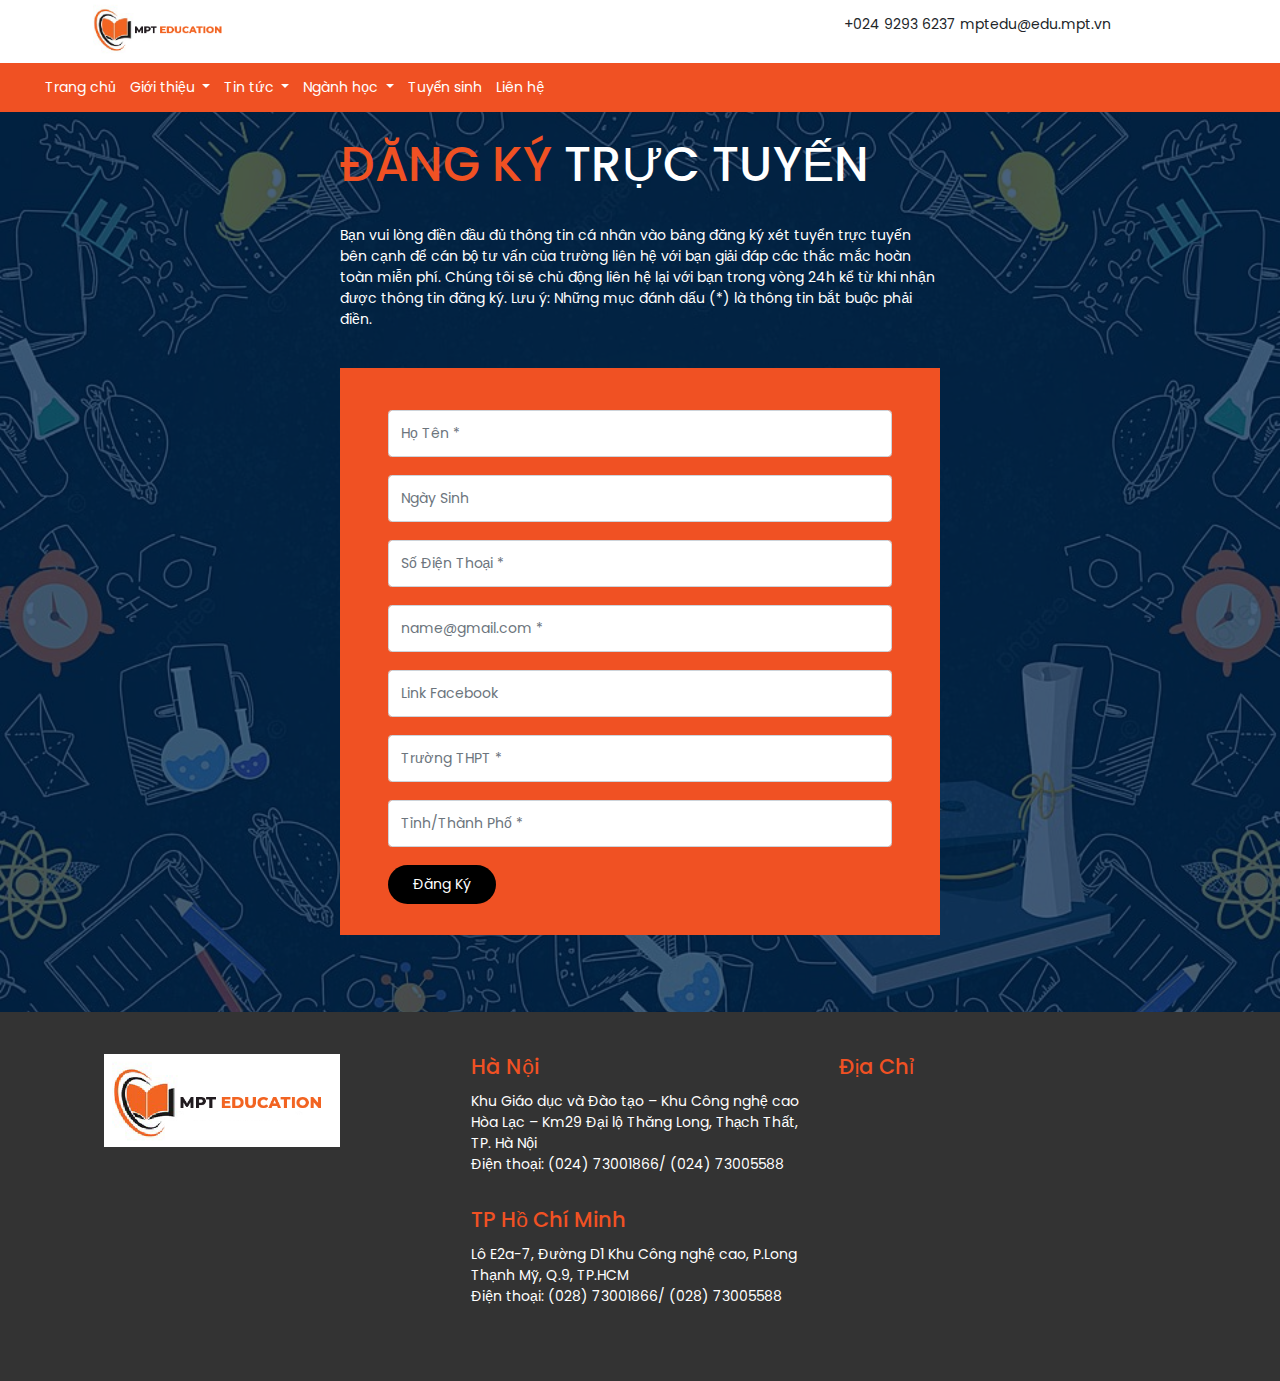
<file: register.html>
<!DOCTYPE html>
<html lang="en">
<head>
    <meta charset="UTF-8">
    <meta http-equiv="X-UA-Compatible" content="IE=edge">
    <meta name="viewport" content="width=device-width, initial-scale=1.0">

    <link rel="stylesheet" href="./assets/css/bootstrap.min.css">
    <link rel="stylesheet" href="https://cdnjs.cloudflare.com/ajax/libs/font-awesome/6.0.0-beta2/css/all.min.css" integrity="sha512-YWzhKL2whUzgiheMoBFwW8CKV4qpHQAEuvilg9FAn5VJUDwKZZxkJNuGM4XkWuk94WCrrwslk8yWNGmY1EduTA==" crossorigin="anonymous" referrerpolicy="no-referrer" />
    <link rel="stylesheet" href="./assets/css/style.css">
 
    <title>Company</title>
</head>
<body>
    
  <div class="header">
    <div class="main">
      <div class="row">
        <div class="col-12 col-md-6 col-lg-8">
          <img src="./assets/images/mtp-logo.png" alt="" width="20%">
        </div>

        <div class="col-0 col-md-6 col-lg-4">
          <p><span><i class="far fa-envelope"></i> +024 9293 6237 </span>
          <span> <i class="fas fa-phone-alt"></i> mptedu@edu.mpt.vn</span></p>
          <p></p>
        </div>
      </div>
    </div>
  </div>
    
    <div class="navmenu">
      <nav class="navbar navbar-expand-lg navbar-light ">
          <!-- <a class="navbar-brand" href="#">Navbar</a> -->
          <button class="navbar-toggler" type="button" data-toggle="collapse" data-target="#navbarSupportedContent" aria-controls="navbarSupportedContent" aria-expanded="false" aria-label="Toggle navigation">
            <i class="fas fa-bars"></i>
          </button>
        
          <div class="collapse navbar-collapse" id="navbarSupportedContent">
            <ul class="navbar-nav mr-auto">
              <li class="nav-item active">
                <a class="nav-link" href="./index.html">Trang chủ<span class="sr-only">(current)</span></a>
              </li>

              
              <li class="nav-item dropdown">
                <a class="nav-link dropdown-toggle" href="#" id="navbarDropdown" role="button" data-toggle="dropdown" aria-haspopup="true" aria-expanded="false">
                  Giới thiệu
                </a>
                <div class="dropdown-menu" aria-labelledby="navbarDropdown">
                  <a class="dropdown-item" href="./establish.html">Lịch sử thành lập</a>
                  <div class="dropdown-divider"></div>
                  <a class="dropdown-item" href="./leadership.html">Ban lãnh đạo</a>
                  <div class="dropdown-divider"></div>
                  <a class="dropdown-item" href="#">Thành tích</a>
                </div>
              </li>

              <li class="nav-item dropdown">
                <a class="nav-link dropdown-toggle" href="#" id="navbarDropdown" role="button" data-toggle="dropdown" aria-haspopup="true" aria-expanded="false">
                   Tin tức
                </a>
                <div class="dropdown-menu" aria-labelledby="navbarDropdown">
                  <a class="dropdown-item" href="./news.html">Sự kiện</a>
                  <div class="dropdown-divider"></div>
                  <a class="dropdown-item" href="./notification.html">Thông báo</a>
                </div>
              </li>
              <li class="nav-item dropdown">
                <a class="nav-link dropdown-toggle" href="./majors.html" id="navbarDropdown" role="button" data-toggle="dropdown" aria-haspopup="true" aria-expanded="false">
                   Ngành học
                </a>
                <div class="dropdown-menu" aria-labelledby="navbarDropdown">
                  <a class="dropdown-item" href="./majors.html">Công nghệ thông tin</a>
                  <div class="dropdown-divider"></div>
                  <a class="dropdown-item" href="./majors.html">Kỹ thuật điện tử viễn thông</a>
                  <div class="dropdown-divider"></div>
                  <a class="dropdown-item" href="./majors.html">Kỹ thuật điện, điện tử</a>
                  <div class="dropdown-divider"></div>
                  <a class="dropdown-item" href="./majors.html">Thiết Kế Đồ Hoạ</a>
                  <div class="dropdown-divider"></div>
                  <a class="dropdown-item" href="./majors.html">Quản trị kinh doanh</a>
                </div>
              </li>
              
              <li class="nav-item">
                <a class="nav-link" href="./Admissions.html">Tuyển sinh</a>
              </li>
              <li class="nav-item">
                <a class="nav-link" href="./contact.html">Liên hệ</a>
              </li>
            </ul>
            <a class="search"><i class="fas fa-search"></i></a>
            <form class="form-inline my-2 my-lg-0 form-search">
              <i class="fas fa-times close"></i>
              
              <input class="form-control" type="search" placeholder="Tìm kiếm" aria-label="Search">
            </form> 

          </div>
        </nav>
  </div>

   <div class="form-regiter">
        <div class="gradient">
        <div class="content">
            <h2><span>ĐĂNG KÝ</span> TRỰC TUYẾN</h2>
            <p>Bạn vui lòng điền đầu đủ thông tin cá nhân vào bảng đăng ký xét tuyển trực tuyến bên cạnh để cán bộ tư vấn của trường liên hệ với bạn giải đáp các thắc mắc hoàn toàn miễn phí. Chúng tôi sẽ chủ động liên hệ lại với bạn trong vòng 24h kể từ khi nhận được thông tin đăng ký. Lưu ý: Những mục đánh dấu (*) là thông tin bắt buộc phải điền.</p>
            <form action="">
                <input type="text" class="form-control" id="formGroupExampleInput2" placeholder="Họ Tên *">
                <input type="text" class="form-control" id="formGroupExampleInput2" placeholder="Ngày Sinh">
                <input type="text" class="form-control" id="formGroupExampleInput2" placeholder="Số Điện Thoại *">
                <input type="email" class="form-control" id="exampleFormControlInput1" placeholder="name@gmail.com *">
                <input type="text" class="form-control" id="formGroupExampleInput2" placeholder="Link Facebook">
                <input type="text" class="form-control" id="formGroupExampleInput2" placeholder="Trường THPT * ">
                <input type="text" class="form-control" id="formGroupExampleInput2" placeholder="Tỉnh/Thành Phố *">
                <button type="submit" class="btn mb-2">Đăng Ký</button>   
            </form>
        </div>
        </div>
   </div>


    <div class="footer">
        <div class="main">
          <div class="row">
            <div class="col-12 col-md-4 col-lg-4">
              <img src="./assets/images/mtp-logo.png" alt="" style="width:70%">
              <div class="icon">
                <a href="#">
                  <i class="fab fa-facebook-square"></i>
                </a>
                <a href="#"><i class="fab fa-youtube-square"></i></a>
                <a href="#"><i class="fab fa-google-plus"></i></a>
              </div>
            </div>
            <div class="col-12 col-md-4 col-lg-4">
               <div class="box">
                 <h4>Hà Nội</h4>
                 <p>Khu Giáo dục và Đào tạo – Khu Công nghệ cao Hòa Lạc – Km29 Đại lộ Thăng Long, Thạch Thất, TP. Hà Nội
                  <br>
                  Điện thoại: (024) 73001866/ (024) 73005588</p>
               </div>
               <div class="box">
                <h4>TP Hồ Chí Minh</h4>
                <p>Lô E2a-7, Đường D1 Khu Công nghệ cao, P.Long Thạnh Mỹ, Q.9, TP.HCM
                 <br>
                 Điện thoại: (028) 73001866/ (028) 73005588</p>
              </div>
            </div>
            <div class="col-12 col-md-4 col-lg-4">
              <div class="box">
                <h4>Địa Chỉ</h4>
                <p>
                <iframe src="https://www.google.com/maps/embed?pb=!1m18!1m12!1m3!1d3725.3015539483176!2d105.78570991440658!3d20.980545894799647!2m3!1f0!2f0!3f0!3m2!1i1024!2i768!4f13.1!3m3!1m2!1s0x3135acce762c2bb9%3A0xbb64e14683ccd786!2zSOG7jWMgVmnhu4duIENOIELGsHUgQ2jDrW5oIFZp4buFbiBUaMO0bmcgLSBIw6AgxJDDtG5n!5e0!3m2!1svi!2s!4v1634459449632!5m2!1svi!2s"  style="border:0;" allowfullscreen="" loading="lazy"></iframe>
                </p>
              </div>
           </div>
          </div>
        </div>
    </div>
    <a href="#" id="to-top">
      <i class="fas fa-angle-up"></i>
    </a>
    <script src="./assets/js/jquery-3.6.0.min.js"></script> 
    <script src="./assets/js/jquery-3.6.0.js"></script>
    <script src="./assets/js/popper.min.js"></script>
     <script src="./assets/js/bootstrap.min.js"></script> 
    <script src="assets/js/index.js"></script>
</body>
</html>
</file>
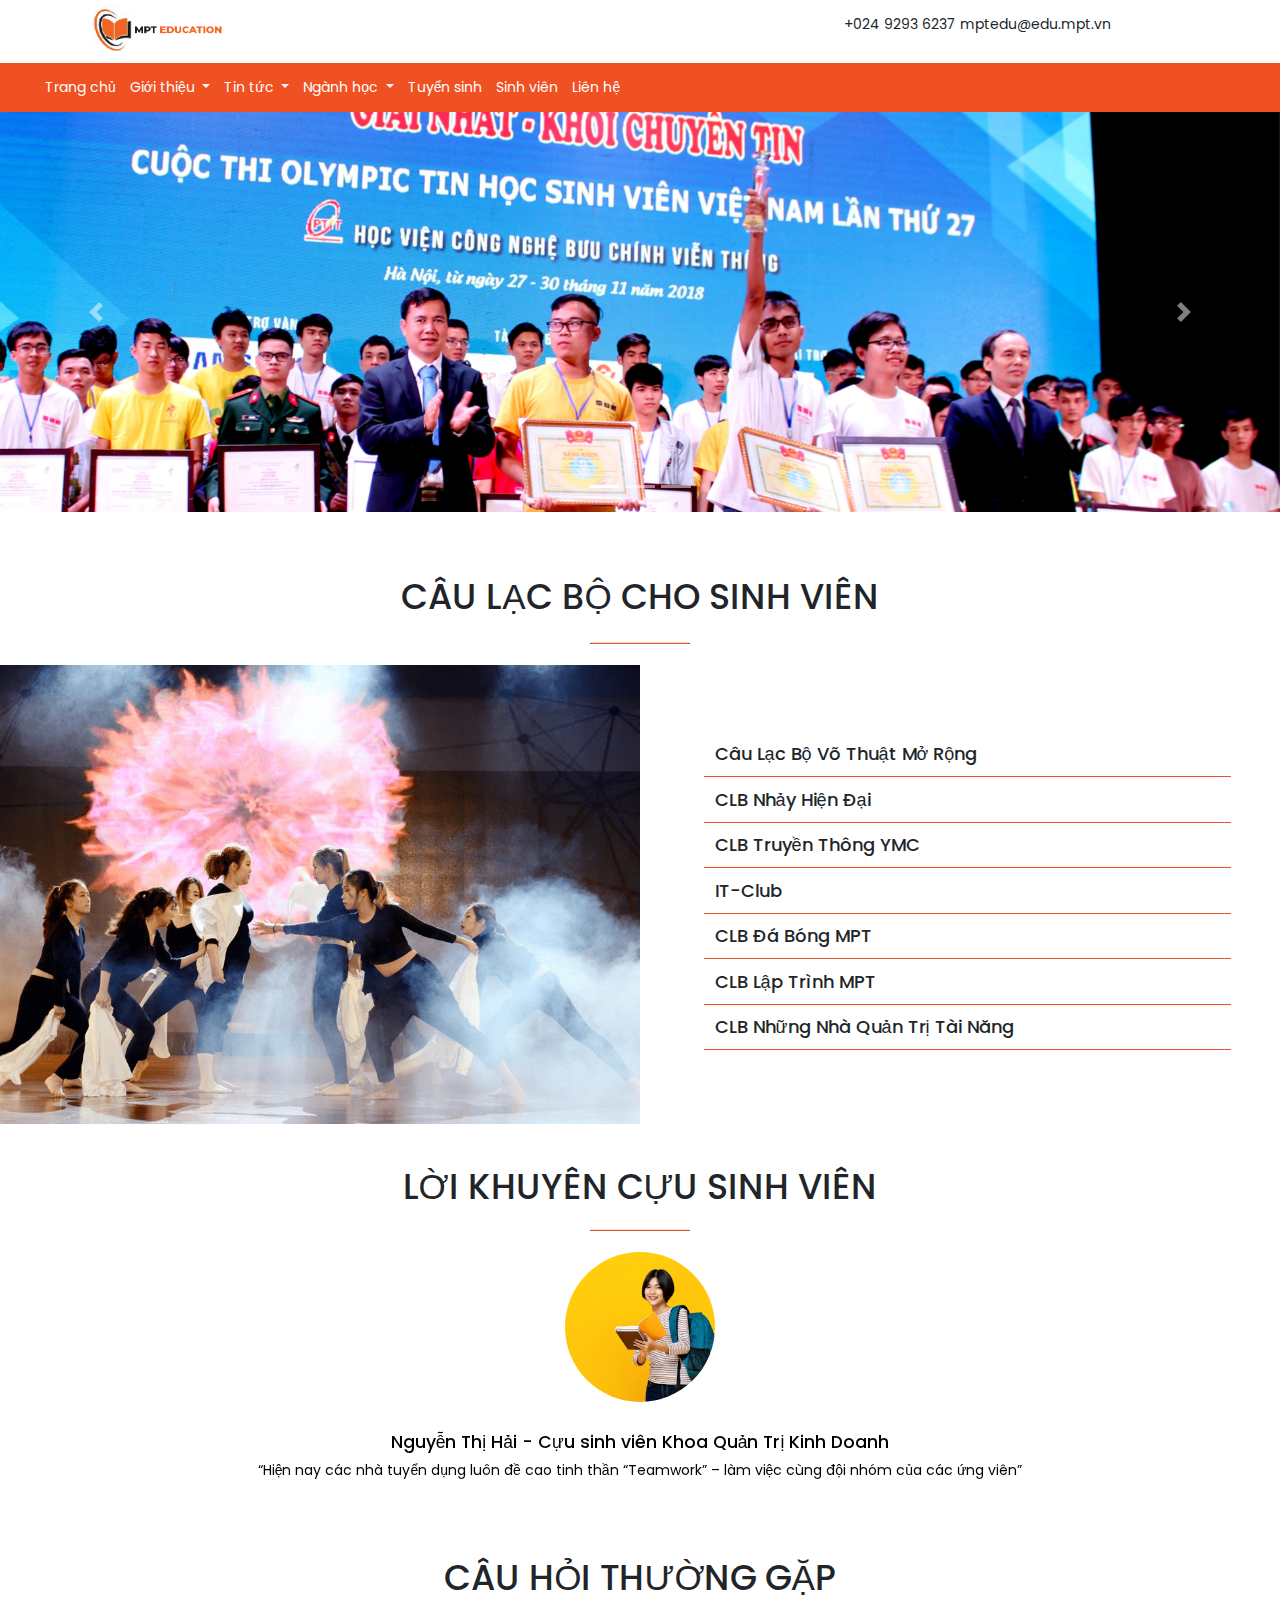
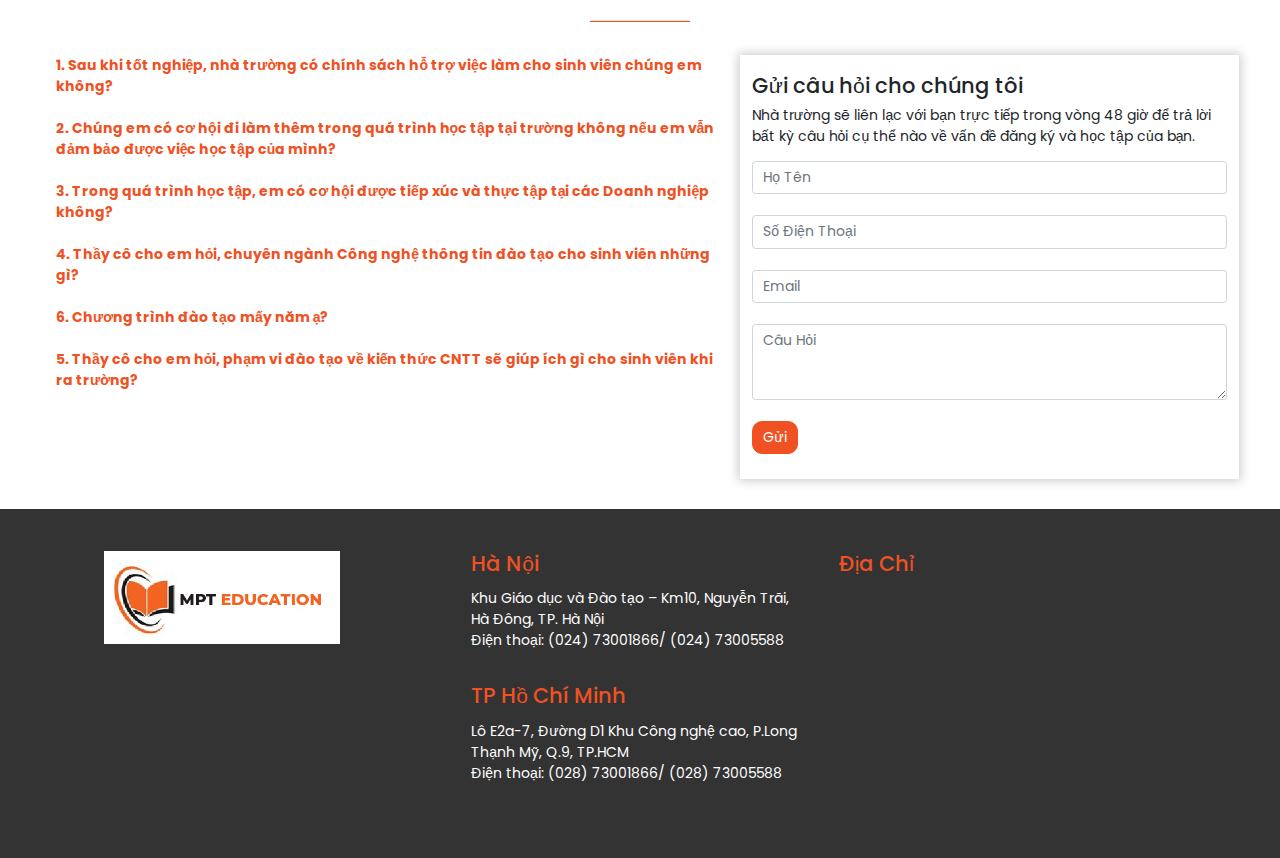
<file: student.html>
<!DOCTYPE html>
<html lang="en">
<head>
    <meta charset="UTF-8">
    <meta http-equiv="X-UA-Compatible" content="IE=edge">
    <meta name="viewport" content="width=device-width, initial-scale=1.0">

    <link rel="stylesheet" href="./assets/css/bootstrap.min.css">
    <link rel="stylesheet" href="https://cdnjs.cloudflare.com/ajax/libs/font-awesome/6.0.0-beta2/css/all.min.css" integrity="sha512-YWzhKL2whUzgiheMoBFwW8CKV4qpHQAEuvilg9FAn5VJUDwKZZxkJNuGM4XkWuk94WCrrwslk8yWNGmY1EduTA==" crossorigin="anonymous" referrerpolicy="no-referrer" />
    <link rel="stylesheet" href="./assets/css/style.css">
 
    <title>Company</title>
</head>
<body>
    
  <div class="header">
    <div class="main">
      <div class="row">
        <div class="col-12 col-md-6 col-lg-8">
          <img src="./assets/images/mtp-logo.png" alt="" width="20%">
        </div>

        <div class="col-0 col-md-6 col-lg-4">
          <p><span><i class="far fa-envelope"></i> +024 9293 6237 </span>
          <span> <i class="fas fa-phone-alt"></i> mptedu@edu.mpt.vn</span></p>
          <p></p>
        </div>
      </div>
    </div>
  </div>
    
    <div class="navmenu">
        <nav class="navbar navbar-expand-lg navbar-light ">
            <!-- <a class="navbar-brand" href="#">Navbar</a> -->
            <button class="navbar-toggler" type="button" data-toggle="collapse" data-target="#navbarSupportedContent" aria-controls="navbarSupportedContent" aria-expanded="false" aria-label="Toggle navigation">
              <i class="fas fa-bars"></i>
            </button>
          
            <div class="collapse navbar-collapse" id="navbarSupportedContent">
              <ul class="navbar-nav mr-auto">
                <li class="nav-item active">
                  <a class="nav-link" href="./index.html">Trang chủ<span class="sr-only">(current)</span></a>
                </li>

                
                <li class="nav-item dropdown">
                  <a class="nav-link dropdown-toggle" href="#" id="navbarDropdown" role="button" data-toggle="dropdown" aria-haspopup="true" aria-expanded="false">
                    Giới thiệu
                  </a>
                  <div class="dropdown-menu" aria-labelledby="navbarDropdown">
                    <a class="dropdown-item" href="./establish.html">Lịch sử thành lập</a>
                    <div class="dropdown-divider"></div>
                    <a class="dropdown-item" href="./leadership.html">Ban lãnh đạo</a>
                  </div>
                </li>

                <li class="nav-item dropdown">
                  <a class="nav-link dropdown-toggle" href="#" id="navbarDropdown" role="button" data-toggle="dropdown" aria-haspopup="true" aria-expanded="false">
                     Tin tức
                  </a>
                  <div class="dropdown-menu" aria-labelledby="navbarDropdown">
                    <a class="dropdown-item" href="./news.html">Sự kiện</a>
                    <div class="dropdown-divider"></div>
                    <a class="dropdown-item" href="./notification.html">Thông báo</a>
                  </div>
                </li>
                <li class="nav-item dropdown">
                  <a class="nav-link dropdown-toggle" href="./majors.html" id="navbarDropdown" role="button" data-toggle="dropdown" aria-haspopup="true" aria-expanded="false">
                     Ngành học
                  </a>
                  <div class="dropdown-menu" aria-labelledby="navbarDropdown">
                    <a class="dropdown-item" href="./majors.html">Công nghệ thông tin</a>
                    <div class="dropdown-divider"></div>
                    <a class="dropdown-item" href="./majors.html">Kỹ thuật điện tử viễn thông</a>
                    <div class="dropdown-divider"></div>
                    <a class="dropdown-item" href="./majors.html">Kỹ thuật điện, điện tử</a>
                    <div class="dropdown-divider"></div>
                    <a class="dropdown-item" href="./majors.html">Thiết Kế Đồ Hoạ</a>
                    <div class="dropdown-divider"></div>
                    <a class="dropdown-item" href="./majors.html">Quản trị kinh doanh</a>
                  </div>
                </li>
                
                <li class="nav-item">
                  <a class="nav-link" href="./Admissions.html">Tuyển sinh</a>
                </li>
                <li class="nav-item">
                  <a class="nav-link" href="./student.html">Sinh viên</a>
                </li>
                <li class="nav-item">
                  <a class="nav-link" href="./contact.html">Liên hệ</a>
                </li>
              </ul>
              <a class="search"><i class="fas fa-search"></i></a>
              <form class="form-inline my-2 my-lg-0 form-search">
                <i class="fas fa-times close"></i>
                
                <input class="form-control" type="search" placeholder="Tìm kiếm" aria-label="Search">
              </form> 

            </div>
          </nav>
    </div>

    <div class="slider">
      <div id="banner" class="carousel slide" data-ride="carousel">
        <ul class="carousel-indicators">
          <li  data-target="#banner" data-slide-to="0" class="active" ></li>
          <li  data-target="#banner" data-slide-to="1" ></li>
          <li  data-target="#banner" data-slide-to="2" ></li>
          </ul>
        <div class="carousel-inner">
          <div class="carousel-item active">
            <img src="./assets/images/Anh-Banner.jpg" class="d-block w-100" alt="...">
            <!-- <div class="carousel-caption d-none d-md-block">
              <h5>First slide label</h5>
              <p>Some representative placeholder content for the first slide.</p>
            </div> -->
          </div>
          <div class="carousel-item">
            <img src="./assets/images/banner-duc-huy.jpg" alt="first">
            <!-- <div class="carousel-caption d-none d-md-block">
              <h5>Second slide label</h5>
              <p>Some representative placeholder content for the second slide.</p>
            </div> -->
          </div>
        
        </div>
        <a class="carousel-control-prev"  href="#banner" data-slide="prev">
          <span class="carousel-control-prev-icon" aria-hidden="true"></span>
          
        </a>
        <a class="carousel-control-next"  href="#banner" data-slide="next">
          <span class="carousel-control-next-icon" aria-hidden="true"></span>
          
        </a>
      </div>

    </div>

    <div class="wapper-news club">
        
        <h1 class="title">Câu Lạc Bộ Cho Sinh Viên</h1> <hr class="my-4">
        <div class="row">
            <div class="col-12 col-lg-6 img">
                <img src="./assets/images/club-slide.png" alt="">
            </div>
            <div class="col-12 col-lg-6 list-club">
               <div class="item-club">
                <a type="button" class="btn" data-toggle="modal" data-target="#club2">
                    Câu Lạc Bộ Võ Thuật Mở Rộng
                </a>
                <div class="modal fade" id="club2" tabindex="-1" role="dialog" aria-labelledby="exampleModalLongTitle" aria-hidden="true">
                    <div class="modal-dialog" role="document">
                      <div class="modal-content">
                        <div class="modal-header">
                          <button type="button" class="close" data-dismiss="modal" aria-label="Close">
                            <span aria-hidden="true">&times;</span>
                          </button>
                        </div>
                        <div class="modal-body">
                            <div class="row">
                                <div class="col-12 col-lg-5">
                                    <img src="./assets/images/243376626_4326116330828706_1015350099570899520_n.jpg" alt="">
                                </div>
                                <div class="col-12 col-lg-7">
                                    <h4>Câu Lạc Bộ Võ Thuật Mở Rộng</h4>
                                    <p>HỌC VÕ CHỈ ĐƠN THUẦN LÀ ĐÁNH NHAU? ĐÚNG HAY SAI?</p>
                                    <p>Như chúng ta đã biết võ thuật là một trong những môn thể thao có từ rất lâu, nó được duy trì đến tận bây giờ là do nó có nhiều lợi ích.</p>
                                    <p>Vì đây là một môn thể thao tăng cường sức khỏe thân hình trẻ đẹp, rèn luyện bản thân. Chúng ta thường biết đến tập võ giúp tăng cường sức khỏe, giúp cho tinh thân sảng khoái, cơ thể luôn luôn tràn đây năng lượng. Thân hình khoẻ khoắn dẻo dai hơn và tăng sức đề kháng cao hơn. Bên cạnh đó võ thuật còn mang lại cho chúng ta những lợi ích mà không phải ai cũng biết, vì vậy chúng ta cùng xem võ đem đến cho chúng ta những lợi ích như thế nào dưới đây nhé!</p>
                                    <p>Học võ đi, học là mê đấy</p>
                                </div>
                            </div>
                        </div>
                      </div>
                    </div>
                  </div>
               </div><hr class="my-1">
               <div class="item-club">
                <a type="button" class="btn" data-toggle="modal" data-target="#club1">
                    CLB Nhảy Hiện Đại
                </a>
                <div class="modal fade" id="club1" tabindex="-1" role="dialog" aria-labelledby="exampleModalLongTitle" aria-hidden="true">
                    <div class="modal-dialog" role="document">
                      <div class="modal-content">
                        <div class="modal-header">
                          <button type="button" class="close" data-dismiss="modal" aria-label="Close">
                            <span aria-hidden="true">&times;</span>
                          </button>
                        </div>
                        <div class="modal-body">
                            <div class="row">
                                <div class="col-12 col-lg-5">
                                    <img src="./assets/images/48994334_2625652097452706_2175355408770662400_n.jpg" alt="">
                                </div>
                                <div class="col-12 col-lg-7">
                                    <h4>IT-Club</h4>
                                    <p>SẴN SÀNG CHO HÀNH TRÌNH TƯƠNG LAI</p>
                                    <p>Câu lạc bộ nhảy hiện đại được thành lập dựa trên nhu cầu và nguyện vọng của sinh viên, với thế mạnh là bộ môn Dance Battle, câu lạc bộ luôn đặt mục tiêu chinh phục các giải thi đấu sinh viên như VUG. Ngoài ra câu lạc bộ cũng là nơi giải tỏa căng thăng sau giờ học và kết nối tinh thần đoàn kết giữa sinh viên.</p>
                                    <p>Mang tới các tiết mục văn nghệ xuất sắc: Chính từ các lớp họp vũ điệu được tổ chức định kỳ hằng tuần, các bạn có đam mê và khả năng sẽ được tập luyện thường xuyên, chọn lọc vào một đội tuyển chuyên môn và là nhân tố của những tiết mục văn nghệ đặc sắc.</p>
                                    <p>Câu lạc bộ sẽ là một sân chơi để sinh viên thể hiện mình, tăng cường khả năng về các bước nhảy và cảm nhận nhịp điệu, giúp các bạn tự tin, vui vẻ và nhiệt tình hơn, mang về được một tinh thần mới mẻ của S-Dancing UEB: ồn ào và bùng cháy.</p>
                                </div>
                            </div>
                        </div>
                      </div>
                    </div>
                  </div>
               </div><hr class="my-1">
               <div class="item-club">
                <a type="button" class="btn" data-toggle="modal" data-target="#club3">
                    CLB Truyền Thông YMC
                </a>
                <div class="modal fade" id="club3" tabindex="-1" role="dialog" aria-labelledby="exampleModalLongTitle" aria-hidden="true">
                    <div class="modal-dialog" role="document">
                      <div class="modal-content">
                        <div class="modal-header">
                          <button type="button" class="close" data-dismiss="modal" aria-label="Close">
                            <span aria-hidden="true">&times;</span>
                          </button>
                        </div>
                        <div class="modal-body">
                            <div class="row">
                                <div class="col-12 col-lg-5">
                                    <img src="./assets/images/130584139_3624590920919767_9000030901980630096_n.jpg" alt="">
                                </div>
                                <div class="col-12 col-lg-7">
                                    <h4>CLB Truyền Thông YMC</h4>
                                    <p>SẴN SÀNG CHO HÀNH TRÌNH TƯƠNG LAI</p>
                                    <p>Chào em, em đã sẵn sàng để trở thành công dân của DREAMSTATE, của YMC chưa? Còn chần chừ gì mà không đặt chỗ ngay cho chuyến đi của mình tới thành phố kỳ lạ DREAMSTATE - nơi em sẽ có một hành trình vô cùng ý nghĩa, em nhé!</p>
                                    <p>YMC được hình dung như một thành phố kỳ lạ, chỉ mở cửa đón những cư dân mới mỗi năm một lần - DREAMSTATE. Nơi đây nổi tiếng với những công trình phát minh sáng tạo, giúp ích cho xã hội và mang đến niềm vui cho con người.</p>
                                    <p>Khi trở thành một YMCer, trở thành một công dân của DREAMSTATE, các em sẽ luôn được là chính mình, được vận dụng hết tài năng của mình để phát kiến nên những công trình sáng tạo đặc sắc, khiến cho DREAMSTATE ngày càng năng động, hiện đại và phát triển.</p>
                                </div>
                            </div>
                        </div>
                      </div>
                    </div>
                  </div>
               </div><hr class="my-1">
               <div class="item-club">
                <a type="button" class="btn" data-toggle="modal" data-target="#exampleModalLong">
                    IT-Club
                </a>
                <div class="modal fade" id="exampleModalLong" tabindex="-1" role="dialog" aria-labelledby="exampleModalLongTitle" aria-hidden="true">
                    <div class="modal-dialog" role="document">
                      <div class="modal-content">
                        <div class="modal-header">
                          <button type="button" class="close" data-dismiss="modal" aria-label="Close">
                            <span aria-hidden="true">&times;</span>
                          </button>
                        </div>
                        <div class="modal-body">
                            <div class="row">
                                <div class="col-12 col-lg-5">
                                    <img src="./assets/images/9fd7be77-8553-4d92-a51d-5b00227cd322.jpg" alt="">
                                </div>
                                <div class="col-12 col-lg-7">
                                    <h4>IT-Club</h4>
                                    <p>SẴN SÀNG CHO HÀNH TRÌNH TƯƠNG LAI</p>
                                    <p>Câu lạc bộ được thành lập đã tạo điều kiện giúp đỡ, giao lưu, nâng cao hiểu biết về công nghệ, kết nối giữa các sinh viên trong và ngoài Trường.</p>
                                    <p>Từ một vài con người mang theo niềm đam mê mãnh liệt về IT muốn đóng góp sức mình cho cộng đồng đã cùng chung tay tạo nên IT CLUB, từng bước phát triển câu lạc bộ ngày càng lớn mạnh.</p>
                                    <p>Đến với CLB, chúng tôi sẽ truyền cho bạn ngọn lửa tri thức, niềm đam mê với mục tiêu rõ ràng!</p>
                                </div>
                            </div>
                        </div>
                      </div>
                    </div>
                  </div>
               </div><hr class="my-1">
               <div class="item-club">
                <a type="button" class="btn" data-toggle="modal" data-target="#exampleModalLong">
                    CLB Đá Bóng MPT
                </a>
                <div class="modal fade" id="exampleModalLong" tabindex="-1" role="dialog" aria-labelledby="exampleModalLongTitle" aria-hidden="true">
                    <div class="modal-dialog" role="document">
                      <div class="modal-content">
                        <div class="modal-header">
                          <button type="button" class="close" data-dismiss="modal" aria-label="Close">
                            <span aria-hidden="true">&times;</span>
                          </button>
                        </div>
                        <div class="modal-body">
                            <div class="row">
                                <div class="col-12 col-lg-5">
                                    <img src="./assets/images/9fd7be77-8553-4d92-a51d-5b00227cd322.jpg" alt="">
                                </div>
                                <div class="col-12 col-lg-7">
                                    <h4>CLB Đá Bóng MPT</h4>
                                    <p>SẴN SÀNG CHO HÀNH TRÌNH TƯƠNG LAI</p>
                                    <p>Câu lạc bộ được thành lập đã tạo điều kiện giúp đỡ, giao lưu, nâng cao hiểu biết về công nghệ, kết nối giữa các sinh viên trong và ngoài Trường.</p>
                                    <p>Từ một vài con người mang theo niềm đam mê mãnh liệt về IT muốn đóng góp sức mình cho cộng đồng đã cùng chung tay tạo nên IT CLUB, từng bước phát triển câu lạc bộ ngày càng lớn mạnh.</p>
                                    <p>Đến với CLB, chúng tôi sẽ truyền cho bạn ngọn lửa tri thức, niềm đam mê với mục tiêu rõ ràng!</p>
                                </div>
                            </div>
                        </div>
                      </div>
                    </div>
                  </div>
               </div><hr class="my-1">
               <div class="item-club">
                <a type="button" class="btn" data-toggle="modal" data-target="#exampleModalLong">
                    CLB Lập Trình MPT
                </a>
                <div class="modal fade" id="exampleModalLong" tabindex="-1" role="dialog" aria-labelledby="exampleModalLongTitle" aria-hidden="true">
                    <div class="modal-dialog" role="document">
                      <div class="modal-content">
                        <div class="modal-header">
                          <button type="button" class="close" data-dismiss="modal" aria-label="Close">
                            <span aria-hidden="true">&times;</span>
                          </button>
                        </div>
                        <div class="modal-body">
                            <div class="row">
                                <div class="col-12 col-lg-5">
                                    <img src="./assets/images/9fd7be77-8553-4d92-a51d-5b00227cd322.jpg" alt="">
                                </div>
                                <div class="col-12 col-lg-7">
                                    <h4>CLB Lập Trình MPT</h4>
                                    <p>SẴN SÀNG CHO HÀNH TRÌNH TƯƠNG LAI</p>
                                    <p>Câu lạc bộ được thành lập đã tạo điều kiện giúp đỡ, giao lưu, nâng cao hiểu biết về công nghệ, kết nối giữa các sinh viên trong và ngoài Trường.</p>
                                    <p>Từ một vài con người mang theo niềm đam mê mãnh liệt về IT muốn đóng góp sức mình cho cộng đồng đã cùng chung tay tạo nên IT CLUB, từng bước phát triển câu lạc bộ ngày càng lớn mạnh.</p>
                                    <p>Đến với CLB, chúng tôi sẽ truyền cho bạn ngọn lửa tri thức, niềm đam mê với mục tiêu rõ ràng!</p>
                                </div>
                            </div>
                        </div>
                      </div>
                    </div>
                  </div>
               </div><hr class="my-1">
               <div class="item-club">
                <a type="button" class="btn" data-toggle="modal" data-target="#exampleModalLong">
                    CLB Những Nhà Quản Trị Tài Năng
                </a>
                <div class="modal fade" id="exampleModalLong" tabindex="-1" role="dialog" aria-labelledby="exampleModalLongTitle" aria-hidden="true">
                    <div class="modal-dialog" role="document">
                      <div class="modal-content">
                        <div class="modal-header">
                          <button type="button" class="close" data-dismiss="modal" aria-label="Close">
                            <span aria-hidden="true">&times;</span>
                          </button>
                        </div>
                        <div class="modal-body">
                            <div class="row">
                                <div class="col-12 col-lg-5">
                                    <img src="./assets/images/9fd7be77-8553-4d92-a51d-5b00227cd322.jpg" alt="">
                                </div>
                                <div class="col-12 col-lg-7">
                                    <h4>CLB Những Nhà Quản Trị Tài Năng</h4>
                                    <p>SẴN SÀNG CHO HÀNH TRÌNH TƯƠNG LAI</p>
                                    <p>Câu lạc bộ được thành lập đã tạo điều kiện giúp đỡ, giao lưu, nâng cao hiểu biết về công nghệ, kết nối giữa các sinh viên trong và ngoài Trường.</p>
                                    <p>Từ một vài con người mang theo niềm đam mê mãnh liệt về IT muốn đóng góp sức mình cho cộng đồng đã cùng chung tay tạo nên IT CLUB, từng bước phát triển câu lạc bộ ngày càng lớn mạnh.</p>
                                    <p>Đến với CLB, chúng tôi sẽ truyền cho bạn ngọn lửa tri thức, niềm đam mê với mục tiêu rõ ràng!</p>
                                </div>
                            </div>
                        </div>
                      </div>
                    </div>
                  </div>
               </div><hr class="my-1">

                 
            </div>
      </div>

     
    </div>

    <div class="wapper-news old-student">
      <div class="container">
        <h1 class="title">Lời Khuyên Cựu Sinh Viên</h1> <hr class="my-4">
        <div id="quote" class="carousel slide" data-ride="carousel">
         
          <div class="carousel-inner">
            <div class="carousel-item active">
              <div class="image"><img src="./assets/images/student-3.jpg"  width="100px" height="100px"></div>
              <div class="carousel-caption">
                <h5>Nguyễn Thị Hải - Cựu sinh viên Khoa Quản Trị Kinh Doanh</h5>
                <p>“Hiện nay các nhà tuyển dụng luôn đề cao tinh thần “Teamwork” – làm việc cùng đội nhóm của các ứng viên”</p>
              </div>
            </div>
            <div class="carousel-item">
              <div class="image"><img src="./assets/images/student-4.jpg"  width="100px" height="100px"></div>
              <div class="carousel-caption">
                <h5>Thân Thị Thu Hà - Cựu sinh viên Khoa Marketing</h5>
                <p>“Thành tích trong các hoạt động phong trào Đoàn, Hội… bạn sẽ được cộng điểm với các nhà tuyển dụng”</p>
              </div>
            </div>
            <div class="carousel-item">
              <div class="image"><img src="./assets/images/student-1.jpg"  width="100px" height="100px"></div>
              <div class="carousel-caption">
                <h5>Hoàng Trung Dũng - Cựu sinh viên Khoa Công Nghệ Thông Tin</h5>
                <p>“Các bạn hãy thể hiện cái “lửa nghề” của mình”</p>
              </div>
            </div>
           
          
          </div>
          <a class="carousel-control-prev"  href="#quote" data-slide="prev">
            <span class="carousel-control-prev-icon" aria-hidden="true"></span>
            
          </a>
          <a class="carousel-control-next"  href="#quote" data-slide="next">
            <span class="carousel-control-next-icon" aria-hidden="true"></span>
            
          </a>
        </div>
      </div>
    </div>
   
    
    <div class="wapper-news">
      <h1 class="title">Câu hỏi thường gặp</h1> <hr class="my-4">
      <div class="main">
        <div class="row">
          <div class="col-12 col-lg-7">
              <div class="question-1">
                <a  data-toggle="collapse" href="#question1" role="button" >
                  <b>1. Sau khi tốt nghiệp, nhà trường có chính sách hỗ trợ việc làm cho sinh viên chúng em không?</b>
                </a>
                <div class="collapse" id="question1">
                  <div class="card card-body">
                    Trường đã thành lập trung tâm Hỗ trợ việc làm và Khởi nghiệp, nhiệm vụ của trung tâm là kết nối các doanh nghiệp trong nước và quốc tế nhằm hỗ trợ việc làm cho sinh viên. Hiện trung tâm đang hợp tác với hơn 260 doanh nghiệp và hàng năm, trung tâm giới thiệu hàng ngàn công việc cho sinh viên của trường.
                  </div>
                </div>
              </div><br>
              <div class="question-2">
                <a data-toggle="collapse" href="#question2" role="button" >
                  <b>2. Chúng em có cơ hội đi làm thêm trong quá trình học tập tại trường không nếu em vẫn đảm bảo được việc học tập của mình?</b>
                </a>
                <div class="collapse" id="question2">
                  <p class="card card-body">
                    Nếu em có nhu cầu đi làm thêm và vẫn đảm bảo việc học tập của mình, Trung tâm Hỗ trợ việc làm & Khởi nghiệp của trường hoàn toàn có thể giúp em. Với một số lượng lớn các tổ chức, doanh nghiệp mà nhà trường cũng như trung tâm đang hợp tác, có rất nhiều cơ hội để em có được một công việc part-time phù hợp với ngành học của mình, có thêm thu nhập để trang trải cuộc sống và đặc biệt là tích lũy được kiến thức, kinh nghiệm sau khi tốt nghiệp ra trường.
                  </p>
                </div>
              </div><br>
              <div class="question-3">
                <a data-toggle="collapse" href="#question3" role="button" >
                  <b>3. Trong quá trình học tập, em có cơ hội được tiếp xúc và thực tập tại các Doanh nghiệp không?</b>
                </a>
                <div class="collapse" id="question3">
                  <p class="card card-body">
                    Có rất nhiều cơ hội cho sinh viên được tiếp xúc và thực tập tại các Doanh nghiệp trong quá trình học tập. Các khoa chuyên môn của trường đều có những hợp tác với nhiều doanh nghiệp uy tín trong ngành, thường xuyên gửi sinh viên và cử sinh viên tới các Doanh nghiệp để thực tập và trải nghiệm thực tế trong quá trình học tập. Nếu thể hiện tốt, các em sinh viên hoàn toàn có thể trở thành nhân sự của các công ty ngay sau khi tốt nghiệp, ra trường.
                  </p>
                </div>
              </div><br>
              <div class="question-4">
                <a data-toggle="collapse" href="#question4" role="button" >
                  <b>4. Thầy cô cho em hỏi, chuyên ngành Công nghệ thông tin đào tạo cho sinh viên những gì?</b>
                </a>
                <div class="collapse" id="question4">
                  <p class="card card-body">
                    Sinh viên chuyên ngành Công nghệ thông tin của Nhà trường được đào tạo theo chương trình chuẩn của Bộ Giáo dục và đào tạo, sinh viên được thực hành tại các phòng máy hiện đại được nâng cấp hàng năm. Ngoài chương trình học, sinh viên được tham gia nghiên cứu khoa học cùng các giảng viên tại các phòng nghiên cứu hiện đại về công nghệ mạng và viễn thông, trí tuệ nhân tạo (AI), vạn vật kết nối (IOT). Bên cạnh đó, sinh viên được thực tập tại các doanh nghiệp hàng đầu trong ngành Công nghệ thông tin hiện nay. Sinh viên được tiếp xúc với các chuyên gia trong các buổi tọa đàm, hội thảo về các chủ đề công nghệ mới trong ngành Công nghệ thông tin.
                  </p>
                </div>
              </div><br>
              <div class="question-5">
                <a data-toggle="collapse" href="#question6" role="button" >
                  <b>6. Chương trình đào tạo mấy năm ạ?</b>
                </a>
                <div class="collapse" id="question6">
                  <p class="card card-body">
                   Chương trình đào tạo các ngành là 4 năm. Bao gồm thời gian thực tập.
                  </p>
                </div>
              </div><br>
              <div class="question-5">
                <a data-toggle="collapse" href="#question4" role="button" >
                  <b>5. Thầy cô cho em hỏi, phạm vi đào tạo về kiến thức CNTT sẽ giúp ích gì cho sinh viên khi ra trường?</b>
                </a>
                <div class="collapse" id="question4">
                  <p class="card card-body">
                    Sau khi tốt nghiệp, sinh viên có đầy đủ kiến thức và kỹ năng thực hành đáp ứng yêu cầu của các nhà tuyển dụng. Sinh viên sau khi ra trường có thể đảm nhận tốt các vị trí là cán bộ kỹ thuật, quản lý, điều hành trong lĩnh vực công nghệ thông tin;

                    Có thể trở thành các lập trình viên, các nhà quản trị hệ thống công nghệ thông tin trong bất kỳ doanh nghiệp nào;
                    
                    Có thể làm việc trong các dự án với vai trò là người quản trị dự án về công nghệ thông tin;
                    
                    Có thể trở thành cán bộ nghiên cứu, cán bộ giảng dạy về công nghệ thông tin tại các Viện, Trung tâm nghiên cứu và các Cơ sở đào tạo;
                    
                    Có thể tiếp tục học tiếp lên trình độ Sau đại học.
                  </p>
                </div>
              </div><br>
          </div>
          <div class="col-12 col-lg-5 question">
              <h4>Gửi câu hỏi cho chúng tôi</h4>
              <p>Nhà trường sẽ liên lạc với bạn trực tiếp trong vòng 48 giờ để trả lời bất kỳ câu hỏi cụ thể nào về vấn đề đăng ký và học tập của bạn.</p>
              <form action="">
                <input type="text" class="form-control" id="name" placeholder="Họ Tên"><br>
                <input type="text" class="form-control" id="phone" placeholder="Số Điện Thoại"><br>
                <input type="email" class="form-control" id="email" placeholder="Email"><br>
                <textarea class="form-control" id="message" rows="3" placeholder="Câu Hỏi"></textarea><br>
                <button type="submit" class="btn mb-2 submit">Gửi</button>   
            </form>
          </div>
        </div>
      </div>
    </div>
    <div class="footer">
      
      <div class="main">
        <div class="row">
          <div class="col-12 col-md-4 col-lg-4">
            <img src="./assets/images/mtp-logo.png" alt="" style="width:70%">
            
            <div class="icon">
              <a href="#">
                <i class="fab fa-facebook-square"></i>
              </a>
              <a href="#"><i class="fab fa-youtube-square"></i></a>
              <a href="#"><i class="fab fa-google-plus"></i></a>
            </div>
          </div>
          <div class="col-12 col-md-4 col-lg-4">
             <div class="box">
               <h4>Hà Nội</h4>
               <p>Khu Giáo dục và Đào tạo – Km10, Nguyễn Trãi, Hà Đông, TP. Hà Nội
                <br>
                Điện thoại: (024) 73001866/ (024) 73005588</p>
             </div>
             <div class="box">
              <h4>TP Hồ Chí Minh</h4>
              <p>Lô E2a-7, Đường D1 Khu Công nghệ cao, P.Long Thạnh Mỹ, Q.9, TP.HCM
               <br>
               Điện thoại: (028) 73001866/ (028) 73005588</p>
            </div>
          </div>
          <div class="col-12 col-md-4 col-lg-4">
             <div class="box">
               <h4>Địa Chỉ</h4>
               <p>
               <iframe src="https://www.google.com/maps/embed?pb=!1m18!1m12!1m3!1d3725.3015539483176!2d105.78570991440658!3d20.980545894799647!2m3!1f0!2f0!3f0!3m2!1i1024!2i768!4f13.1!3m3!1m2!1s0x3135acce762c2bb9%3A0xbb64e14683ccd786!2zSOG7jWMgVmnhu4duIENOIELGsHUgQ2jDrW5oIFZp4buFbiBUaMO0bmcgLSBIw6AgxJDDtG5n!5e0!3m2!1svi!2s!4v1634459449632!5m2!1svi!2s"  style="border:0;" allowfullscreen="" loading="lazy"></iframe>
               </p>
             </div>
          </div>
        </div>
      </div>
  </div>
    <a href="#" id="to-top">
      <i class="fas fa-angle-up"></i>
    </a>
    <script src="./assets/js/jquery-3.6.0.min.js"></script> 
    <script src="./assets/js/jquery-3.6.0.js"></script>
    <script src="./assets/js/popper.min.js"></script>
     <script src="./assets/js/bootstrap.min.js"></script> 
    <script src="assets/js/index.js"></script>
</body>
</html>
</file>
<file: assets/css/style.css>
@import url('https://fonts.googleapis.com/css2?family=Poppins:wght@100;200;300;400;500;600;700;800;900&family=Ubuntu:wght@300;400;500;700&display=swap');
*{
    margin: 0;
    padding: 0;
    font-family: "Poppins", sans-serif;
    font-size: 14px;
    list-style: 1.5;
}

html{
    scroll-behavior: smooth;
}

.header span{
    line-height: 3.5;
    text-align: left;
}

@media (max-width: 768px){
    .header{
        display: none;
    }

    
}
.header .main{
    padding: 0 48px;
}
.navmenu{
    padding: 0 24px;
    background-color: #f05123;
}

.navbar-nav .dropdown-menu {
    border: none;
    top: 40px;
    box-shadow: 0 0 10px 2px rgba(0, 0, 0, 0.2);
}

.dropdown-item:hover {
    background-color: #ffffff;
    color: #f05123;
}

.navbar-light .navbar-nav .nav-link:hover{
    background: #b93d1b;
    border-radius: 5px;
}

.navbar-light .navbar-nav >li:hover .dropdown-menu.show {
    display: block;
}

.navbar-toggler>i,
.navmenu .nav-link{
    color: #ffffff !important;
}

.navmenu .search{
    color: #ffffff !important;
    cursor: pointer;
}

.navmenu .search i{
    display: block;
    padding: 8px;
    border-radius: 5px;
}

.navmenu .search:hover>i{
    background-color: #b93d1b;
}

.form-search{
    display: none;
    position: absolute;
    top:49px;
    z-index: 100;
    background-color: #f1f1f1;
    right: 0px;
    border: 1px solid rgba(0, 0, 0, 0.2);
}

.form-search i{
    width: 100%;
    text-align: right;
    right: 0;
    font-size: 14px;
    margin: 6px 12px;
}

.form-search>input{
    margin: 0px 12px 12px;
}

@media (max-width: 990px) {
    .navmenu{
        padding: 0;
    }
    .form-search{
        width: 100%;
        display: block;
        top:0;
        right: 0;
        border: none;
        position: relative;
    }
    .form-search .form-control{
        margin: 0;
        width: 100%;
    }
    .form-search>i{
        display: none;
    }
   
    .navmenu .search i{
        display: none;
    }
}

.carousel-inner img {
    width: 100%;
    height: 400px;
    object-fit: cover;
  }

  .jumbotron{
      background-color: #ffffff;
      padding: 0;
  }

  .mau{
      font-size: unset;
  }

  .display-4{
      font-size: 36px;
      font-weight: 600;
  }

  .wapper-info{
        margin: 48px auto;
        max-width: 1200px;
  }

  .wapper-info .row .lead {
      margin: 32px 0 ;
  }
  .wapper-info .row .lead a{
    background-color: #f05123;
    border: 1px solid #f05123;
    padding: 14px 32px;
    text-transform: uppercase;
    border-radius: 20px;
    font-size: 14px;
    font-weight: 600;
    transition: all 0.4s;
  }

  .wapper-info .row .lead a:hover{
    background-color: #ffffff;
    color: #f05123;
  }

  .wapper-info .my-4{
      width: 100px;
      border-top: none;
      border-bottom: 2px solid #f05123;
  }

.wapper-info .text-info{
    line-height: 2;
    color: #333 !important;
}

.wapper-info .image img{
    width: 100%;
}

.wapper-info .image .col-sm-7{
    margin-bottom: 12px;
}

.wapper-info .image .bottom-img{
    margin-top: 11px;
}

.wapper-info .image .col-sm-7,
.wapper-info .image .col-sm-5{
    padding: 0 10px;
}

.wapper-info  .image{
    margin: 24px 0;
}

.wapper-news .majors-intro{
    margin-top: 0;
}
.connect  img {
    height: 100px;
    width: unset;
    padding: 0 24px;
}
.connect .container{
    text-align: center;
}
.container{
    padding: 24px;
    max-width: 1100px;
}

.wapper-news .title{
    text-align: center;
    text-transform: uppercase;
}

.wapper-news .my-4 {
    width: 100px;
    margin: 0 auto;
    border-bottom: 1px solid #f05123;
}


.content-major .card,
.wapper-news .card{
    margin-bottom: 24px;
    border: none;
}

.card .date{
    width: 150px;
    text-align: center;
    border-top-left-radius: 20px;
    border-top-right-radius: 20px;
    background-color: #ffffff;
    padding: 8px 12px;
    position: relative;
    left: 50%;
    transform: translate(-50%, -18px); 
}

.card .date>a{
    text-decoration: dotted;
    color: #000;
}


.card h5>a{
    text-decoration: dotted;
    color: #000;
    font-size: 16px;
    font-weight: 600;
}

.card .date>a:hover,
.card h5>a:hover{
    cursor: pointer;
    transition: all 0.2s;
    color: #f05123;
}

.read-more{
    background-color: #f05123;
    color: #ffffff;
    border-radius: 25px;
    padding: 12px 24px;
    border: 1px solid #f05123;
    left: 50%;
    position: relative;
    transform: translateX(-50%);
}

.sub-comment:hover,
.content-major .card-body .card-link:hover ,
.read-more:hover{
    transition: all 0.2s;
    background-color: #ffffff;
    color: #f05123;
    border: 1px solid #f05123;
}

.footer .main{
    padding: 24px 64px;
}
.footer {
    background-color: #333;
    color: #ffffff;
    padding: 18px 0;
}

.footer .icon a i{
    color: #f1f1f1;
    padding: 18px;
    font-size: 32px;
}

.footer .row p{
    margin: 12px 0;
}

.footer .main .box{
    margin-bottom: 32px;
}

.footer .box h4{
    color: #f05123;
}

.breadcrumb{
    background-color: #ffffff;
    padding: 24px 64px;
}

a{
    color: #f05123;
}

.list-group-item {
    border: none;
}

.comment h5{
    margin-top: 24px;
    color: #000;
}

.content-major .main{
    max-width: 900px;
    margin: 0 auto;
}

.content-major .title{
    text-transform: uppercase;
    margin-top: 18px;
}

.content-major .card{
    padding: 24px 0 0;
}

.content-major .card-body>ul{
    padding: 0 24px;
}

.content-major .card-title{
    color: #f05123;
}
.content-major .date{
    color: #999999;
    margin: 12px 0;
}

.btn-lg,
.sub-comment,
.content-major .card-body .card-link {
    padding: 12px 24px;
    display: inline-block;
    background-color: #f05123;
    color: #ffffff;
    border-radius: 25px;
    margin: 18px 0;
    border: 1px solid #f05123;
}

.content-major form .form-group{
    margin: 12px 0;
}

.main{
    max-width: 1200px;
    margin: 0 auto;
    padding: 12px 16px;
}

.news-wapper .main .card{
    height: 100%;
}
.news-wapper .main .col-12{
    margin-bottom: 32px;
}

.side-right .block-news img{
    object-fit: cover;
}


.block-news a{
    text-decoration: dotted;
}

.news-wapper .main a,
.majors-intro .card a,
.list-blog a,
.block-news .mt-0{
    font-weight: 600;
    margin-bottom: 8px;
    color: #000;
    text-decoration: dotted;
}


.list-group a:hover,
.card-title:hover,
.list-blog a:hover,
.block-news .mt-0:hover, a{
    color: #f05123;
    transition: all 0.2s;
    cursor: pointer;
}

.block-news{
    margin-bottom: 48px;
}


.block-news  .date{
    color: #f05123;
    font-size: 16px;
}

.block-news .media{
    margin-bottom: 24px;
}


.news-wapper  hr{
    border-bottom: 2px solid #f05123;
    width: 70px;
}

.list-blog{
    padding: 0px 24px;
}
.list-blog a{
    text-transform: uppercase;
}

.history .main .card-body{
    padding: 0;
}

.banner2{
    width: 100%;
    height: 500px;
    background: center / cover url("../images/Quy-chế1900x900.png") #fff ;
}

.success {
    background: #f1f1f1;
    height: 180px;
}
.success .box{
    background: #fff;
    transform: translateY(50px);
    position: relative;
    padding: 24px 3px;
    text-align: center;
}

@media (max-width:992px) {
    .banner2{
        height: 300px;
    }
    .success {
        min-height: 400px;
    }
    .success .box{
        margin-bottom: 48px;
    }
}

@media (max-width:768px) {
    .success {
        min-height: 500px;
    }
}

@media (max-width:576px) {
    .success {
        min-height: 800px;
    }
}
.success .box i{
    font-size: 84px;
    color: #f05123;
}

.majors-intro {
    margin-top: 100px;
    text-align: center;
}
.majors-intro .title{
    padding: 32px 0;
}
.majors-intro .title i{
    color: #f05123;
    font-size: 20px;
}

.majors-intro .card{
    border: none;
}

.majors-intro .card img:hover{
    opacity: 0.5;
    transition: all 0.2s;
}

.btn-lg:hover{
    transition: all 0.2s;
    color: #f05123;
    border: 1px solid #f05123;
    background-color: #ffffff;
}

.register-banner{
    background: center / cover no-repeat url("../images/le-tot-nghiep-dh-fpt.jpg");
    height: 400px;
    width: 100%;
    position: relative;
}

.gradient{
    content: '';
    position:absolute;
    bottom: 0;
    right: 0;
    left: 0;
    top: 0;
    
    background: rgba(0, 34, 74, 0.71);
}

.gradient h1{
    color: #ffffff;
    text-align: center;
    margin: 64px 64px 0px;
    line-height: 1.7;
}

.gradient .btn-lg{
    position: relative;
    left: 50%;
    transform: translateX(-50%);
}

@media (max-width:992px)  {
    .gradient h1{
        color: #ffffff;
        line-height: 2;
        font-size: 48px;
    }
}

@media (max-width:768px) {
    .register-banner{
        height: 350px;
    }
    .gradient h1{
        color: #ffffff;
        line-height: 1.7;
        font-size: 24px;
    }
}

@media (max-width:567px){
    .banner2{
        height: 200px;
    }
    .register-banner{
        height: 300px;
    }
    .gradient h1{
        color: #ffffff;
        line-height: 1.7;
        font-size: 18px;
        margin: 32px 10px 0px;
    }
} 

.info-admisstion .btn{
    border-top-left-radius: 10px;
    border-top-right-radius: 10px;
    border-bottom-left-radius: 0;
    border-bottom-right-radius: 0;
    width: 100%;
    border: 1px solid rgba(0, 0, 0, 0.2);
    border-bottom: none;
}

.tab .btn:hover,
.info-admisstion .btn:hover,
.info-admisstion .active{
    background: #f05123;
    color: #ffffff !important;
}

.info-admisstion .tab-item.checked{
    display: block;
}
.info-admisstion .tab-item{
    display: none;
}

.info-admisstion .main .tab{
    padding-top: 32px;
}
.info-admisstion .main .content{
    padding: 24px;
    border: 1px solid #f05123;
}

.info-admisstion .main ul{
    padding: 0 24px;
}

.info-admisstion .title{
    text-align: center;
    text-transform: uppercase;
    padding: 32px 0 12px;
    margin-top: 32px;    
}

.info-admisstion .my-4{
    width: 100px;
    border-bottom: 1px solid #f05123;
    border-top: none;
    position: relative;
    left: 50%;
    transform: translateX(-50%);
}

.contact-info .phone{
    width: 200px;
}

.contact-info .container{
    padding: 64px 200px;
}

.contact-info .container h3{
    margin-bottom: 32px;
}

.contact-info .container h5{
    margin: 64px 0 32px;
    color: #f05123;
}

th, tr, td{
    padding: 8px 12px;
}

table, tr, td, th{
    border-collapse: collapse;
    border: 1px solid rgba(0, 0, 0, 0.2);
}
th{
    text-align: center;
}

.contact-info .sub-comment{
    padding: 8px 24px;
}

/* .slideanim {
    visibility: hidden;
}

.slide{
    animation-name: slide;
    -webkit-animation-name: slide;
    animation-duration: 1s;
    -webkit-animation-duration: 1s;
    visibility:visible;
}
@keyframes slide {
    0% {
      opacity: 0;
      -webkit-transform: translateY(70%);
    } 
    100% {
      opacity: 1;
      -webkit-transform: translateY(0%);
    }
  }
  @media screen and (max-width: 768px) {
    .col-sm-4 {
      text-align: center;
      margin: 25px 0;
    }
    .btn-lg {
      width: 100%;
      margin-bottom: 35px;
    }
  }
  @media screen and (max-width: 480px) {
    .logo {
      font-size: 150px;
    }
  } */
  .form-regiter{
      padding: 32px 0;
      position: relative;
      min-height: 900px;
      width: 100%;
      background: center / cover no-repeat url("../images/ArTh0y.jpg") #fff;
  }

 
  .form-regiter .content{
    max-width: 600px;
    margin: 0 auto;
  }

  .form-regiter .content form{
      padding: 24px 48px;
      background-color: #f05123;
  }

  .form-regiter .content form input{
      margin: 18px 0;
      padding: 12px 12px;
  }

  .form-regiter .content form .btn{
      background: #000;
      color: #fff;
      padding: 8px 24px;
      border-radius: 20px;
  }

  .form-regiter .content form .btn:hover{
      background: #999999;
  }

  .form-regiter h2{
      color: #ffffff;
      font-size: 48px;
      padding: 24px 0px;
  }

  .form-regiter h2>span{
    color: #f05123;
    font-size: 48px;
}
  
  .form-regiter p{
      color: #ffffff;
      padding: 0 0 24px;
  }

  .btn.readmore{
     background: #f05123;
     color: #ffffff;
     border: 1px solid #f05123;
     border-radius: 25px;
  }

  .btn:hover{
    background: #ffffff;
    color: #f05123;
    transition: all 0.2s;
  }
  .modal-dialog  img{
      height: 200px;
      width: 200px;
  }
@media (min-width: 576px){
  .modal-dialog {
    max-width: 700px;
  }
}

.leadership .title{
    margin: 24px 0 32px;
    text-align: center;
}

.leadership .card{
    margin-bottom: 32px;
}

.news-wapper .list-group img{
    width: 100px;
    height: 100px;
    object-fit: cover;
}

.news-wapper .list-group p{
    font-weight: 400;
}

.page-link {
    color: #000;
    border: none;
    padding: 0;
    line-height: 40px;
    width: 40px;
    margin: 2px;
    text-align: center;
}

.page-item.disabled .page-link,
.page-item .page-link:hover{
    transition: all 0.2s;
    color: #ffffff;
    border-radius: 5px;
    background: #f05123;    
}

.page{
    padding-top: 24px;
}

#to-top{
    padding: 10px 15px;
    border: 1px solid #f05123;
    background-color: #f05123;
    position: fixed;
    bottom: 25px;
    right: 20px;
    opacity: 0;
    transition: all 0.2s;
}

#to-top:hover{
    background-color: #ffffff;
}

#to-top:hover i{
    transition: all 0.2s;
    color: #f05123;
}
#to-top i{
    color: #ffffff;
    font-size: 20px;
}

.footer iframe{
    width: 100%;
    height: 150px;    
}

.detail .main .card{
    height: unset;
    border: none;
}

.tuvan{
    max-width: 700px;
    margin: 64px auto;
}

.tuvan h2{
    font-size: 32px; 
    text-align: center;
    padding: 24px 0;
}

.navmenu .nav-link .dropdown-toggle:hover .dropdown-menu{
    display: block;
}
.club img{
    width: 100%;
    height: 100%;
    object-fit: cover;
}

.list-club h4{
    margin-top: 10px;
}
.list-club hr{
    border-top: 1px solid #f05123;
}
.club .img{
    padding-left: 0;
    padding-right: 0;
}

.modal-footer {
    border-top: 1px solid #f05123;
}

.modal-header {
    background-color: #f05123;
    color: #ffffff;
}

.item-club >.btn{
    background: none;
    font-weight: 500;
    font-size: 18px;
    border: none;
}

.item-club a.btn:hover{
    color: #f05123;
    transition: all 0.2s;
}
.club .title{
    margin: 64px 0 24px;
}

.club .list-club{
    padding: 24px 64px;
    margin: auto 0;
}

.old-student .carousel-inner .carousel-item  img {
    width: 150px;
    height: 150px;
    position: absolute;
    left: 50%;
    transform: translateX(-50%);
    border-radius: 50%;
}
.old-student .carousel-caption{
    position: unset;
    color: #000;
    top: 200px
}

.old-student .image{
    width: 100%;
    height: 160px;
}

.btn.focus, .btn:focus{
    box-shadow: none;
}

.wapper-news {
    padding-bottom: 18px;
}
.wapper-news .question{
    box-shadow: 0 0 10px 2px rgba(0, 0, 0, 0.2);
    padding: 18px 12px;
}
.wapper-news .question .btn{
    background: #f05123;
    color: #ffffff;
    border: 1px solid #f05123;
    border-radius: 10px;
}

.wapper-news .question .btn:hover{
    color: #f05123;
    transition: all 0.2s;
    background: #ffffff
}
</file>
